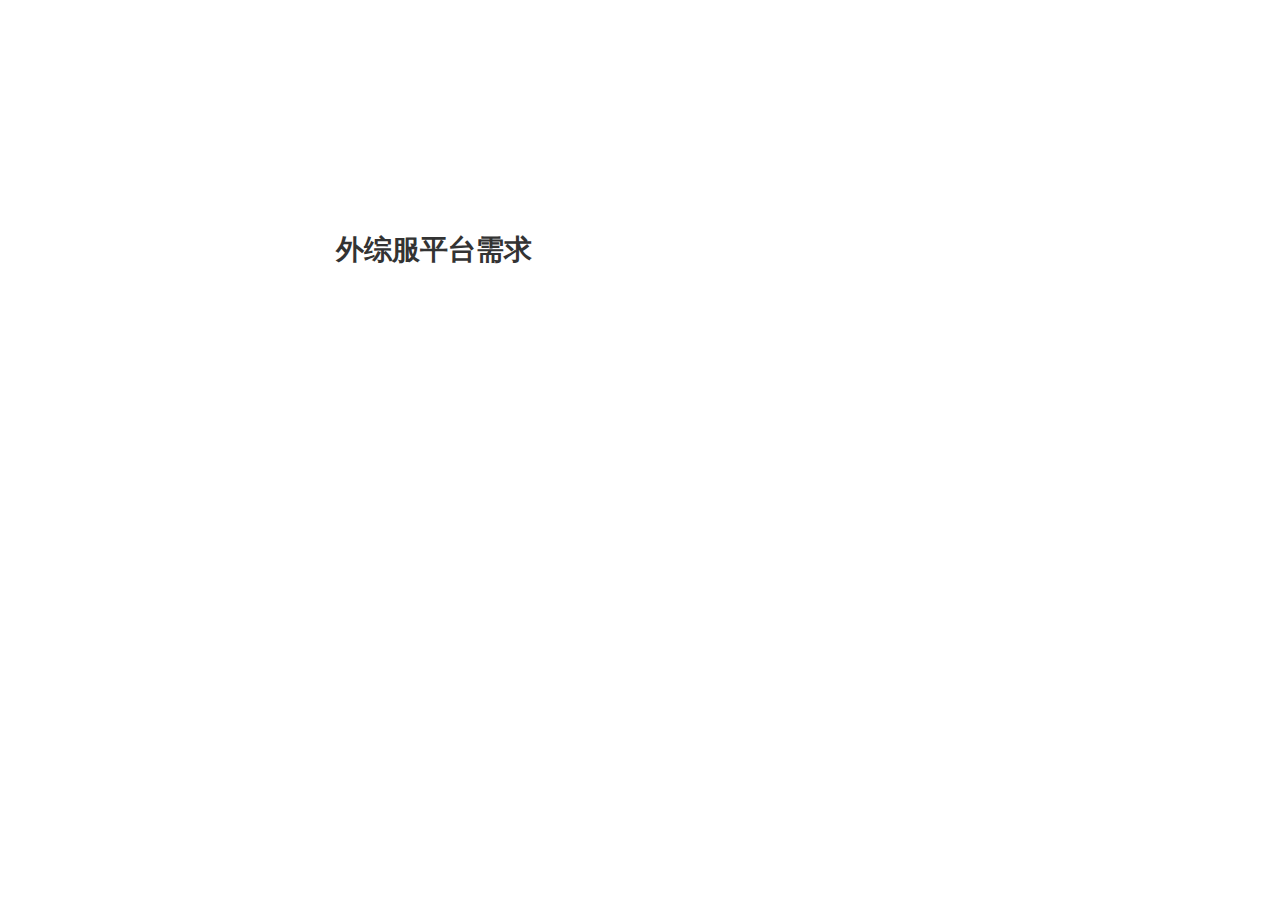
<file: 外综服需求/index.html>
﻿<!DOCTYPE html>
<html>
  <head>
    <title>index</title>
    <meta http-equiv="X-UA-Compatible" content="IE=edge"/>
    <meta http-equiv="content-type" content="text/html; charset=utf-8"/>
    <meta name="apple-mobile-web-app-capable" content="yes"/>
    <link href="resources/css/jquery-ui-themes.css" type="text/css" rel="stylesheet"/>
    <link href="resources/css/axure_rp_page.css" type="text/css" rel="stylesheet"/>
    <link href="data/styles.css" type="text/css" rel="stylesheet"/>
    <link href="files/index/styles.css" type="text/css" rel="stylesheet"/>
    <script src="resources/scripts/jquery-1.7.1.min.js"></script>
    <script src="resources/scripts/jquery-ui-1.8.10.custom.min.js"></script>
    <script src="resources/scripts/prototypePre.js"></script>
    <script src="data/document.js"></script>
    <script src="resources/scripts/prototypePost.js"></script>
    <script src="files/index/data.js"></script>
    <script type="text/javascript">
      $axure.utils.getTransparentGifPath = function() { return 'resources/images/transparent.gif'; };
      $axure.utils.getOtherPath = function() { return 'resources/Other.html'; };
      $axure.utils.getReloadPath = function() { return 'resources/reload.html'; };
    </script>
  </head>
  <body>
    <div id="base" class="">

      <!-- Unnamed (矩形) -->
      <div id="u0" class="ax_default label">
        <div id="u0_div" class=""></div>
        <!-- Unnamed () -->
        <div id="u1" class="text">
          <p><span>外综服平台需求</span></p>
        </div>
      </div>
    </div>
  </body>
</html>
</file>
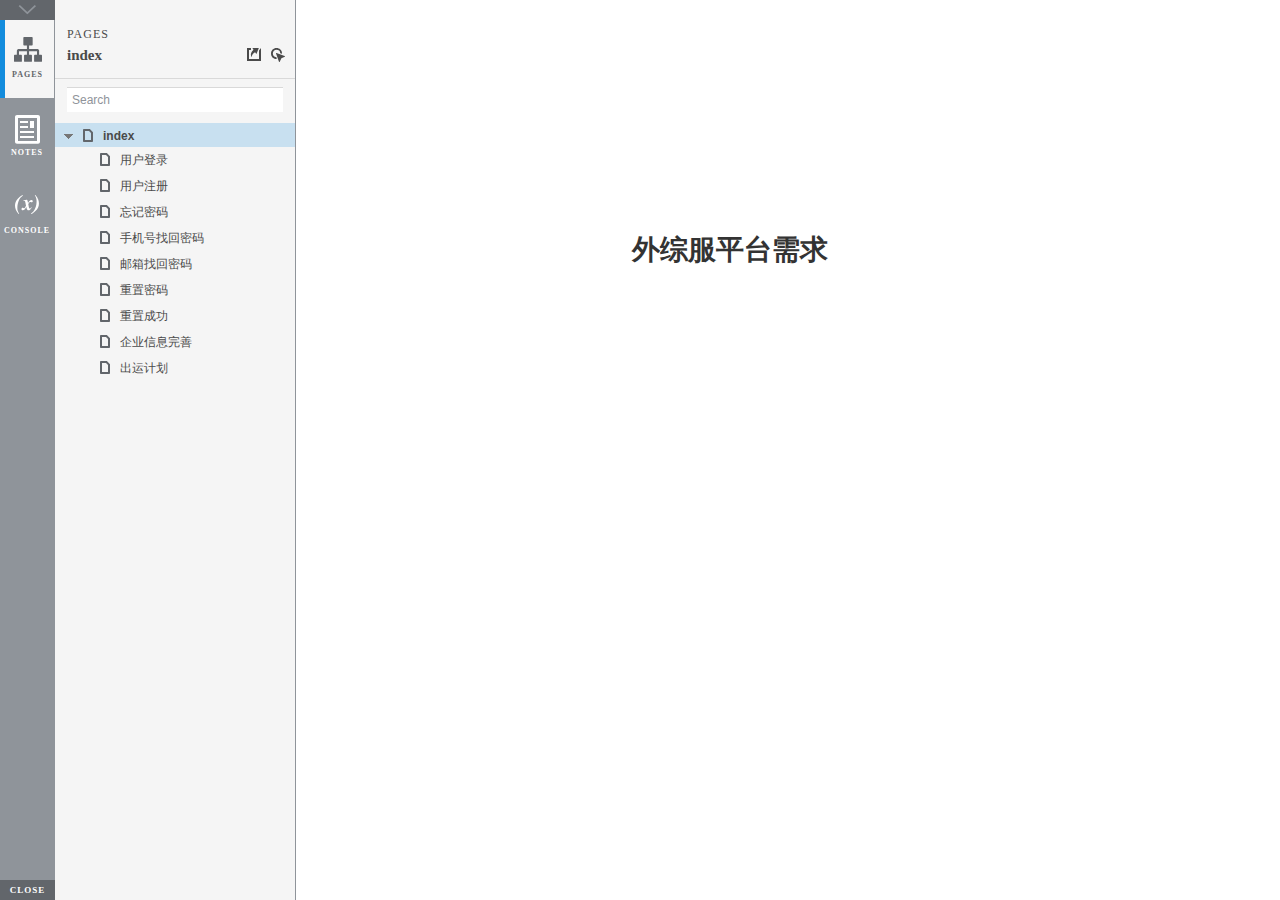
<file: 外综服需求/start.html>
<!DOCTYPE html>
<html xmlns="http://www.w3.org/1999/xhtml" xml:lang="en" lang="en">
<head>
    <title>Untitled Document</title>
    <meta http-equiv="X-UA-Compatible" content="IE=edge"/>
    <meta http-equiv="content-type" content="text/html; charset=utf-8" />
    <meta name="viewport" content="width=device-width, initial-scale=1.0" />
    <meta name="apple-mobile-web-app-capable" content="yes" />
    <link type="text/css" href="resources/css/reset.css" rel="Stylesheet" />
    <link type="text/css" href="resources/css/default.css" rel="Stylesheet" />
    <!--<link href='https://fonts.googleapis.com/css?family=Nunito:300' rel='stylesheet' type='text/css'>-->

    <script type="text/javascript">
        if (location.href.toString().indexOf('file://localhost/') == 0) {
            location.href = location.href.toString().replace('file://localhost/', 'file:///');
        }
    </script>

    <!-- 8.0.0.3322 -->
<script src="resources/scripts/jquery-1.7.1.min.js"></script>
<script src="resources/scripts/startPre.js"></script>
<script src="data/document.js"></script>

    <style type="text/css">

#outerContainer {
	width:1000px;
	height:1500px;
}

.vsplitbar {
    width: 3px;
    /*background: #B9B9B9;*/
    border-right: 1px solid #8f949a;
}

.vsplitbar:hover, .vsplitbar.active {
    background: #8f949a;
}

#rightPanel {
    background-color: White;
}

/*#leftPanel {
    min-width: 120px;
}*/

.splitterMask {
   position:absolute;
   top: 0;
   left: 0;
   width: 100%;
   height: 100%;
   overflow: hidden;
   background-image: url(resources/images/transparent.gif);
   z-index: 20000;
}

    </style>
    <script type="text/javascript" language="JavaScript"><!--
        var SITEMAP_COLLAPSE_VAR_NAME = 'c';
        var PLUGIN_VAR_NAME = 'g';
        var FOOTNOTES_VAR_NAME = 'fn';
        var ADAPTIVE_VIEW_VAR_NAME = 'view';
        var lastLeftPanelWidth = 295;
        var toolBarOnly = true;

        // isolate scope
        (function() {
            setUpController();
            
            var configuration = $axure.document.configuration;
            var _settings = {};
            _settings.projectId = configuration.prototypeId;
            _settings.isAxshare = configuration.isAxshare;
            _settings.loadFeedbackPlugin = configuration.loadFeedbackPlugin;
            var cHash = getHashStringVar(SITEMAP_COLLAPSE_VAR_NAME);
            _settings.startCollapsed = cHash == "1";
            if(cHash == "2") closePlayer();
            var gHash = getHashStringVar(PLUGIN_VAR_NAME);
            if(gHash == "") gHash = 1;
            _settings.startPluginGid = gHash;

            $axure.player.settings = _settings;

            $(window).bind('load', function() {
                if(CHROME_5_LOCAL && !$('body').attr('pluginDetected')) {
                    window.location = 'resources/chrome/chrome.html';
                }
            });

            $(document).ready(function() {
                $axure.page.bind('load.start', mainFrame_onload);
                $axure.messageCenter.addMessageListener(messageCenter_message);

                $(document).on('pluginShown', function (event, data) {
                    setVarInCurrentUrlHash('g', data ? data : '');
                });

                $(document).on('pluginCreated', function(event, data) {
                    if($axure.player.settings.startPluginGid == data) {
                        $axure.player.showPlugin(data);
                    }
                });

                if($axure.player.settings.loadFeedbackPlugin) {
                    if($axure.player.settings.isAxshare) {
                        $axure.utils.loadJS('/Scripts/plugins/feedback/feedback8.js');
                    } else {
                        $axure.utils.loadJS('http://share.axure.com/Scripts/plugins/feedback/feedback8.js');
                    }
                }

                if(navigator.userAgent.indexOf("MSIE") >= 0) $('#outerContainer').width('100%');
                initialize();
                if($axure.player.settings.startCollapsed) $('#outerContainer').splitter({ sizeLeft: 0 });
                else $('#outerContainer').splitter({ sizeLeft: lastLeftPanelWidth });
                $('#leftPanel').width(lastLeftPanelWidth);
                
                $(window).resize(function() { resizeContent(); });

                $('#maximizePanelContainer').hide();

                initializeLogo();

                $(window).resize();
                resizeContent();
                
                $axure.player.collapseToBar();

                if($axure.player.settings.startCollapsed) {
                    collapse();
                    $('#leftPanel').width(0);
                }

                if(MOBILE_DEVICE) {
                    $('#interfaceControlFrameMinimizeContainer').height('45px');
                    $('#interfaceControlFrameMinimizeContainer a').height('45px');
                    $('#interfaceControlFrameHeaderContainer').css('margin-top','45px');
                    $('#interfaceControlFrameCloseContainer a').css('padding','10px 0px');
                    $('#maximizePanelContainer').height('45px');//.css('top','inherit').css('bottom','0px');

                    $('body').removeClass('hashover');

                    if(IOS) {
                        $('#rightPanel').css('overflow', 'auto').css('-webkit-overflow-scrolling', 'touch').css('-ms-overflow-x', 'hidden');

                        window.addEventListener("orientationchange", function() {
                            var viewport = document.querySelector("meta[name=viewport]");
                            //so iOS doesn't zoom when switching back to portrait
                            viewport.setAttribute('content', 'width=device-width, initial-scale=1.0, maximum-scale=1.0');
                            viewport.setAttribute('content', 'width=device-width, initial-scale=1.0');
                            resizeContent();
                        }, false);

                        $axure.page.bind('load.start', function() {
                            resizeContent();
                        });
                    }
                }

            });

            function initialize() {
                var legacyQString = getQueryString("Page");
                if (legacyQString.length > 0) {
                    location.href = location.href.substring(0, location.href.indexOf("?")) + "#p=" + legacyQString;
                    return;
                }

                var mainFrame = document.getElementById("mainFrame");
                mainFrame.contentWindow.location.href = getInitialUrl();
            }

            function initializeLogo() {
                if($axure.document.configuration.logoImagePath) {
                    var image = new Image();
                    image.onload = function() {
                        $('#logoImage').css('max-width', this.width + 'px');
                        $axure.player.resizeContent();
                    };
                    image.src = $axure.document.configuration.logoImagePath;
                
                    $('#interfaceControlFrameLogoImageContainer').html('<img id="logoImage" src="" />');
                    $('#logoImage').attr('src', $axure.document.configuration.logoImagePath).load(function() { resizeContent(); });
                } else $('#interfaceControlFrameLogoImageContainer').hide();

                if ($axure.document.configuration.logoImageCaption) {
                    $('#interfaceControlFrameLogoCaptionContainer').html($axure.document.configuration.logoImageCaption);
                } else $('#interfaceControlFrameLogoCaptionContainer').hide();

                if(!$('#interfaceControlFrameLogoImageContainer').is(':visible') && !$('#interfaceControlFrameLogoCaptionContainer').is(':visible')) {
                    $('#interfaceControlFrameLogoContainer').hide();
                }
            }

            var resizeContent = $axure.player.resizeContent = function() {
                var newHeight = $(window).height();
                var newWidth = $(window).width();

                var controlContainerHeight = newHeight;// - 30;
                if($('#interfaceControlFrameLogoContainer').is(':visible')) controlContainerHeight -= $('#interfaceControlFrameLogoContainer').outerHeight();// + 16;

                $('#outerContainer').height(newHeight).width(newWidth);
                $('.vsplitbar').height(newHeight);
                $('#leftPanel').height(newHeight);
                $('#interfaceControlFrame').height(newHeight);
                $('#interfaceControlFrameContainer').height(newHeight);
                $('#interfaceControlFrameHostContainer').height(controlContainerHeight);

                $('#rightPanel').height(newHeight);
                $('#mainFrame').height(newHeight);

                if($('#leftPanel').is(':visible')) $('#rightPanel').width($(window).width() - $('#leftPanel').width() - 1);// $('.vsplitbar').width());
                else $('#rightPanel').width($(window).width());

                $(document).trigger('ContainerHeightChange',[controlContainerHeight]);

                if(MOBILE_DEVICE) {
                    if(!(getHashStringVar(ADAPTIVE_VIEW_VAR_NAME).length > 0)) $axure.messageCenter.postMessage('setAdaptiveViewForSize', {'width':newWidth, 'height':$('#rightPanel').height()});
                }
            }

            var collapseToBar = $axure.player.collapseToBar = function() {
                lastLeftPanelWidth = $('#leftPanel').width();
                $('#leftPanel').width('55px');
                $('.vsplitbar').hide();
                $('#rightPanel').width($(window).width() - $('#leftPanel').width());
                $(window).resize();
                $('#outerContainer').trigger('resize');
                toolBarOnly = true;
            }

            var expandFromBar = $axure.player.expandFromBar = function() {
                if($('.vsplitbar').is(':visible')) return;

                $('#leftPanel').width(lastLeftPanelWidth);
                $('.vsplitbar').show();
                $('#rightPanel').width($(window).width() - $('#leftPanel').width() - 1);// $('.vsplitbar').width());
                $(window).resize();
                $('#outerContainer').trigger('resize');
                toolBarOnly = false;
            }

        })();

        function messageCenter_message(message, data) {
            if(message == 'expandFrame') expand();
            else if(message == 'getCollapseFrameOnLoad' && $axure.player.settings.startCollapsed && !MOBILE_DEVICE) $axure.messageCenter.postMessage('collapseFrameOnLoad');
        }

        
        function getInitialUrl() {
            var pageName = getHashStringVar("p");
            if(pageName.length > 0) return pageName + ".html";
            else {
                var url = getFirstPageUrl($axure.document.sitemap.rootNodes);
                return (url ? url : "about:blank");
            }
        }

        function getFirstPageUrl(nodes) {
            for (var i = 0; i < nodes.length; i++) {
                var node = nodes[i];
                if (node.url) return node.url;
                else {
                    var hasChildren = (node.children && node.children.length > 0);
                    if (hasChildren) {
                        var url = getFirstPageUrl(node.children);
                        if (url) return url;
                    }
                }
            }
            return null;
        }

        function closePlayer() {
            if($axure.page.location) window.location.href = $axure.page.location;
            else {
                var pageFile = getInitialUrl();
                var currentLocation = window.location.toString();
                window.location.href = currentLocation.substr(0, currentLocation.lastIndexOf("/") + 1) + pageFile;
            }
        }

        function replaceHash(newHash) {
            var currentLocWithoutHash = window.location.toString().split('#')[0];

            //We use replace so that every hash change doesn't get appended to the history stack.
            //We use replaceState in browsers that support it, else replace the location
            if(typeof window.history.replaceState != 'undefined') {
                try {
                    //Chrome 45 (Version 45.0.2454.85 m) started throwing an error here when generated locally (this only happens with sitemap open) which broke all interactions.
                    //try catch breaks the url adjusting nicely when the sitemap is open, but all interactions and forward and back buttons work.
                    //Uncaught SecurityError: Failed to execute 'replaceState' on 'History': A history state object with URL 'file:///C:/Users/Ian/Documents/Axure/HTML/Untitled/start.html#p=home' cannot be created in a document with origin 'null'.
                    window.history.replaceState(null, null, currentLocWithoutHash + newHash);
                } catch(ex) {}
            } else {
                window.location.replace(currentLocWithoutHash + newHash);
            }
        }

        function collapse() {
            setVarInCurrentUrlHash('c', 1);
            if(!toolBarOnly) lastLeftPanelWidth = $('#leftPanel').width();

            $('#maximizePanelContainer').show();
            $('#leftPanel').hide();
            $('.vsplitbar').hide();
            $('#rightPanel').width($(window).width());
            $(window).resize();
            $('#outerContainer').trigger('resize');

            $(document).trigger('sidebarCollapse');

            if(MOBILE_DEVICE) {
                $('#maximizePanelContainer').animate({
                    top:$('#rightPanel').height() - $('#maximizePanelContainer').height()
                }, 300, 'swing', function() {
                    $('#maximizePanelContainer').css('top', 'inherit').css('bottom', '0px');
                });
            }
        }

        function expand() {
            if(MOBILE_DEVICE) {
                $('#maximizePanelContainer').css('top', '0px').css('bottom', 'inherit');
            }

            deleteVarFromCurrentUrlHash('c');
            $('#maximizePanelContainer').hide();
            $('#leftPanel').width(lastLeftPanelWidth);
            $('#leftPanel').show();
            if(!toolBarOnly) {
                $('.vsplitbar').show();
                $('#rightPanel').width($(window).width() - $('#leftPanel').width() - 1);
            } else {
                $axure.player.collapseToBar();
            }
            $(window).resize();
            $('#outerContainer').trigger('resize');

            $(document).trigger('sidebarExpanded');
        }


        function mainFrame_onload() {
            if($axure.page.pageName) document.title = $axure.page.pageName;
        }

        function getQueryString(query) {
            var qstring = self.location.href.split("?");
            if(qstring.length < 2) return "";
            return GetParameter(qstring, query);
        }
        
        function GetParameter(qstring, query) {
            var prms = qstring[1].split("&");
            var frmelements = new Array();
            var currprmeter, querystr = "";

            for(var i = 0; i < prms.length; i++) {
                currprmeter = prms[i].split("=");
                frmelements[i] = new Array();
                frmelements[i][0] = currprmeter[0];
                frmelements[i][1] = currprmeter[1];
            }

            for(j = 0; j < frmelements.length; j++) {
                if(frmelements[j][0].toLowerCase() == query.toLowerCase()) {
                    querystr = frmelements[j][1];
                    break;
                }
            }
            return querystr;
        }
        
        function getHashStringVar(query) {
            var qstring = self.location.href.split("#");
            if(qstring.length < 2) return "";
            return GetParameter(qstring, query);
        }

        function setHashStringVar(currentHash, varName, varVal) {
            var varWithEqual = varName + '=';
            var poundVarWithEqual = varVal === '' ? '' :  '#' + varName + '=' + varVal;
            var ampVarWithEqual = varVal === '' ? '' :  '&' + varName + '=' + varVal;
            var hashToSet = '';

            var pageIndex = currentHash.indexOf('#' + varWithEqual);
            if(pageIndex == -1) pageIndex = currentHash.indexOf('&' + varWithEqual);
            if(pageIndex != -1) {
                var newHash = currentHash.substring(0, pageIndex);

                newHash = newHash == '' ? poundVarWithEqual : newHash + ampVarWithEqual;

                var ampIndex = currentHash.indexOf('&', pageIndex + 1);
                if(ampIndex != -1) {
                    newHash = newHash == '' ? '#' + currentHash.substring(ampIndex + 1) : newHash + currentHash.substring(ampIndex);
                }
                hashToSet = newHash;
            } else if(currentHash.indexOf('#') != -1) {
                hashToSet = currentHash + ampVarWithEqual;
            } else {
                hashToSet = poundVarWithEqual;
            }

            if(hashToSet != '' || varVal == '') {
                return hashToSet;
            }

            return null;
        }

        function setVarInCurrentUrlHash(varName, varVal) {
            var newHash = setHashStringVar(window.location.hash, varName, varVal);

            if(newHash != null) {
                replaceHash(newHash);
            }
        }

        function deleteHashStringVar(currentHash, varName) {
            var varWithEqual = varName + '=';

            var pageIndex = currentHash.indexOf('#' + varWithEqual);
            if(pageIndex == -1) pageIndex = currentHash.indexOf('&' + varWithEqual);
            if(pageIndex != -1) {
                var newHash = currentHash.substring(0, pageIndex);

                var ampIndex = currentHash.indexOf('&', pageIndex + 1);

                //IF begin of string....if none blank, ELSE # instead of & and rest
                //IF in string....prefix + if none blank, ELSE &-rest
                if(newHash == '') { //beginning of string
                    newHash = ampIndex != -1 ? '#' + currentHash.substring(ampIndex + 1) : '';
                } else { //somewhere in the middle
                    newHash = newHash + (ampIndex != -1 ? currentHash.substring(ampIndex) : '');
                }

                return newHash;
            }

            return null;
        }

        function deleteVarFromCurrentUrlHash(varName) {
            var newHash = deleteHashStringVar(window.location.hash, varName);

            if(newHash != null) {
                replaceHash(newHash);
            }
        }
    --></script>
    
    <link type="text/css" rel="Stylesheet" href="plugins/sitemap/styles/sitemap.css" />
    <link type="text/css" rel="Stylesheet" href="plugins/page_notes/styles/page_notes.css" />
    <link type="text/css" rel="Stylesheet" href="plugins/debug/styles/debug.css" />
    <script src="resources/scripts/startPost.js"></script>


    <!--<link type="text/css" rel="Stylesheet" href="plugins/recordplay/styles/recordplay.css" />
    <script type="text/javascript" src="plugins/recordplay/recordplay.js"></script>-->
    

</head>
<body scroll="no" class="hashover">
    <div id="outerContainer">

        <div id="leftPanel">
            <div id="interfaceControlFrame">
                <div id="interfaceControlFrameMinimizeContainer">
                    <a title="Collapse" id="interfaceControlFrameMinimizeButton" onclick="collapse();">&nbsp;</a>
                </div>
                <div id="interfaceControlFrameHeaderContainer">
                    <ul id="interfaceControlFrameHeader"></ul>
                </div>
                <div id="interfaceControlFrameContainer">
                    <div id="interfaceControlFrameLogoContainer">
                        <div id="interfaceControlFrameLogoImageContainer"></div>
                        <div id="interfaceControlFrameLogoCaptionContainer"></div>
                    </div>
                    <div id="interfaceControlFrameHostContainer">
                    </div>
                </div>
                <div id="interfaceControlFrameCloseContainer">
                    <a title="Close" id="interfaceControlFrameCloseButton" onclick="closePlayer();">CLOSE</a>
                </div>
            </div>
        </div>
        <div id="rightPanel">
            <iframe id="mainFrame" name="mainFrame" width="100%" height="100%" src="" frameborder="0" style="display: block;" webkitallowfullscreen mozallowfullscreen allowfullscreen></iframe>
        </div>

    </div>

    <div id="maximizePanelContainer">
        <iframe id="expandFrame" src="resources/expand.html" width="100%" height="100%" scrolling="no" allowtransparency="true" frameborder="0"></iframe>
    </div>

</body>
</html>
</file>
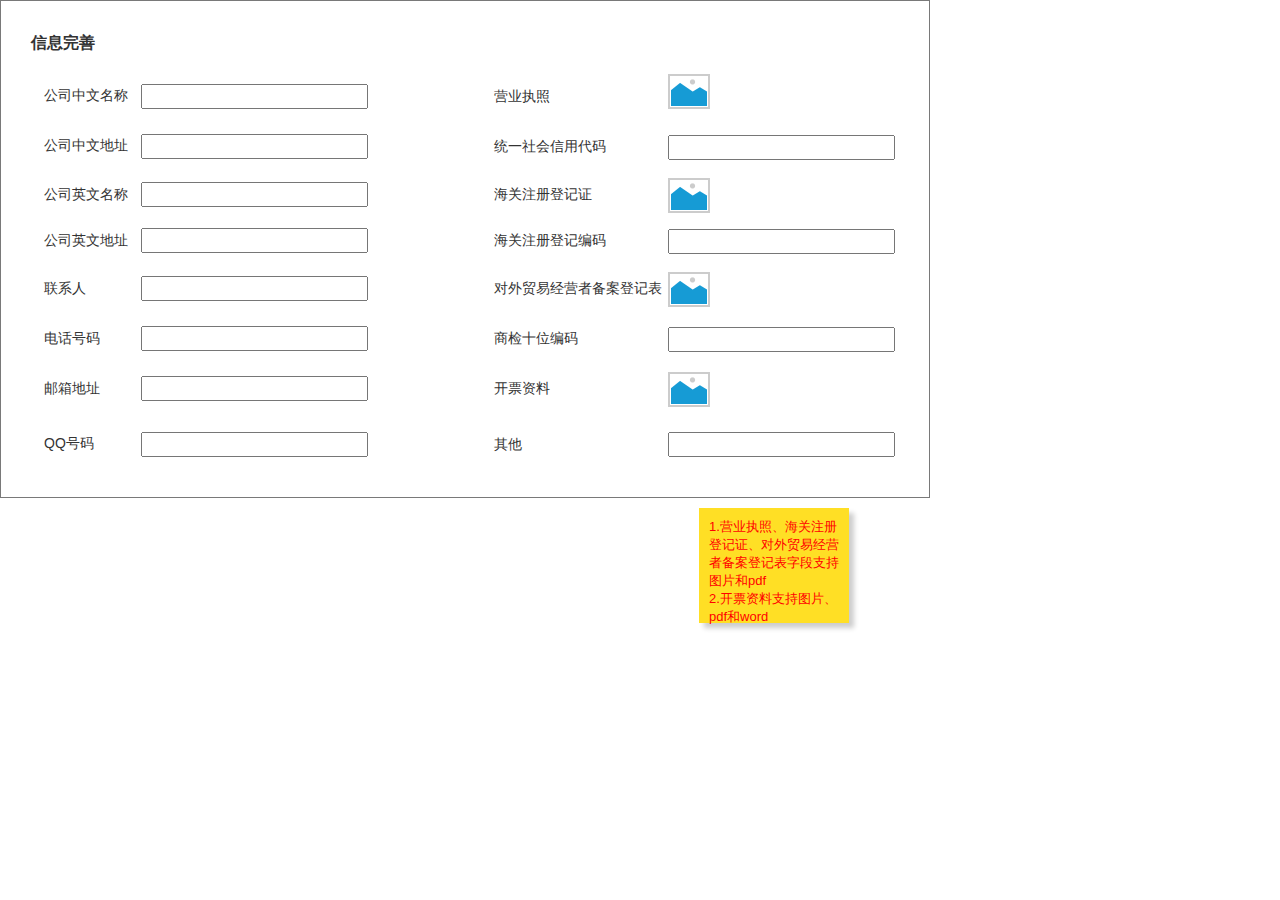
<file: 外综服需求/企业信息完善.html>
﻿<!DOCTYPE html>
<html>
  <head>
    <title>企业信息完善</title>
    <meta http-equiv="X-UA-Compatible" content="IE=edge"/>
    <meta http-equiv="content-type" content="text/html; charset=utf-8"/>
    <meta name="apple-mobile-web-app-capable" content="yes"/>
    <link href="resources/css/jquery-ui-themes.css" type="text/css" rel="stylesheet"/>
    <link href="resources/css/axure_rp_page.css" type="text/css" rel="stylesheet"/>
    <link href="data/styles.css" type="text/css" rel="stylesheet"/>
    <link href="files/企业信息完善/styles.css" type="text/css" rel="stylesheet"/>
    <script src="resources/scripts/jquery-1.7.1.min.js"></script>
    <script src="resources/scripts/jquery-ui-1.8.10.custom.min.js"></script>
    <script src="resources/scripts/prototypePre.js"></script>
    <script src="data/document.js"></script>
    <script src="resources/scripts/prototypePost.js"></script>
    <script src="files/企业信息完善/data.js"></script>
    <script type="text/javascript">
      $axure.utils.getTransparentGifPath = function() { return 'resources/images/transparent.gif'; };
      $axure.utils.getOtherPath = function() { return 'resources/Other.html'; };
      $axure.utils.getReloadPath = function() { return 'resources/reload.html'; };
    </script>
  </head>
  <body>
    <div id="base" class="">

      <!-- Unnamed (矩形) -->
      <div id="u281" class="ax_default box_1">
        <div id="u281_div" class=""></div>
        <!-- Unnamed () -->
        <div id="u282" class="text" style="display:none; visibility: hidden">
          <p><span></span></p>
        </div>
      </div>

      <!-- Unnamed (矩形) -->
      <div id="u283" class="ax_default label">
        <div id="u283_div" class=""></div>
        <!-- Unnamed () -->
        <div id="u284" class="text">
          <p><span>信息完善</span></p>
        </div>
      </div>

      <!-- Unnamed (矩形) -->
      <div id="u285" class="ax_default label">
        <div id="u285_div" class=""></div>
        <!-- Unnamed () -->
        <div id="u286" class="text">
          <p><span>公司中文名称</span></p>
        </div>
      </div>

      <!-- Unnamed (矩形) -->
      <div id="u287" class="ax_default label">
        <div id="u287_div" class=""></div>
        <!-- Unnamed () -->
        <div id="u288" class="text">
          <p><span>公司中文地址</span></p>
        </div>
      </div>

      <!-- Unnamed (矩形) -->
      <div id="u289" class="ax_default label">
        <div id="u289_div" class=""></div>
        <!-- Unnamed () -->
        <div id="u290" class="text">
          <p><span>公司英文名称</span></p>
        </div>
      </div>

      <!-- Unnamed (矩形) -->
      <div id="u291" class="ax_default label">
        <div id="u291_div" class=""></div>
        <!-- Unnamed () -->
        <div id="u292" class="text">
          <p><span>公司英文地址</span></p>
        </div>
      </div>

      <!-- Unnamed (矩形) -->
      <div id="u293" class="ax_default label">
        <div id="u293_div" class=""></div>
        <!-- Unnamed () -->
        <div id="u294" class="text">
          <p><span>联系人</span></p>
        </div>
      </div>

      <!-- Unnamed (矩形) -->
      <div id="u295" class="ax_default label">
        <div id="u295_div" class=""></div>
        <!-- Unnamed () -->
        <div id="u296" class="text">
          <p><span>电话号码</span></p>
        </div>
      </div>

      <!-- Unnamed (矩形) -->
      <div id="u297" class="ax_default label">
        <div id="u297_div" class=""></div>
        <!-- Unnamed () -->
        <div id="u298" class="text">
          <p><span>邮箱地址</span></p>
        </div>
      </div>

      <!-- Unnamed (矩形) -->
      <div id="u299" class="ax_default label">
        <div id="u299_div" class=""></div>
        <!-- Unnamed () -->
        <div id="u300" class="text">
          <p><span>QQ号码</span></p>
        </div>
      </div>

      <!-- Unnamed (矩形) -->
      <div id="u301" class="ax_default label">
        <div id="u301_div" class=""></div>
        <!-- Unnamed () -->
        <div id="u302" class="text">
          <p><span>营业执照</span></p>
        </div>
      </div>

      <!-- Unnamed (矩形) -->
      <div id="u303" class="ax_default label">
        <div id="u303_div" class=""></div>
        <!-- Unnamed () -->
        <div id="u304" class="text">
          <p><span>统一社会信用代码</span></p>
        </div>
      </div>

      <!-- Unnamed (矩形) -->
      <div id="u305" class="ax_default label">
        <div id="u305_div" class=""></div>
        <!-- Unnamed () -->
        <div id="u306" class="text">
          <p><span>海关注册登记证</span></p>
        </div>
      </div>

      <!-- Unnamed (矩形) -->
      <div id="u307" class="ax_default label">
        <div id="u307_div" class=""></div>
        <!-- Unnamed () -->
        <div id="u308" class="text">
          <p><span>海关注册登记编码</span></p>
        </div>
      </div>

      <!-- Unnamed (矩形) -->
      <div id="u309" class="ax_default label">
        <div id="u309_div" class=""></div>
        <!-- Unnamed () -->
        <div id="u310" class="text">
          <p><span>对外贸易经营者备案登记表</span></p>
        </div>
      </div>

      <!-- Unnamed (矩形) -->
      <div id="u311" class="ax_default label">
        <div id="u311_div" class=""></div>
        <!-- Unnamed () -->
        <div id="u312" class="text">
          <p><span>商检十位编码</span></p>
        </div>
      </div>

      <!-- Unnamed (矩形) -->
      <div id="u313" class="ax_default label">
        <div id="u313_div" class=""></div>
        <!-- Unnamed () -->
        <div id="u314" class="text">
          <p><span>开票资料</span></p>
        </div>
      </div>

      <!-- Unnamed (矩形) -->
      <div id="u315" class="ax_default label">
        <div id="u315_div" class=""></div>
        <!-- Unnamed () -->
        <div id="u316" class="text">
          <p><span>其他</span></p>
        </div>
      </div>

      <!-- Unnamed (文本框) -->
      <div id="u317" class="ax_default text_field">
        <input id="u317_input" type="text" value=""/>
      </div>

      <!-- Unnamed (文本框) -->
      <div id="u318" class="ax_default text_field">
        <input id="u318_input" type="text" value=""/>
      </div>

      <!-- Unnamed (文本框) -->
      <div id="u319" class="ax_default text_field">
        <input id="u319_input" type="text" value=""/>
      </div>

      <!-- Unnamed (文本框) -->
      <div id="u320" class="ax_default text_field">
        <input id="u320_input" type="text" value=""/>
      </div>

      <!-- Unnamed (文本框) -->
      <div id="u321" class="ax_default text_field">
        <input id="u321_input" type="text" value=""/>
      </div>

      <!-- Unnamed (文本框) -->
      <div id="u322" class="ax_default text_field">
        <input id="u322_input" type="text" value=""/>
      </div>

      <!-- Unnamed (文本框) -->
      <div id="u323" class="ax_default text_field">
        <input id="u323_input" type="text" value=""/>
      </div>

      <!-- Unnamed (文本框) -->
      <div id="u324" class="ax_default text_field">
        <input id="u324_input" type="text" value=""/>
      </div>

      <!-- Unnamed (文本框) -->
      <div id="u325" class="ax_default text_field">
        <input id="u325_input" type="text" value=""/>
      </div>

      <!-- Unnamed (图片) -->
      <div id="u326" class="ax_default image">
        <img id="u326_img" class="img " src="images/企业信息完善/u326.png"/>
        <!-- Unnamed () -->
        <div id="u327" class="text" style="display:none; visibility: hidden">
          <p><span></span></p>
        </div>
      </div>

      <!-- Unnamed (图片) -->
      <div id="u328" class="ax_default image">
        <img id="u328_img" class="img " src="images/企业信息完善/u326.png"/>
        <!-- Unnamed () -->
        <div id="u329" class="text" style="display:none; visibility: hidden">
          <p><span></span></p>
        </div>
      </div>

      <!-- Unnamed (文本框) -->
      <div id="u330" class="ax_default text_field">
        <input id="u330_input" type="text" value=""/>
      </div>

      <!-- Unnamed (图片) -->
      <div id="u331" class="ax_default image">
        <img id="u331_img" class="img " src="images/企业信息完善/u326.png"/>
        <!-- Unnamed () -->
        <div id="u332" class="text" style="display:none; visibility: hidden">
          <p><span></span></p>
        </div>
      </div>

      <!-- Unnamed (文本框) -->
      <div id="u333" class="ax_default text_field">
        <input id="u333_input" type="text" value=""/>
      </div>

      <!-- Unnamed (图片) -->
      <div id="u334" class="ax_default image">
        <img id="u334_img" class="img " src="images/企业信息完善/u326.png"/>
        <!-- Unnamed () -->
        <div id="u335" class="text" style="display:none; visibility: hidden">
          <p><span></span></p>
        </div>
      </div>

      <!-- Unnamed (文本框) -->
      <div id="u336" class="ax_default text_field">
        <input id="u336_input" type="text" value=""/>
      </div>

      <!-- Unnamed (矩形) -->
      <div id="u337" class="ax_default sticky_1">
        <div id="u337_div" class=""></div>
        <!-- Unnamed () -->
        <div id="u338" class="text">
          <p><span>1.营业执照、海关注册登记证、对外贸易经营者备案登记表字段支持图片和pdf</span></p><p><span>2.开票资料支持图片、pdf和word</span></p>
        </div>
      </div>
    </div>
  </body>
</html>
</file>
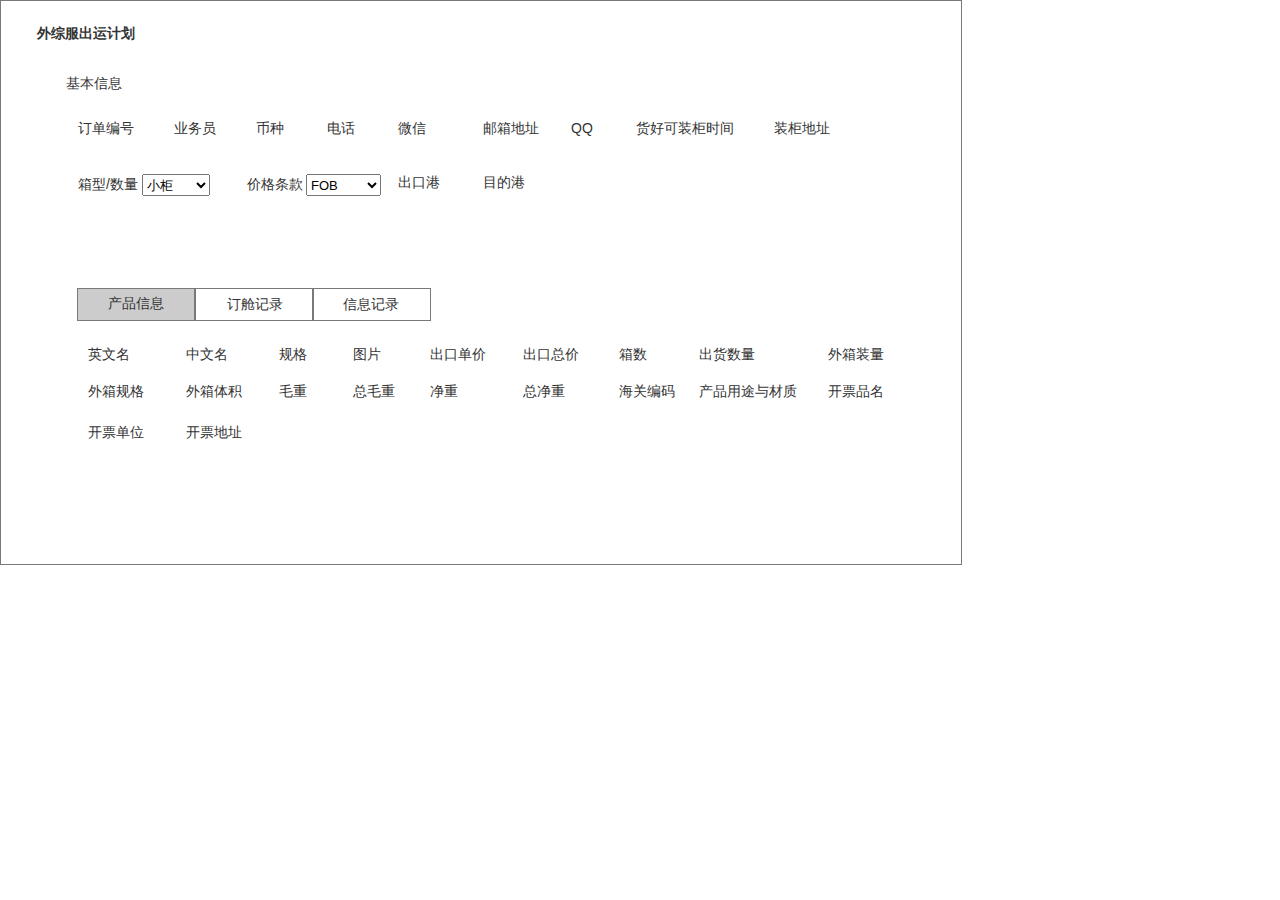
<file: 外综服需求/出运计划.html>
﻿<!DOCTYPE html>
<html>
  <head>
    <title>出运计划</title>
    <meta http-equiv="X-UA-Compatible" content="IE=edge"/>
    <meta http-equiv="content-type" content="text/html; charset=utf-8"/>
    <meta name="apple-mobile-web-app-capable" content="yes"/>
    <link href="resources/css/jquery-ui-themes.css" type="text/css" rel="stylesheet"/>
    <link href="resources/css/axure_rp_page.css" type="text/css" rel="stylesheet"/>
    <link href="data/styles.css" type="text/css" rel="stylesheet"/>
    <link href="files/出运计划/styles.css" type="text/css" rel="stylesheet"/>
    <script src="resources/scripts/jquery-1.7.1.min.js"></script>
    <script src="resources/scripts/jquery-ui-1.8.10.custom.min.js"></script>
    <script src="resources/scripts/prototypePre.js"></script>
    <script src="data/document.js"></script>
    <script src="resources/scripts/prototypePost.js"></script>
    <script src="files/出运计划/data.js"></script>
    <script type="text/javascript">
      $axure.utils.getTransparentGifPath = function() { return 'resources/images/transparent.gif'; };
      $axure.utils.getOtherPath = function() { return 'resources/Other.html'; };
      $axure.utils.getReloadPath = function() { return 'resources/reload.html'; };
    </script>
  </head>
  <body>
    <div id="base" class="">

      <!-- Unnamed (矩形) -->
      <div id="u339" class="ax_default box_1">
        <div id="u339_div" class=""></div>
        <!-- Unnamed () -->
        <div id="u340" class="text" style="display:none; visibility: hidden">
          <p><span></span></p>
        </div>
      </div>

      <!-- Unnamed (矩形) -->
      <div id="u341" class="ax_default label">
        <div id="u341_div" class=""></div>
        <!-- Unnamed () -->
        <div id="u342" class="text">
          <p><span>外综服出运计划</span></p>
        </div>
      </div>

      <!-- Unnamed (矩形) -->
      <div id="u343" class="ax_default label">
        <div id="u343_div" class=""></div>
        <!-- Unnamed () -->
        <div id="u344" class="text">
          <p><span>基本信息</span></p>
        </div>
      </div>

      <!-- Unnamed (矩形) -->
      <div id="u345" class="ax_default label">
        <div id="u345_div" class=""></div>
        <!-- Unnamed () -->
        <div id="u346" class="text">
          <p><span>订单编号</span></p>
        </div>
      </div>

      <!-- Unnamed (矩形) -->
      <div id="u347" class="ax_default label">
        <div id="u347_div" class=""></div>
        <!-- Unnamed () -->
        <div id="u348" class="text">
          <p><span>电话</span></p>
        </div>
      </div>

      <!-- Unnamed (矩形) -->
      <div id="u349" class="ax_default label">
        <div id="u349_div" class=""></div>
        <!-- Unnamed () -->
        <div id="u350" class="text">
          <p><span>微信</span></p>
        </div>
      </div>

      <!-- Unnamed (矩形) -->
      <div id="u351" class="ax_default label">
        <div id="u351_div" class=""></div>
        <!-- Unnamed () -->
        <div id="u352" class="text">
          <p><span>邮箱地址</span></p>
        </div>
      </div>

      <!-- Unnamed (矩形) -->
      <div id="u353" class="ax_default label">
        <div id="u353_div" class=""></div>
        <!-- Unnamed () -->
        <div id="u354" class="text">
          <p><span>QQ</span></p>
        </div>
      </div>

      <!-- Unnamed (矩形) -->
      <div id="u355" class="ax_default label">
        <div id="u355_div" class=""></div>
        <!-- Unnamed () -->
        <div id="u356" class="text">
          <p><span>业务员</span></p>
        </div>
      </div>

      <!-- Unnamed (矩形) -->
      <div id="u357" class="ax_default label">
        <div id="u357_div" class=""></div>
        <!-- Unnamed () -->
        <div id="u358" class="text">
          <p><span>货好可装柜时间</span></p>
        </div>
      </div>

      <!-- Unnamed (矩形) -->
      <div id="u359" class="ax_default label">
        <div id="u359_div" class=""></div>
        <!-- Unnamed () -->
        <div id="u360" class="text">
          <p><span>箱型/数量</span></p>
        </div>
      </div>

      <!-- Unnamed (矩形) -->
      <div id="u361" class="ax_default label">
        <div id="u361_div" class=""></div>
        <!-- Unnamed () -->
        <div id="u362" class="text">
          <p><span>价格条款</span></p>
        </div>
      </div>

      <!-- Unnamed (矩形) -->
      <div id="u363" class="ax_default label">
        <div id="u363_div" class=""></div>
        <!-- Unnamed () -->
        <div id="u364" class="text">
          <p><span>出口港</span></p>
        </div>
      </div>

      <!-- Unnamed (矩形) -->
      <div id="u365" class="ax_default label">
        <div id="u365_div" class=""></div>
        <!-- Unnamed () -->
        <div id="u366" class="text">
          <p><span>目的港</span></p>
        </div>
      </div>

      <!-- Unnamed (矩形) -->
      <div id="u367" class="ax_default label">
        <div id="u367_div" class=""></div>
        <!-- Unnamed () -->
        <div id="u368" class="text">
          <p><span>装柜地址</span></p>
        </div>
      </div>

      <!-- Unnamed (矩形) -->
      <div id="u369" class="ax_default label">
        <div id="u369_div" class=""></div>
        <!-- Unnamed () -->
        <div id="u370" class="text">
          <p><span>币种</span></p>
        </div>
      </div>

      <!-- 出运计划 (动态面板) -->
      <div id="u371" class="ax_default" data-label="出运计划">
        <div id="u371_state0" class="panel_state" data-label="产品信息" style="">
          <div id="u371_state0_content" class="panel_state_content">

            <!-- Unnamed (矩形) -->
            <div id="u372" class="ax_default label">
              <div id="u372_div" class=""></div>
              <!-- Unnamed () -->
              <div id="u373" class="text">
                <p><span>英文名</span></p>
              </div>
            </div>

            <!-- Unnamed (矩形) -->
            <div id="u374" class="ax_default label">
              <div id="u374_div" class=""></div>
              <!-- Unnamed () -->
              <div id="u375" class="text">
                <p><span>中文名</span></p>
              </div>
            </div>

            <!-- Unnamed (矩形) -->
            <div id="u376" class="ax_default label">
              <div id="u376_div" class=""></div>
              <!-- Unnamed () -->
              <div id="u377" class="text">
                <p><span>规格</span></p>
              </div>
            </div>

            <!-- Unnamed (矩形) -->
            <div id="u378" class="ax_default label">
              <div id="u378_div" class=""></div>
              <!-- Unnamed () -->
              <div id="u379" class="text">
                <p><span>图片</span></p>
              </div>
            </div>

            <!-- Unnamed (矩形) -->
            <div id="u380" class="ax_default label">
              <div id="u380_div" class=""></div>
              <!-- Unnamed () -->
              <div id="u381" class="text">
                <p><span>出口单价</span></p>
              </div>
            </div>

            <!-- Unnamed (矩形) -->
            <div id="u382" class="ax_default label">
              <div id="u382_div" class=""></div>
              <!-- Unnamed () -->
              <div id="u383" class="text">
                <p><span>出口总价</span></p>
              </div>
            </div>

            <!-- Unnamed (矩形) -->
            <div id="u384" class="ax_default label">
              <div id="u384_div" class=""></div>
              <!-- Unnamed () -->
              <div id="u385" class="text">
                <p><span>箱数</span></p>
              </div>
            </div>

            <!-- Unnamed (矩形) -->
            <div id="u386" class="ax_default label">
              <div id="u386_div" class=""></div>
              <!-- Unnamed () -->
              <div id="u387" class="text">
                <p><span>出货数量</span></p>
              </div>
            </div>

            <!-- Unnamed (矩形) -->
            <div id="u388" class="ax_default label">
              <div id="u388_div" class=""></div>
              <!-- Unnamed () -->
              <div id="u389" class="text">
                <p><span>外箱装量</span></p>
              </div>
            </div>

            <!-- Unnamed (矩形) -->
            <div id="u390" class="ax_default label">
              <div id="u390_div" class=""></div>
              <!-- Unnamed () -->
              <div id="u391" class="text">
                <p><span>外箱规格</span></p>
              </div>
            </div>

            <!-- Unnamed (矩形) -->
            <div id="u392" class="ax_default label">
              <div id="u392_div" class=""></div>
              <!-- Unnamed () -->
              <div id="u393" class="text">
                <p><span>外箱体积</span></p>
              </div>
            </div>

            <!-- Unnamed (矩形) -->
            <div id="u394" class="ax_default label">
              <div id="u394_div" class=""></div>
              <!-- Unnamed () -->
              <div id="u395" class="text">
                <p><span>毛重</span></p>
              </div>
            </div>

            <!-- Unnamed (矩形) -->
            <div id="u396" class="ax_default label">
              <div id="u396_div" class=""></div>
              <!-- Unnamed () -->
              <div id="u397" class="text">
                <p><span>总毛重</span></p>
              </div>
            </div>

            <!-- Unnamed (矩形) -->
            <div id="u398" class="ax_default label">
              <div id="u398_div" class=""></div>
              <!-- Unnamed () -->
              <div id="u399" class="text">
                <p><span>净重</span></p>
              </div>
            </div>

            <!-- Unnamed (矩形) -->
            <div id="u400" class="ax_default label">
              <div id="u400_div" class=""></div>
              <!-- Unnamed () -->
              <div id="u401" class="text">
                <p><span>总净重</span></p>
              </div>
            </div>

            <!-- Unnamed (矩形) -->
            <div id="u402" class="ax_default label">
              <div id="u402_div" class=""></div>
              <!-- Unnamed () -->
              <div id="u403" class="text">
                <p><span>海关编码</span></p>
              </div>
            </div>

            <!-- Unnamed (矩形) -->
            <div id="u404" class="ax_default label">
              <div id="u404_div" class=""></div>
              <!-- Unnamed () -->
              <div id="u405" class="text">
                <p><span>产品用途与材质</span></p>
              </div>
            </div>

            <!-- Unnamed (矩形) -->
            <div id="u406" class="ax_default label">
              <div id="u406_div" class=""></div>
              <!-- Unnamed () -->
              <div id="u407" class="text">
                <p><span>开票品名</span></p>
              </div>
            </div>

            <!-- Unnamed (矩形) -->
            <div id="u408" class="ax_default label">
              <div id="u408_div" class=""></div>
              <!-- Unnamed () -->
              <div id="u409" class="text">
                <p><span>开票单位</span></p>
              </div>
            </div>

            <!-- Unnamed (矩形) -->
            <div id="u410" class="ax_default label">
              <div id="u410_div" class=""></div>
              <!-- Unnamed () -->
              <div id="u411" class="text">
                <p><span>开票地址</span></p>
              </div>
            </div>
          </div>
        </div>
        <div id="u371_state1" class="panel_state" data-label="订舱记录" style="visibility: hidden;">
          <div id="u371_state1_content" class="panel_state_content">

            <!-- Unnamed (矩形) -->
            <div id="u412" class="ax_default label">
              <div id="u412_div" class=""></div>
              <!-- Unnamed () -->
              <div id="u413" class="text">
                <p><span>在原来的基础上加上清关单据要求字段</span></p>
              </div>
            </div>
          </div>
        </div>
        <div id="u371_state2" class="panel_state" data-label="信息记录" style="visibility: hidden;">
          <div id="u371_state2_content" class="panel_state_content">

            <!-- Unnamed (矩形) -->
            <div id="u414" class="ax_default label">
              <div id="u414_div" class=""></div>
              <!-- Unnamed () -->
              <div id="u415" class="text">
                <p><span>和原来保持不变</span></p>
              </div>
            </div>
          </div>
        </div>
      </div>

      <!-- 产品信息 (矩形) -->
      <div id="u416" class="ax_default box_1 selected" data-label="产品信息">
        <div id="u416_div" class="selected"></div>
        <!-- Unnamed () -->
        <div id="u417" class="text" style="display:none; visibility: hidden">
          <p><span></span></p>
        </div>
      </div>

      <!-- Unnamed (矩形) -->
      <div id="u418" class="ax_default label">
        <div id="u418_div" class=""></div>
        <!-- Unnamed () -->
        <div id="u419" class="text">
          <p><span>产品信息</span></p>
        </div>
      </div>

      <!-- 订舱记录 (矩形) -->
      <div id="u420" class="ax_default box_1" data-label="订舱记录">
        <div id="u420_div" class=""></div>
        <!-- Unnamed () -->
        <div id="u421" class="text" style="display:none; visibility: hidden">
          <p><span></span></p>
        </div>
      </div>

      <!-- Unnamed (矩形) -->
      <div id="u422" class="ax_default label">
        <div id="u422_div" class=""></div>
        <!-- Unnamed () -->
        <div id="u423" class="text">
          <p><span>订舱记录</span></p>
        </div>
      </div>

      <!-- 信息记录 (矩形) -->
      <div id="u424" class="ax_default box_1" data-label="信息记录">
        <div id="u424_div" class=""></div>
        <!-- Unnamed () -->
        <div id="u425" class="text" style="display:none; visibility: hidden">
          <p><span></span></p>
        </div>
      </div>

      <!-- Unnamed (矩形) -->
      <div id="u426" class="ax_default label">
        <div id="u426_div" class=""></div>
        <!-- Unnamed () -->
        <div id="u427" class="text">
          <p><span>信息记录</span></p>
        </div>
      </div>

      <!-- Unnamed (下拉列表框) -->
      <div id="u428" class="ax_default droplist">
        <select id="u428_input">
          <option value="小柜">小柜</option>
          <option value="中柜">中柜</option>
          <option value="高柜">高柜</option>
          <option value="超高柜">超高柜</option>
          <option value="拼箱">拼箱</option>
          <option value="空运">空运</option>
          <option value="铁运">铁运</option>
          <option value="海空联运">海空联运</option>
        </select>
      </div>

      <!-- Unnamed (下拉列表框) -->
      <div id="u429" class="ax_default droplist">
        <select id="u429_input">
          <option value="EXW">EXW</option>
          <option value="FCA">FCA</option>
          <option selected value="FOB">FOB</option>
          <option value="CNF">CNF</option>
          <option value="CIF">CIF</option>
          <option value="DDU">DDU</option>
          <option value="DDP">DDP</option>
        </select>
      </div>
    </div>
  </body>
</html>
</file>
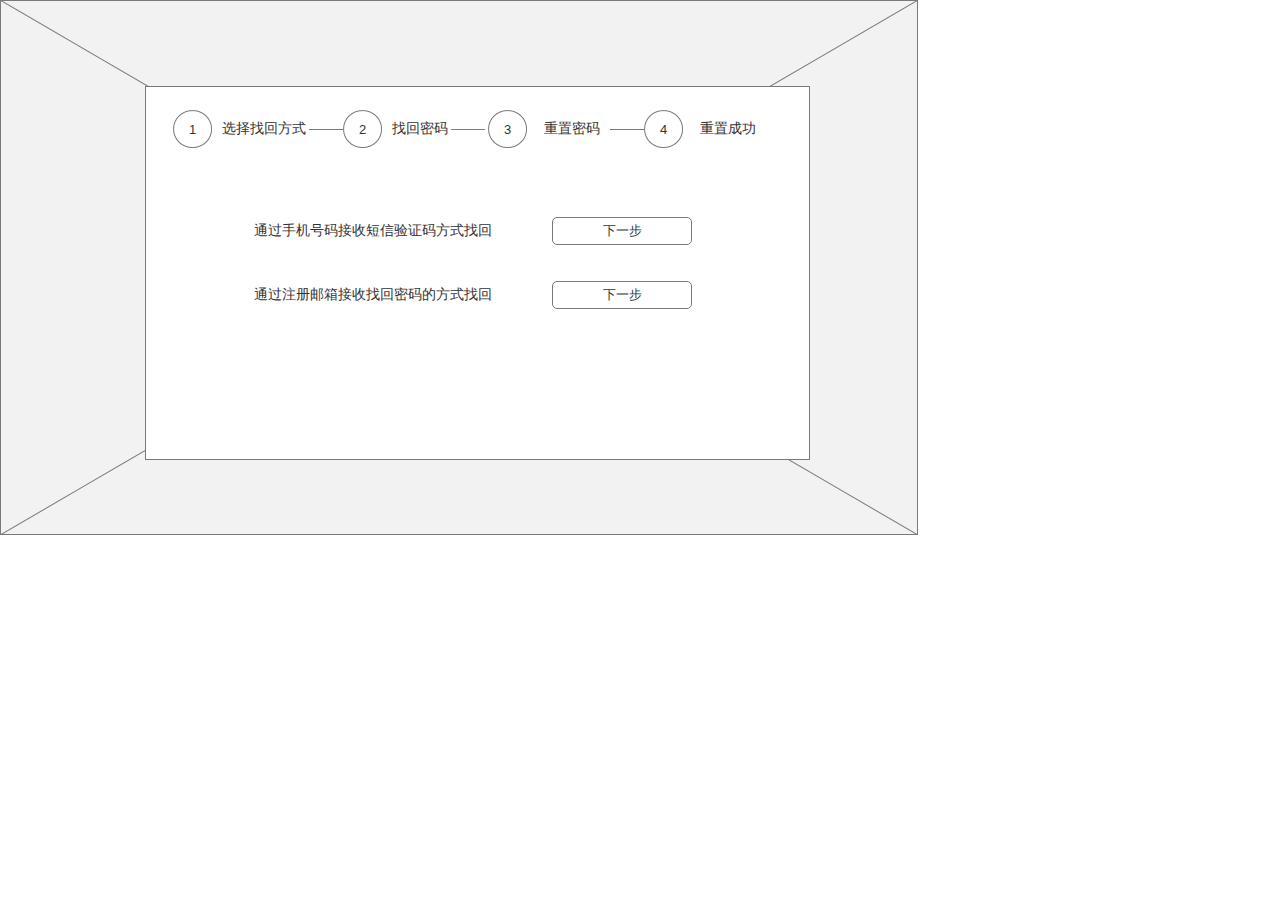
<file: 外综服需求/忘记密码.html>
﻿<!DOCTYPE html>
<html>
  <head>
    <title>忘记密码</title>
    <meta http-equiv="X-UA-Compatible" content="IE=edge"/>
    <meta http-equiv="content-type" content="text/html; charset=utf-8"/>
    <meta name="apple-mobile-web-app-capable" content="yes"/>
    <link href="resources/css/jquery-ui-themes.css" type="text/css" rel="stylesheet"/>
    <link href="resources/css/axure_rp_page.css" type="text/css" rel="stylesheet"/>
    <link href="data/styles.css" type="text/css" rel="stylesheet"/>
    <link href="files/忘记密码/styles.css" type="text/css" rel="stylesheet"/>
    <script src="resources/scripts/jquery-1.7.1.min.js"></script>
    <script src="resources/scripts/jquery-ui-1.8.10.custom.min.js"></script>
    <script src="resources/scripts/prototypePre.js"></script>
    <script src="data/document.js"></script>
    <script src="resources/scripts/prototypePost.js"></script>
    <script src="files/忘记密码/data.js"></script>
    <script type="text/javascript">
      $axure.utils.getTransparentGifPath = function() { return 'resources/images/transparent.gif'; };
      $axure.utils.getOtherPath = function() { return 'resources/Other.html'; };
      $axure.utils.getReloadPath = function() { return 'resources/reload.html'; };
    </script>
  </head>
  <body>
    <div id="base" class="">

      <!-- Unnamed (占位符) -->
      <div id="u89" class="ax_default placeholder">
        <img id="u89_img" class="img " src="images/忘记密码/u89.png"/>
        <!-- Unnamed () -->
        <div id="u90" class="text" style="display:none; visibility: hidden">
          <p><span></span></p>
        </div>
      </div>

      <!-- Unnamed (矩形) -->
      <div id="u91" class="ax_default box_1">
        <div id="u91_div" class=""></div>
        <!-- Unnamed () -->
        <div id="u92" class="text" style="display:none; visibility: hidden">
          <p><span></span></p>
        </div>
      </div>

      <!-- Unnamed (矩形) -->
      <div id="u93" class="ax_default label">
        <div id="u93_div" class=""></div>
        <!-- Unnamed () -->
        <div id="u94" class="text">
          <p><span>通过手机号码接收短信验证码方式找回</span></p>
        </div>
      </div>

      <!-- Unnamed (矩形) -->
      <div id="u95" class="ax_default label">
        <div id="u95_div" class=""></div>
        <!-- Unnamed () -->
        <div id="u96" class="text">
          <p><span>通过注册邮箱接收找回密码的方式找回</span></p>
        </div>
      </div>

      <!-- Unnamed (矩形) -->
      <div id="u97" class="ax_default button">
        <div id="u97_div" class=""></div>
        <!-- Unnamed () -->
        <div id="u98" class="text">
          <p><span>下一步</span></p>
        </div>
      </div>

      <!-- Unnamed (矩形) -->
      <div id="u99" class="ax_default button">
        <div id="u99_div" class=""></div>
        <!-- Unnamed () -->
        <div id="u100" class="text">
          <p><span>下一步</span></p>
        </div>
      </div>

      <!-- Unnamed (组合) -->
      <div id="u101" class="ax_default" data-width="136" data-height="38">

        <!-- Unnamed (椭圆形) -->
        <div id="u102" class="ax_default ellipse">
          <img id="u102_img" class="img " src="images/忘记密码/u102.png"/>
          <!-- Unnamed () -->
          <div id="u103" class="text">
            <p><span>1</span></p>
          </div>
        </div>

        <!-- Unnamed (矩形) -->
        <div id="u104" class="ax_default label">
          <div id="u104_div" class=""></div>
          <!-- Unnamed () -->
          <div id="u105" class="text">
            <p><span>选择找回方式</span></p>
          </div>
        </div>
      </div>

      <!-- Unnamed (组合) -->
      <div id="u106" class="ax_default" data-width="108" data-height="38">

        <!-- Unnamed (椭圆形) -->
        <div id="u107" class="ax_default ellipse">
          <img id="u107_img" class="img " src="images/忘记密码/u102.png"/>
          <!-- Unnamed () -->
          <div id="u108" class="text">
            <p><span>2</span></p>
          </div>
        </div>

        <!-- Unnamed (矩形) -->
        <div id="u109" class="ax_default label">
          <div id="u109_div" class=""></div>
          <!-- Unnamed () -->
          <div id="u110" class="text">
            <p><span>找回密码</span></p>
          </div>
        </div>
      </div>

      <!-- Unnamed (组合) -->
      <div id="u111" class="ax_default" data-width="115" data-height="38">

        <!-- Unnamed (椭圆形) -->
        <div id="u112" class="ax_default ellipse">
          <img id="u112_img" class="img " src="images/忘记密码/u102.png"/>
          <!-- Unnamed () -->
          <div id="u113" class="text">
            <p><span>3</span></p>
          </div>
        </div>

        <!-- Unnamed (矩形) -->
        <div id="u114" class="ax_default label">
          <div id="u114_div" class=""></div>
          <!-- Unnamed () -->
          <div id="u115" class="text">
            <p><span>重置密码</span></p>
          </div>
        </div>
      </div>

      <!-- Unnamed (组合) -->
      <div id="u116" class="ax_default" data-width="115" data-height="38">

        <!-- Unnamed (椭圆形) -->
        <div id="u117" class="ax_default ellipse">
          <img id="u117_img" class="img " src="images/忘记密码/u102.png"/>
          <!-- Unnamed () -->
          <div id="u118" class="text">
            <p><span>4</span></p>
          </div>
        </div>

        <!-- Unnamed (矩形) -->
        <div id="u119" class="ax_default label">
          <div id="u119_div" class=""></div>
          <!-- Unnamed () -->
          <div id="u120" class="text">
            <p><span>重置成功</span></p>
          </div>
        </div>
      </div>

      <!-- Unnamed (水平线) -->
      <div id="u121" class="ax_default line">
        <img id="u121_img" class="img " src="images/忘记密码/u121.png"/>
        <!-- Unnamed () -->
        <div id="u122" class="text" style="display:none; visibility: hidden">
          <p><span></span></p>
        </div>
      </div>

      <!-- Unnamed (水平线) -->
      <div id="u123" class="ax_default line">
        <img id="u123_img" class="img " src="images/忘记密码/u121.png"/>
        <!-- Unnamed () -->
        <div id="u124" class="text" style="display:none; visibility: hidden">
          <p><span></span></p>
        </div>
      </div>

      <!-- Unnamed (水平线) -->
      <div id="u125" class="ax_default line">
        <img id="u125_img" class="img " src="images/忘记密码/u121.png"/>
        <!-- Unnamed () -->
        <div id="u126" class="text" style="display:none; visibility: hidden">
          <p><span></span></p>
        </div>
      </div>
    </div>
  </body>
</html>
</file>
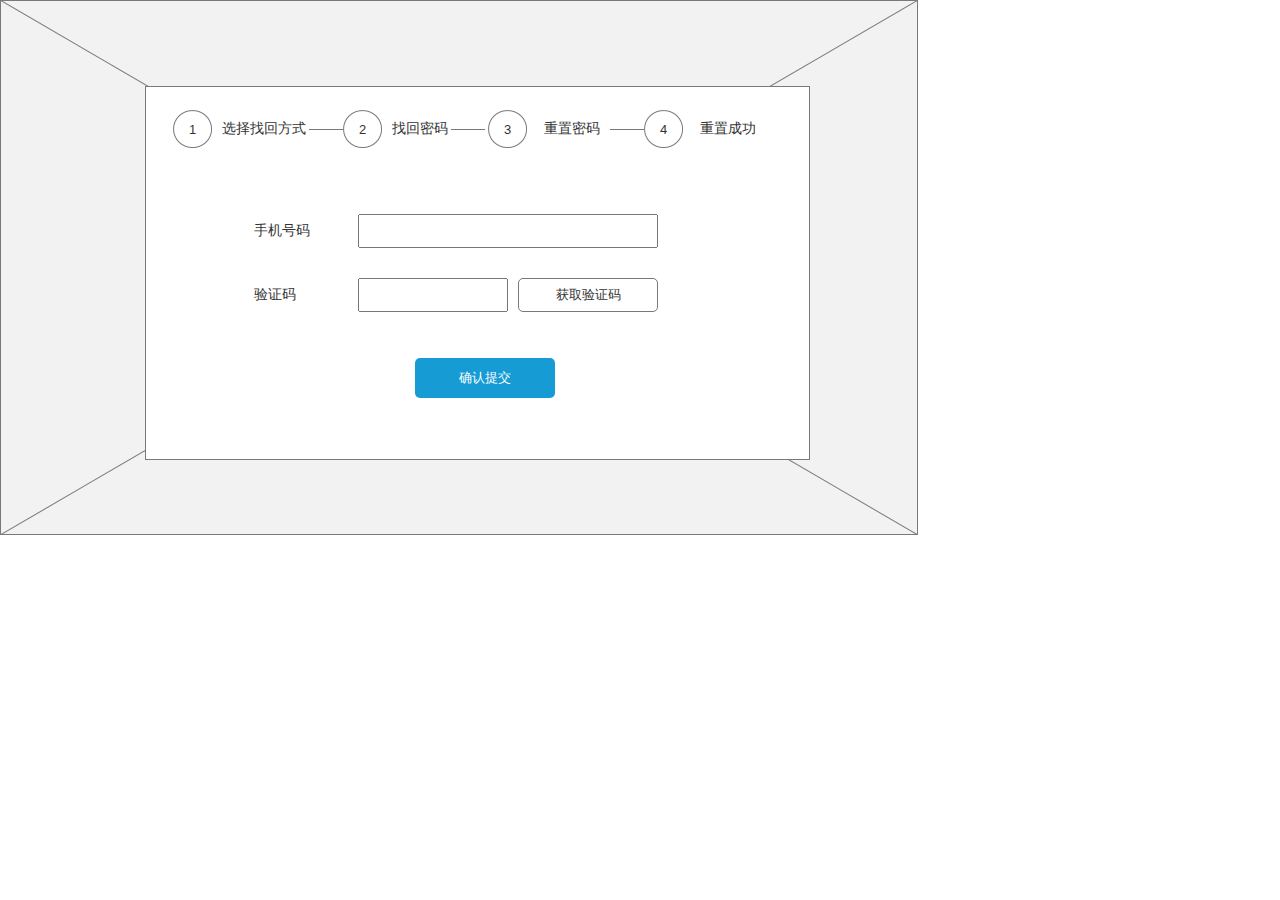
<file: 外综服需求/手机号找回密码.html>
﻿<!DOCTYPE html>
<html>
  <head>
    <title>手机号找回密码</title>
    <meta http-equiv="X-UA-Compatible" content="IE=edge"/>
    <meta http-equiv="content-type" content="text/html; charset=utf-8"/>
    <meta name="apple-mobile-web-app-capable" content="yes"/>
    <link href="resources/css/jquery-ui-themes.css" type="text/css" rel="stylesheet"/>
    <link href="resources/css/axure_rp_page.css" type="text/css" rel="stylesheet"/>
    <link href="data/styles.css" type="text/css" rel="stylesheet"/>
    <link href="files/手机号找回密码/styles.css" type="text/css" rel="stylesheet"/>
    <script src="resources/scripts/jquery-1.7.1.min.js"></script>
    <script src="resources/scripts/jquery-ui-1.8.10.custom.min.js"></script>
    <script src="resources/scripts/prototypePre.js"></script>
    <script src="data/document.js"></script>
    <script src="resources/scripts/prototypePost.js"></script>
    <script src="files/手机号找回密码/data.js"></script>
    <script type="text/javascript">
      $axure.utils.getTransparentGifPath = function() { return 'resources/images/transparent.gif'; };
      $axure.utils.getOtherPath = function() { return 'resources/Other.html'; };
      $axure.utils.getReloadPath = function() { return 'resources/reload.html'; };
    </script>
  </head>
  <body>
    <div id="base" class="">

      <!-- Unnamed (占位符) -->
      <div id="u127" class="ax_default placeholder">
        <img id="u127_img" class="img " src="images/忘记密码/u89.png"/>
        <!-- Unnamed () -->
        <div id="u128" class="text" style="display:none; visibility: hidden">
          <p><span></span></p>
        </div>
      </div>

      <!-- Unnamed (矩形) -->
      <div id="u129" class="ax_default box_1">
        <div id="u129_div" class=""></div>
        <!-- Unnamed () -->
        <div id="u130" class="text" style="display:none; visibility: hidden">
          <p><span></span></p>
        </div>
      </div>

      <!-- Unnamed (矩形) -->
      <div id="u131" class="ax_default label">
        <div id="u131_div" class=""></div>
        <!-- Unnamed () -->
        <div id="u132" class="text">
          <p><span>手机号码</span></p>
        </div>
      </div>

      <!-- Unnamed (矩形) -->
      <div id="u133" class="ax_default label">
        <div id="u133_div" class=""></div>
        <!-- Unnamed () -->
        <div id="u134" class="text">
          <p><span>验证码</span></p>
        </div>
      </div>

      <!-- Unnamed (组合) -->
      <div id="u135" class="ax_default" data-width="136" data-height="38">

        <!-- Unnamed (椭圆形) -->
        <div id="u136" class="ax_default ellipse">
          <img id="u136_img" class="img " src="images/忘记密码/u102.png"/>
          <!-- Unnamed () -->
          <div id="u137" class="text">
            <p><span>1</span></p>
          </div>
        </div>

        <!-- Unnamed (矩形) -->
        <div id="u138" class="ax_default label">
          <div id="u138_div" class=""></div>
          <!-- Unnamed () -->
          <div id="u139" class="text">
            <p><span>选择找回方式</span></p>
          </div>
        </div>
      </div>

      <!-- Unnamed (组合) -->
      <div id="u140" class="ax_default" data-width="108" data-height="38">

        <!-- Unnamed (椭圆形) -->
        <div id="u141" class="ax_default ellipse">
          <img id="u141_img" class="img " src="images/忘记密码/u102.png"/>
          <!-- Unnamed () -->
          <div id="u142" class="text">
            <p><span>2</span></p>
          </div>
        </div>

        <!-- Unnamed (矩形) -->
        <div id="u143" class="ax_default label">
          <div id="u143_div" class=""></div>
          <!-- Unnamed () -->
          <div id="u144" class="text">
            <p><span>找回密码</span></p>
          </div>
        </div>
      </div>

      <!-- Unnamed (组合) -->
      <div id="u145" class="ax_default" data-width="115" data-height="38">

        <!-- Unnamed (椭圆形) -->
        <div id="u146" class="ax_default ellipse">
          <img id="u146_img" class="img " src="images/忘记密码/u102.png"/>
          <!-- Unnamed () -->
          <div id="u147" class="text">
            <p><span>3</span></p>
          </div>
        </div>

        <!-- Unnamed (矩形) -->
        <div id="u148" class="ax_default label">
          <div id="u148_div" class=""></div>
          <!-- Unnamed () -->
          <div id="u149" class="text">
            <p><span>重置密码</span></p>
          </div>
        </div>
      </div>

      <!-- Unnamed (组合) -->
      <div id="u150" class="ax_default" data-width="115" data-height="38">

        <!-- Unnamed (椭圆形) -->
        <div id="u151" class="ax_default ellipse">
          <img id="u151_img" class="img " src="images/忘记密码/u102.png"/>
          <!-- Unnamed () -->
          <div id="u152" class="text">
            <p><span>4</span></p>
          </div>
        </div>

        <!-- Unnamed (矩形) -->
        <div id="u153" class="ax_default label">
          <div id="u153_div" class=""></div>
          <!-- Unnamed () -->
          <div id="u154" class="text">
            <p><span>重置成功</span></p>
          </div>
        </div>
      </div>

      <!-- Unnamed (水平线) -->
      <div id="u155" class="ax_default line">
        <img id="u155_img" class="img " src="images/忘记密码/u121.png"/>
        <!-- Unnamed () -->
        <div id="u156" class="text" style="display:none; visibility: hidden">
          <p><span></span></p>
        </div>
      </div>

      <!-- Unnamed (水平线) -->
      <div id="u157" class="ax_default line">
        <img id="u157_img" class="img " src="images/忘记密码/u121.png"/>
        <!-- Unnamed () -->
        <div id="u158" class="text" style="display:none; visibility: hidden">
          <p><span></span></p>
        </div>
      </div>

      <!-- Unnamed (水平线) -->
      <div id="u159" class="ax_default line">
        <img id="u159_img" class="img " src="images/忘记密码/u121.png"/>
        <!-- Unnamed () -->
        <div id="u160" class="text" style="display:none; visibility: hidden">
          <p><span></span></p>
        </div>
      </div>

      <!-- Unnamed (文本框) -->
      <div id="u161" class="ax_default text_field">
        <input id="u161_input" type="text" value=""/>
      </div>

      <!-- Unnamed (文本框) -->
      <div id="u162" class="ax_default text_field">
        <input id="u162_input" type="text" value=""/>
      </div>

      <!-- Unnamed (矩形) -->
      <div id="u163" class="ax_default button">
        <div id="u163_div" class=""></div>
        <!-- Unnamed () -->
        <div id="u164" class="text">
          <p><span>获取验证码</span></p>
        </div>
      </div>

      <!-- Unnamed (矩形) -->
      <div id="u165" class="ax_default primary_button">
        <div id="u165_div" class=""></div>
        <!-- Unnamed () -->
        <div id="u166" class="text">
          <p><span>确认提交</span></p>
        </div>
      </div>
    </div>
  </body>
</html>
</file>
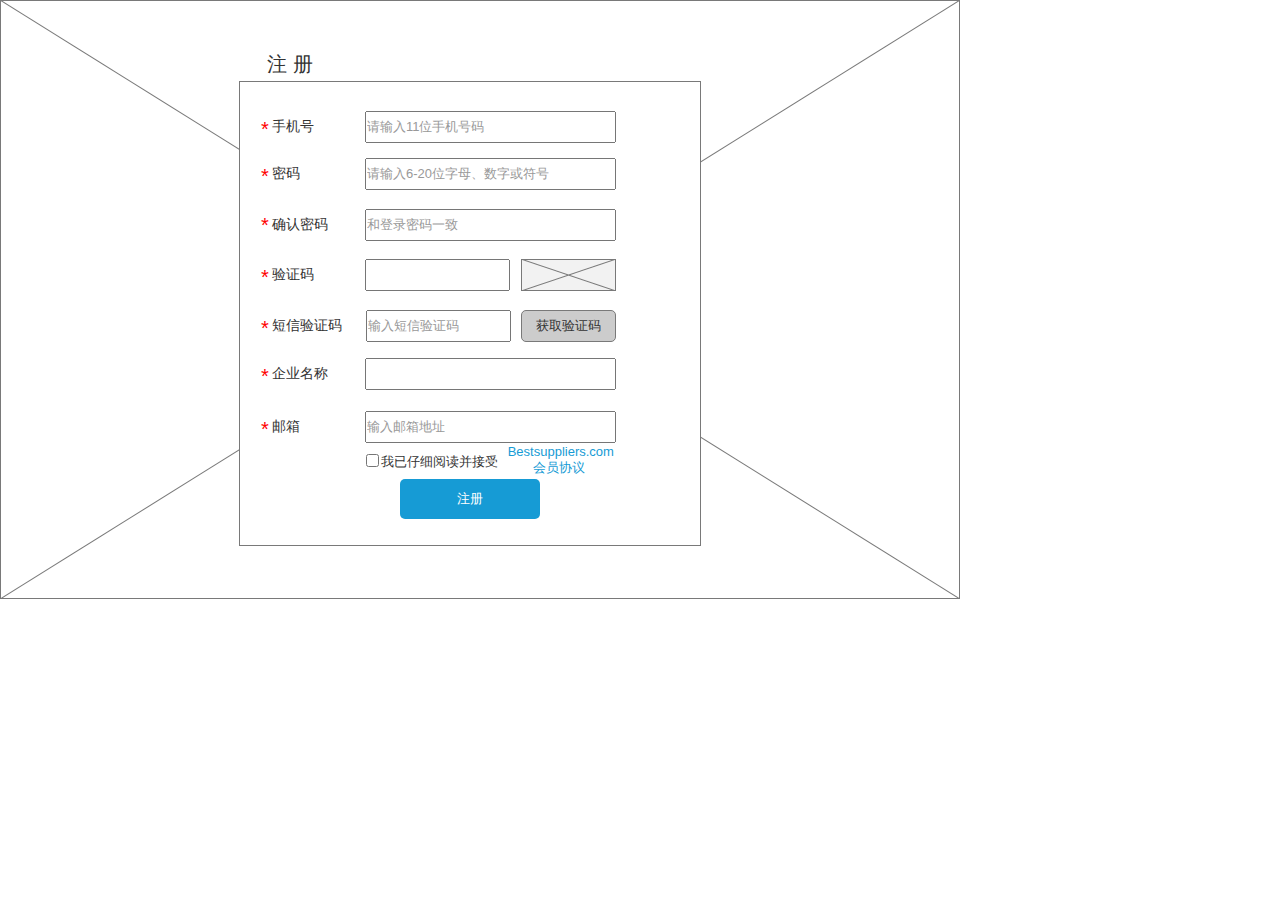
<file: 外综服需求/用户注册.html>
﻿<!DOCTYPE html>
<html>
  <head>
    <title>用户注册</title>
    <meta http-equiv="X-UA-Compatible" content="IE=edge"/>
    <meta http-equiv="content-type" content="text/html; charset=utf-8"/>
    <meta name="apple-mobile-web-app-capable" content="yes"/>
    <link href="resources/css/jquery-ui-themes.css" type="text/css" rel="stylesheet"/>
    <link href="resources/css/axure_rp_page.css" type="text/css" rel="stylesheet"/>
    <link href="data/styles.css" type="text/css" rel="stylesheet"/>
    <link href="files/用户注册/styles.css" type="text/css" rel="stylesheet"/>
    <script src="resources/scripts/jquery-1.7.1.min.js"></script>
    <script src="resources/scripts/jquery-ui-1.8.10.custom.min.js"></script>
    <script src="resources/scripts/prototypePre.js"></script>
    <script src="data/document.js"></script>
    <script src="resources/scripts/prototypePost.js"></script>
    <script src="files/用户注册/data.js"></script>
    <script type="text/javascript">
      $axure.utils.getTransparentGifPath = function() { return 'resources/images/transparent.gif'; };
      $axure.utils.getOtherPath = function() { return 'resources/Other.html'; };
      $axure.utils.getReloadPath = function() { return 'resources/reload.html'; };
    </script>
  </head>
  <body>
    <div id="base" class="">

      <!-- Unnamed (占位符) -->
      <div id="u31" class="ax_default button">
        <img id="u31_img" class="img " src="images/用户注册/u31.png"/>
        <!-- Unnamed () -->
        <div id="u32" class="text" style="display:none; visibility: hidden">
          <p><span></span></p>
        </div>
      </div>

      <!-- Unnamed (矩形) -->
      <div id="u33" class="ax_default label">
        <div id="u33_div" class=""></div>
        <!-- Unnamed () -->
        <div id="u34" class="text">
          <p><span>注 册</span></p>
        </div>
      </div>

      <!-- Unnamed (矩形) -->
      <div id="u35" class="ax_default box_1">
        <div id="u35_div" class=""></div>
        <!-- Unnamed () -->
        <div id="u36" class="text" style="display:none; visibility: hidden">
          <p><span></span></p>
        </div>
      </div>

      <!-- Unnamed (复选框) -->
      <div id="u37" class="ax_default checkbox">
        <label for="u37_input">
          <!-- Unnamed () -->
          <div id="u38" class="text">
            <p><span>我已仔细阅读并接受</span></p>
          </div>
        </label>
        <input id="u37_input" type="checkbox" value="checkbox"/>
      </div>

      <!-- Unnamed (矩形) -->
      <div id="u39" class="ax_default link_button">
        <div id="u39_div" class=""></div>
        <!-- Unnamed () -->
        <div id="u40" class="text">
          <p><span>&nbsp;Bestsuppliers.com 会员协议</span></p>
        </div>
      </div>

      <!-- Unnamed (矩形) -->
      <div id="u41" class="ax_default primary_button">
        <div id="u41_div" class=""></div>
        <!-- Unnamed () -->
        <div id="u42" class="text">
          <p><span>注册</span></p>
        </div>
      </div>

      <!-- Unnamed (组合) -->
      <div id="u43" class="ax_default" data-width="355" data-height="32">

        <!-- Unnamed (矩形) -->
        <div id="u44" class="ax_default label">
          <div id="u44_div" class=""></div>
          <!-- Unnamed () -->
          <div id="u45" class="text">
            <p><span>手机号</span></p>
          </div>
        </div>

        <!-- Unnamed (文本框) -->
        <div id="u46" class="ax_default text_field">
          <input id="u46_input" type="text" value=""/>
        </div>

        <!-- Unnamed (矩形) -->
        <div id="u47" class="ax_default label">
          <div id="u47_div" class=""></div>
          <!-- Unnamed () -->
          <div id="u48" class="text">
            <p><span>*</span></p>
          </div>
        </div>
      </div>

      <!-- Unnamed (组合) -->
      <div id="u49" class="ax_default" data-width="355" data-height="32">

        <!-- Unnamed (矩形) -->
        <div id="u50" class="ax_default label">
          <div id="u50_div" class=""></div>
          <!-- Unnamed () -->
          <div id="u51" class="text">
            <p><span>密码</span></p>
          </div>
        </div>

        <!-- Unnamed (文本框) -->
        <div id="u52" class="ax_default text_field">
          <input id="u52_input" type="text" value=""/>
        </div>

        <!-- Unnamed (矩形) -->
        <div id="u53" class="ax_default label">
          <div id="u53_div" class=""></div>
          <!-- Unnamed () -->
          <div id="u54" class="text">
            <p><span>*</span></p>
          </div>
        </div>
      </div>

      <!-- Unnamed (组合) -->
      <div id="u55" class="ax_default" data-width="355" data-height="32">

        <!-- Unnamed (矩形) -->
        <div id="u56" class="ax_default label">
          <div id="u56_div" class=""></div>
          <!-- Unnamed () -->
          <div id="u57" class="text">
            <p><span>确认密码</span></p>
          </div>
        </div>

        <!-- Unnamed (文本框) -->
        <div id="u58" class="ax_default text_field">
          <input id="u58_input" type="text" value=""/>
        </div>

        <!-- Unnamed (矩形) -->
        <div id="u59" class="ax_default label">
          <div id="u59_div" class=""></div>
          <!-- Unnamed () -->
          <div id="u60" class="text">
            <p><span>*</span></p>
          </div>
        </div>
      </div>

      <!-- Unnamed (组合) -->
      <div id="u61" class="ax_default" data-width="355" data-height="32">

        <!-- Unnamed (矩形) -->
        <div id="u62" class="ax_default label">
          <div id="u62_div" class=""></div>
          <!-- Unnamed () -->
          <div id="u63" class="text">
            <p><span>验证码</span></p>
          </div>
        </div>

        <!-- Unnamed (文本框) -->
        <div id="u64" class="ax_default text_field">
          <input id="u64_input" type="text" value=""/>
        </div>

        <!-- Unnamed (占位符) -->
        <div id="u65" class="ax_default placeholder">
          <img id="u65_img" class="img " src="images/用户注册/u65.png"/>
          <!-- Unnamed () -->
          <div id="u66" class="text" style="display:none; visibility: hidden">
            <p><span></span></p>
          </div>
        </div>

        <!-- Unnamed (矩形) -->
        <div id="u67" class="ax_default label">
          <div id="u67_div" class=""></div>
          <!-- Unnamed () -->
          <div id="u68" class="text">
            <p><span>*</span></p>
          </div>
        </div>
      </div>

      <!-- Unnamed (组合) -->
      <div id="u69" class="ax_default" data-width="355" data-height="32">

        <!-- Unnamed (矩形) -->
        <div id="u70" class="ax_default label">
          <div id="u70_div" class=""></div>
          <!-- Unnamed () -->
          <div id="u71" class="text">
            <p><span>短信验证码</span></p>
          </div>
        </div>

        <!-- Unnamed (文本框) -->
        <div id="u72" class="ax_default text_field">
          <input id="u72_input" type="text" value=""/>
        </div>

        <!-- Unnamed (矩形) -->
        <div id="u73" class="ax_default button">
          <div id="u73_div" class=""></div>
          <!-- Unnamed () -->
          <div id="u74" class="text">
            <p><span>获取验证码</span></p>
          </div>
        </div>

        <!-- Unnamed (矩形) -->
        <div id="u75" class="ax_default label">
          <div id="u75_div" class=""></div>
          <!-- Unnamed () -->
          <div id="u76" class="text">
            <p><span>*</span></p>
          </div>
        </div>
      </div>

      <!-- Unnamed (组合) -->
      <div id="u77" class="ax_default" data-width="355" data-height="32">

        <!-- Unnamed (矩形) -->
        <div id="u78" class="ax_default label">
          <div id="u78_div" class=""></div>
          <!-- Unnamed () -->
          <div id="u79" class="text">
            <p><span>企业名称</span></p>
          </div>
        </div>

        <!-- Unnamed (文本框) -->
        <div id="u80" class="ax_default text_field">
          <input id="u80_input" type="text" value=""/>
        </div>

        <!-- Unnamed (矩形) -->
        <div id="u81" class="ax_default label">
          <div id="u81_div" class=""></div>
          <!-- Unnamed () -->
          <div id="u82" class="text">
            <p><span>*</span></p>
          </div>
        </div>
      </div>

      <!-- Unnamed (组合) -->
      <div id="u83" class="ax_default" data-width="355" data-height="32">

        <!-- Unnamed (矩形) -->
        <div id="u84" class="ax_default label">
          <div id="u84_div" class=""></div>
          <!-- Unnamed () -->
          <div id="u85" class="text">
            <p><span>邮箱</span></p>
          </div>
        </div>

        <!-- Unnamed (文本框) -->
        <div id="u86" class="ax_default text_field">
          <input id="u86_input" type="text" value=""/>
        </div>

        <!-- Unnamed (矩形) -->
        <div id="u87" class="ax_default label">
          <div id="u87_div" class=""></div>
          <!-- Unnamed () -->
          <div id="u88" class="text">
            <p><span>*</span></p>
          </div>
        </div>
      </div>
    </div>
  </body>
</html>
</file>
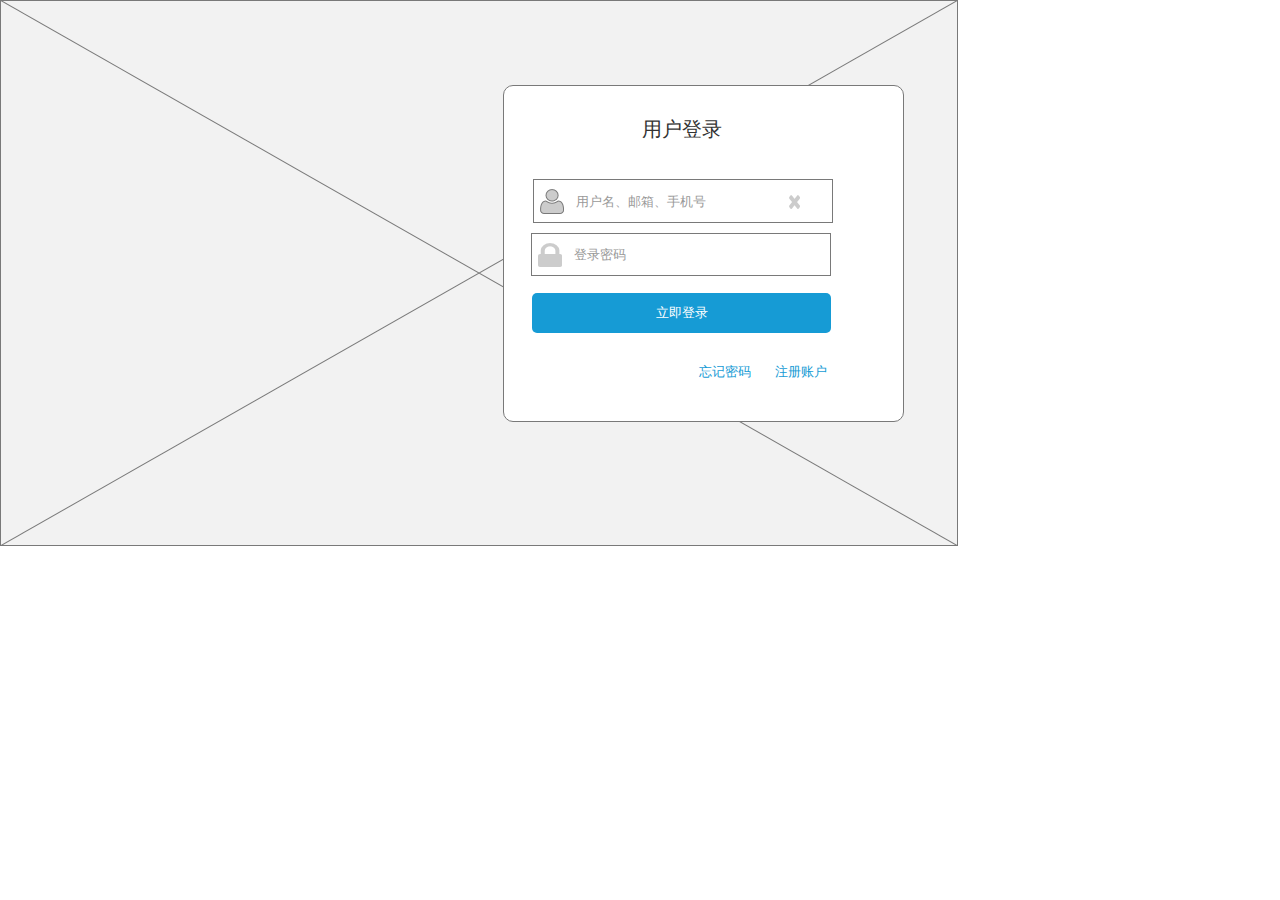
<file: 外综服需求/用户登录.html>
﻿<!DOCTYPE html>
<html>
  <head>
    <title>用户登录</title>
    <meta http-equiv="X-UA-Compatible" content="IE=edge"/>
    <meta http-equiv="content-type" content="text/html; charset=utf-8"/>
    <meta name="apple-mobile-web-app-capable" content="yes"/>
    <link href="resources/css/jquery-ui-themes.css" type="text/css" rel="stylesheet"/>
    <link href="resources/css/axure_rp_page.css" type="text/css" rel="stylesheet"/>
    <link href="data/styles.css" type="text/css" rel="stylesheet"/>
    <link href="files/用户登录/styles.css" type="text/css" rel="stylesheet"/>
    <script src="resources/scripts/jquery-1.7.1.min.js"></script>
    <script src="resources/scripts/jquery-ui-1.8.10.custom.min.js"></script>
    <script src="resources/scripts/prototypePre.js"></script>
    <script src="data/document.js"></script>
    <script src="resources/scripts/prototypePost.js"></script>
    <script src="files/用户登录/data.js"></script>
    <script type="text/javascript">
      $axure.utils.getTransparentGifPath = function() { return 'resources/images/transparent.gif'; };
      $axure.utils.getOtherPath = function() { return 'resources/Other.html'; };
      $axure.utils.getReloadPath = function() { return 'resources/reload.html'; };
    </script>
  </head>
  <body>
    <div id="base" class="">

      <!-- Unnamed (组合) -->
      <div id="u2" class="ax_default" data-width="958" data-height="546">

        <!-- Unnamed (矩形) -->
        <div id="u3" class="ax_default box_1">
          <div id="u3_div" class=""></div>
          <!-- Unnamed () -->
          <div id="u4" class="text" style="display:none; visibility: hidden">
            <p><span></span></p>
          </div>
        </div>

        <!-- Unnamed (占位符) -->
        <div id="u5" class="ax_default placeholder">
          <img id="u5_img" class="img " src="images/用户登录/u5.png"/>
          <!-- Unnamed () -->
          <div id="u6" class="text" style="display:none; visibility: hidden">
            <p><span></span></p>
          </div>
        </div>
      </div>

      <!-- Unnamed (矩形) -->
      <div id="u7" class="ax_default box_1">
        <div id="u7_div" class=""></div>
        <!-- Unnamed () -->
        <div id="u8" class="text" style="display:none; visibility: hidden">
          <p><span></span></p>
        </div>
      </div>

      <!-- Unnamed (矩形) -->
      <div id="u9" class="ax_default label">
        <div id="u9_div" class=""></div>
        <!-- Unnamed () -->
        <div id="u10" class="text">
          <p><span>用户登录</span></p>
        </div>
      </div>

      <!-- Unnamed (矩形) -->
      <div id="u11" class="ax_default link_button">
        <div id="u11_div" class=""></div>
        <!-- Unnamed () -->
        <div id="u12" class="text">
          <p><span>注册账户</span></p>
        </div>
      </div>

      <!-- Unnamed (矩形) -->
      <div id="u13" class="ax_default link_button">
        <div id="u13_div" class=""></div>
        <!-- Unnamed () -->
        <div id="u14" class="text">
          <p><span>忘记密码</span></p>
        </div>
      </div>

      <!-- 密码 (组合) -->
      <div id="u15" class="ax_default" data-label="密码" data-width="300" data-height="43">

        <!-- Unnamed (矩形) -->
        <div id="u16" class="ax_default box_1">
          <div id="u16_div" class=""></div>
          <!-- Unnamed () -->
          <div id="u17" class="text" style="display:none; visibility: hidden">
            <p><span></span></p>
          </div>
        </div>

        <!-- Unnamed (文本框) -->
        <div id="u18" class="ax_default text_field">
          <input id="u18_input" type="text" value=""/>
        </div>

        <!-- Unnamed (形状) -->
        <div id="u19" class="ax_default icon">
          <img id="u19_img" class="img " src="images/用户登录/u19.png"/>
          <!-- Unnamed () -->
          <div id="u20" class="text" style="display:none; visibility: hidden">
            <p><span></span></p>
          </div>
        </div>
      </div>

      <!-- 用户 (组合) -->
      <div id="u21" class="ax_default" data-label="用户" data-width="300" data-height="44">

        <!-- Unnamed (矩形) -->
        <div id="u22" class="ax_default box_1">
          <div id="u22_div" class=""></div>
          <!-- Unnamed () -->
          <div id="u23" class="text" style="display:none; visibility: hidden">
            <p><span></span></p>
          </div>
        </div>

        <!-- Unnamed (形状) -->
        <div id="u24" class="ax_default icon">
          <img id="u24_img" class="img " src="images/用户登录/u24.png"/>
          <!-- Unnamed () -->
          <div id="u25" class="text" style="display:none; visibility: hidden">
            <p><span></span></p>
          </div>
        </div>

        <!-- Unnamed (文本框) -->
        <div id="u26" class="ax_default text_field">
          <input id="u26_input" type="text" value=""/>
        </div>
      </div>

      <!-- Unnamed (矩形) -->
      <div id="u27" class="ax_default primary_button">
        <div id="u27_div" class=""></div>
        <!-- Unnamed () -->
        <div id="u28" class="text">
          <p><span>立即登录</span></p>
        </div>
      </div>

      <!-- Unnamed (形状) -->
      <div id="u29" class="ax_default icon">
        <img id="u29_img" class="img " src="images/用户登录/u29.png"/>
        <!-- Unnamed () -->
        <div id="u30" class="text" style="display:none; visibility: hidden">
          <p><span></span></p>
        </div>
      </div>
    </div>
  </body>
</html>
</file>
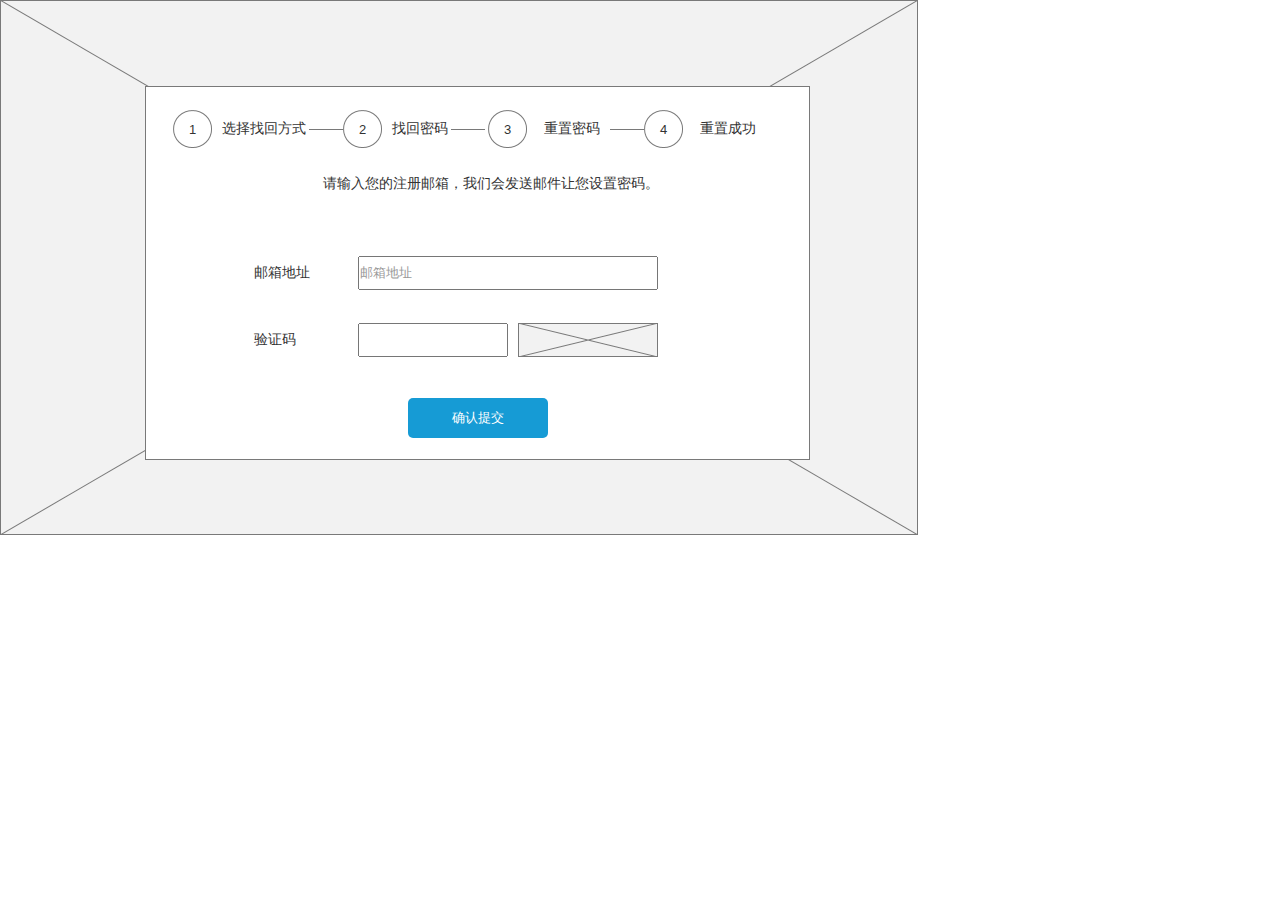
<file: 外综服需求/邮箱找回密码.html>
﻿<!DOCTYPE html>
<html>
  <head>
    <title>邮箱找回密码</title>
    <meta http-equiv="X-UA-Compatible" content="IE=edge"/>
    <meta http-equiv="content-type" content="text/html; charset=utf-8"/>
    <meta name="apple-mobile-web-app-capable" content="yes"/>
    <link href="resources/css/jquery-ui-themes.css" type="text/css" rel="stylesheet"/>
    <link href="resources/css/axure_rp_page.css" type="text/css" rel="stylesheet"/>
    <link href="data/styles.css" type="text/css" rel="stylesheet"/>
    <link href="files/邮箱找回密码/styles.css" type="text/css" rel="stylesheet"/>
    <script src="resources/scripts/jquery-1.7.1.min.js"></script>
    <script src="resources/scripts/jquery-ui-1.8.10.custom.min.js"></script>
    <script src="resources/scripts/prototypePre.js"></script>
    <script src="data/document.js"></script>
    <script src="resources/scripts/prototypePost.js"></script>
    <script src="files/邮箱找回密码/data.js"></script>
    <script type="text/javascript">
      $axure.utils.getTransparentGifPath = function() { return 'resources/images/transparent.gif'; };
      $axure.utils.getOtherPath = function() { return 'resources/Other.html'; };
      $axure.utils.getReloadPath = function() { return 'resources/reload.html'; };
    </script>
  </head>
  <body>
    <div id="base" class="">

      <!-- Unnamed (占位符) -->
      <div id="u167" class="ax_default placeholder">
        <img id="u167_img" class="img " src="images/忘记密码/u89.png"/>
        <!-- Unnamed () -->
        <div id="u168" class="text" style="display:none; visibility: hidden">
          <p><span></span></p>
        </div>
      </div>

      <!-- Unnamed (矩形) -->
      <div id="u169" class="ax_default box_1">
        <div id="u169_div" class=""></div>
        <!-- Unnamed () -->
        <div id="u170" class="text" style="display:none; visibility: hidden">
          <p><span></span></p>
        </div>
      </div>

      <!-- Unnamed (矩形) -->
      <div id="u171" class="ax_default label">
        <div id="u171_div" class=""></div>
        <!-- Unnamed () -->
        <div id="u172" class="text">
          <p><span>邮箱地址</span></p>
        </div>
      </div>

      <!-- Unnamed (矩形) -->
      <div id="u173" class="ax_default label">
        <div id="u173_div" class=""></div>
        <!-- Unnamed () -->
        <div id="u174" class="text">
          <p><span>验证码</span></p>
        </div>
      </div>

      <!-- Unnamed (组合) -->
      <div id="u175" class="ax_default" data-width="136" data-height="38">

        <!-- Unnamed (椭圆形) -->
        <div id="u176" class="ax_default ellipse">
          <img id="u176_img" class="img " src="images/忘记密码/u102.png"/>
          <!-- Unnamed () -->
          <div id="u177" class="text">
            <p><span>1</span></p>
          </div>
        </div>

        <!-- Unnamed (矩形) -->
        <div id="u178" class="ax_default label">
          <div id="u178_div" class=""></div>
          <!-- Unnamed () -->
          <div id="u179" class="text">
            <p><span>选择找回方式</span></p>
          </div>
        </div>
      </div>

      <!-- Unnamed (组合) -->
      <div id="u180" class="ax_default" data-width="108" data-height="38">

        <!-- Unnamed (椭圆形) -->
        <div id="u181" class="ax_default ellipse">
          <img id="u181_img" class="img " src="images/忘记密码/u102.png"/>
          <!-- Unnamed () -->
          <div id="u182" class="text">
            <p><span>2</span></p>
          </div>
        </div>

        <!-- Unnamed (矩形) -->
        <div id="u183" class="ax_default label">
          <div id="u183_div" class=""></div>
          <!-- Unnamed () -->
          <div id="u184" class="text">
            <p><span>找回密码</span></p>
          </div>
        </div>
      </div>

      <!-- Unnamed (组合) -->
      <div id="u185" class="ax_default" data-width="115" data-height="38">

        <!-- Unnamed (椭圆形) -->
        <div id="u186" class="ax_default ellipse">
          <img id="u186_img" class="img " src="images/忘记密码/u102.png"/>
          <!-- Unnamed () -->
          <div id="u187" class="text">
            <p><span>3</span></p>
          </div>
        </div>

        <!-- Unnamed (矩形) -->
        <div id="u188" class="ax_default label">
          <div id="u188_div" class=""></div>
          <!-- Unnamed () -->
          <div id="u189" class="text">
            <p><span>重置密码</span></p>
          </div>
        </div>
      </div>

      <!-- Unnamed (组合) -->
      <div id="u190" class="ax_default" data-width="115" data-height="38">

        <!-- Unnamed (椭圆形) -->
        <div id="u191" class="ax_default ellipse">
          <img id="u191_img" class="img " src="images/忘记密码/u102.png"/>
          <!-- Unnamed () -->
          <div id="u192" class="text">
            <p><span>4</span></p>
          </div>
        </div>

        <!-- Unnamed (矩形) -->
        <div id="u193" class="ax_default label">
          <div id="u193_div" class=""></div>
          <!-- Unnamed () -->
          <div id="u194" class="text">
            <p><span>重置成功</span></p>
          </div>
        </div>
      </div>

      <!-- Unnamed (水平线) -->
      <div id="u195" class="ax_default line">
        <img id="u195_img" class="img " src="images/忘记密码/u121.png"/>
        <!-- Unnamed () -->
        <div id="u196" class="text" style="display:none; visibility: hidden">
          <p><span></span></p>
        </div>
      </div>

      <!-- Unnamed (水平线) -->
      <div id="u197" class="ax_default line">
        <img id="u197_img" class="img " src="images/忘记密码/u121.png"/>
        <!-- Unnamed () -->
        <div id="u198" class="text" style="display:none; visibility: hidden">
          <p><span></span></p>
        </div>
      </div>

      <!-- Unnamed (水平线) -->
      <div id="u199" class="ax_default line">
        <img id="u199_img" class="img " src="images/忘记密码/u121.png"/>
        <!-- Unnamed () -->
        <div id="u200" class="text" style="display:none; visibility: hidden">
          <p><span></span></p>
        </div>
      </div>

      <!-- Unnamed (文本框) -->
      <div id="u201" class="ax_default text_field">
        <input id="u201_input" type="text" value=""/>
      </div>

      <!-- Unnamed (文本框) -->
      <div id="u202" class="ax_default text_field">
        <input id="u202_input" type="text" value=""/>
      </div>

      <!-- Unnamed (矩形) -->
      <div id="u203" class="ax_default primary_button">
        <div id="u203_div" class=""></div>
        <!-- Unnamed () -->
        <div id="u204" class="text">
          <p><span>确认提交</span></p>
        </div>
      </div>

      <!-- Unnamed (占位符) -->
      <div id="u205" class="ax_default placeholder">
        <img id="u205_img" class="img " src="images/邮箱找回密码/u205.png"/>
        <!-- Unnamed () -->
        <div id="u206" class="text" style="display:none; visibility: hidden">
          <p><span></span></p>
        </div>
      </div>

      <!-- Unnamed (矩形) -->
      <div id="u207" class="ax_default label">
        <div id="u207_div" class=""></div>
        <!-- Unnamed () -->
        <div id="u208" class="text">
          <p><span>请输入您的注册邮箱，我们会发送邮件让您设置密码。</span></p>
        </div>
      </div>
    </div>
  </body>
</html>
</file>
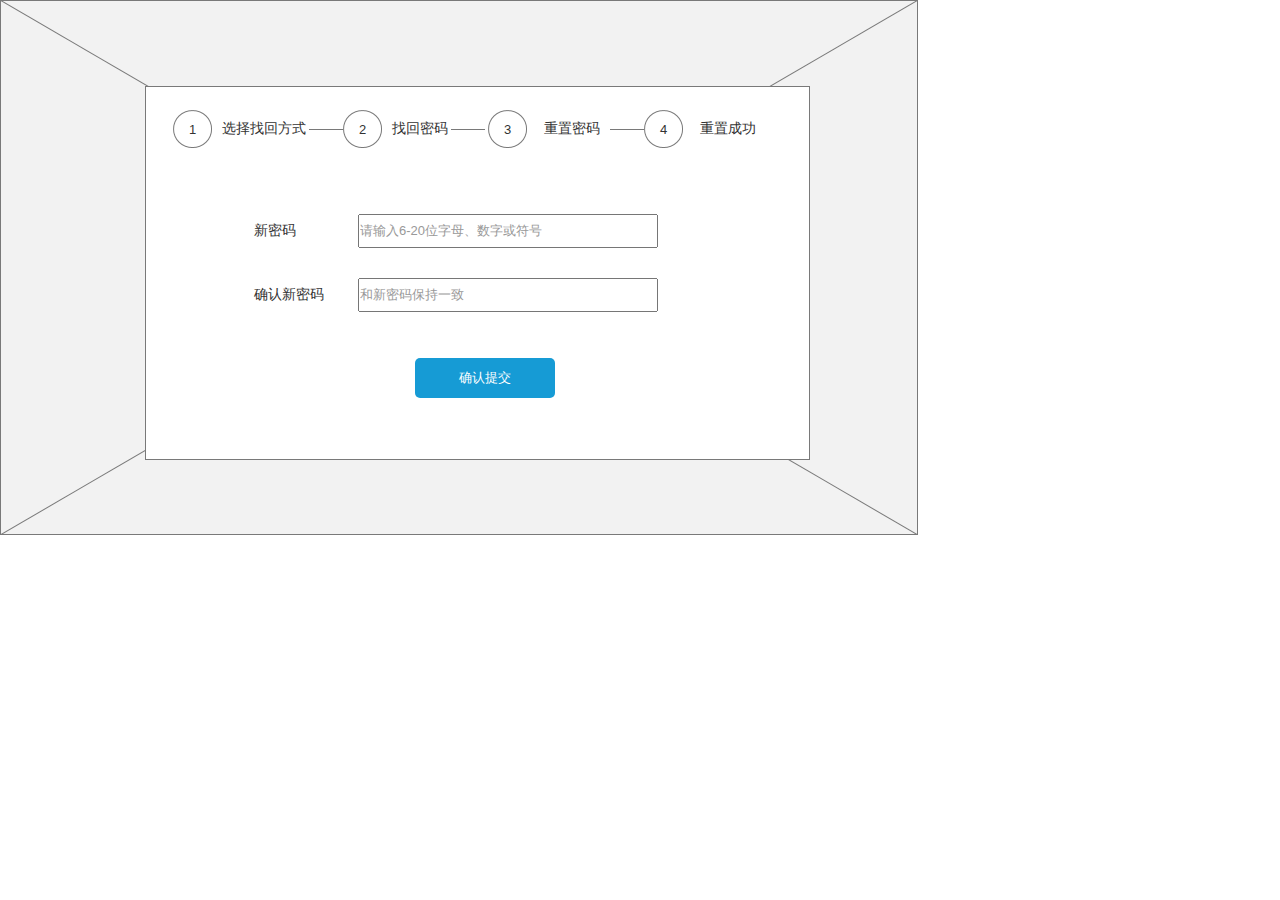
<file: 外综服需求/重置密码.html>
﻿<!DOCTYPE html>
<html>
  <head>
    <title>重置密码</title>
    <meta http-equiv="X-UA-Compatible" content="IE=edge"/>
    <meta http-equiv="content-type" content="text/html; charset=utf-8"/>
    <meta name="apple-mobile-web-app-capable" content="yes"/>
    <link href="resources/css/jquery-ui-themes.css" type="text/css" rel="stylesheet"/>
    <link href="resources/css/axure_rp_page.css" type="text/css" rel="stylesheet"/>
    <link href="data/styles.css" type="text/css" rel="stylesheet"/>
    <link href="files/重置密码/styles.css" type="text/css" rel="stylesheet"/>
    <script src="resources/scripts/jquery-1.7.1.min.js"></script>
    <script src="resources/scripts/jquery-ui-1.8.10.custom.min.js"></script>
    <script src="resources/scripts/prototypePre.js"></script>
    <script src="data/document.js"></script>
    <script src="resources/scripts/prototypePost.js"></script>
    <script src="files/重置密码/data.js"></script>
    <script type="text/javascript">
      $axure.utils.getTransparentGifPath = function() { return 'resources/images/transparent.gif'; };
      $axure.utils.getOtherPath = function() { return 'resources/Other.html'; };
      $axure.utils.getReloadPath = function() { return 'resources/reload.html'; };
    </script>
  </head>
  <body>
    <div id="base" class="">

      <!-- Unnamed (占位符) -->
      <div id="u209" class="ax_default placeholder">
        <img id="u209_img" class="img " src="images/忘记密码/u89.png"/>
        <!-- Unnamed () -->
        <div id="u210" class="text" style="display:none; visibility: hidden">
          <p><span></span></p>
        </div>
      </div>

      <!-- Unnamed (矩形) -->
      <div id="u211" class="ax_default box_1">
        <div id="u211_div" class=""></div>
        <!-- Unnamed () -->
        <div id="u212" class="text" style="display:none; visibility: hidden">
          <p><span></span></p>
        </div>
      </div>

      <!-- Unnamed (矩形) -->
      <div id="u213" class="ax_default label">
        <div id="u213_div" class=""></div>
        <!-- Unnamed () -->
        <div id="u214" class="text">
          <p><span>新密码</span></p>
        </div>
      </div>

      <!-- Unnamed (矩形) -->
      <div id="u215" class="ax_default label">
        <div id="u215_div" class=""></div>
        <!-- Unnamed () -->
        <div id="u216" class="text">
          <p><span>确认新密码</span></p>
        </div>
      </div>

      <!-- Unnamed (组合) -->
      <div id="u217" class="ax_default" data-width="136" data-height="38">

        <!-- Unnamed (椭圆形) -->
        <div id="u218" class="ax_default ellipse">
          <img id="u218_img" class="img " src="images/忘记密码/u102.png"/>
          <!-- Unnamed () -->
          <div id="u219" class="text">
            <p><span>1</span></p>
          </div>
        </div>

        <!-- Unnamed (矩形) -->
        <div id="u220" class="ax_default label">
          <div id="u220_div" class=""></div>
          <!-- Unnamed () -->
          <div id="u221" class="text">
            <p><span>选择找回方式</span></p>
          </div>
        </div>
      </div>

      <!-- Unnamed (组合) -->
      <div id="u222" class="ax_default" data-width="108" data-height="38">

        <!-- Unnamed (椭圆形) -->
        <div id="u223" class="ax_default ellipse">
          <img id="u223_img" class="img " src="images/忘记密码/u102.png"/>
          <!-- Unnamed () -->
          <div id="u224" class="text">
            <p><span>2</span></p>
          </div>
        </div>

        <!-- Unnamed (矩形) -->
        <div id="u225" class="ax_default label">
          <div id="u225_div" class=""></div>
          <!-- Unnamed () -->
          <div id="u226" class="text">
            <p><span>找回密码</span></p>
          </div>
        </div>
      </div>

      <!-- Unnamed (组合) -->
      <div id="u227" class="ax_default" data-width="115" data-height="38">

        <!-- Unnamed (椭圆形) -->
        <div id="u228" class="ax_default ellipse">
          <img id="u228_img" class="img " src="images/忘记密码/u102.png"/>
          <!-- Unnamed () -->
          <div id="u229" class="text">
            <p><span>3</span></p>
          </div>
        </div>

        <!-- Unnamed (矩形) -->
        <div id="u230" class="ax_default label">
          <div id="u230_div" class=""></div>
          <!-- Unnamed () -->
          <div id="u231" class="text">
            <p><span>重置密码</span></p>
          </div>
        </div>
      </div>

      <!-- Unnamed (组合) -->
      <div id="u232" class="ax_default" data-width="115" data-height="38">

        <!-- Unnamed (椭圆形) -->
        <div id="u233" class="ax_default ellipse">
          <img id="u233_img" class="img " src="images/忘记密码/u102.png"/>
          <!-- Unnamed () -->
          <div id="u234" class="text">
            <p><span>4</span></p>
          </div>
        </div>

        <!-- Unnamed (矩形) -->
        <div id="u235" class="ax_default label">
          <div id="u235_div" class=""></div>
          <!-- Unnamed () -->
          <div id="u236" class="text">
            <p><span>重置成功</span></p>
          </div>
        </div>
      </div>

      <!-- Unnamed (水平线) -->
      <div id="u237" class="ax_default line">
        <img id="u237_img" class="img " src="images/忘记密码/u121.png"/>
        <!-- Unnamed () -->
        <div id="u238" class="text" style="display:none; visibility: hidden">
          <p><span></span></p>
        </div>
      </div>

      <!-- Unnamed (水平线) -->
      <div id="u239" class="ax_default line">
        <img id="u239_img" class="img " src="images/忘记密码/u121.png"/>
        <!-- Unnamed () -->
        <div id="u240" class="text" style="display:none; visibility: hidden">
          <p><span></span></p>
        </div>
      </div>

      <!-- Unnamed (水平线) -->
      <div id="u241" class="ax_default line">
        <img id="u241_img" class="img " src="images/忘记密码/u121.png"/>
        <!-- Unnamed () -->
        <div id="u242" class="text" style="display:none; visibility: hidden">
          <p><span></span></p>
        </div>
      </div>

      <!-- Unnamed (文本框) -->
      <div id="u243" class="ax_default text_field">
        <input id="u243_input" type="text" value=""/>
      </div>

      <!-- Unnamed (文本框) -->
      <div id="u244" class="ax_default text_field">
        <input id="u244_input" type="text" value=""/>
      </div>

      <!-- Unnamed (矩形) -->
      <div id="u245" class="ax_default primary_button">
        <div id="u245_div" class=""></div>
        <!-- Unnamed () -->
        <div id="u246" class="text">
          <p><span>确认提交</span></p>
        </div>
      </div>
    </div>
  </body>
</html>
</file>
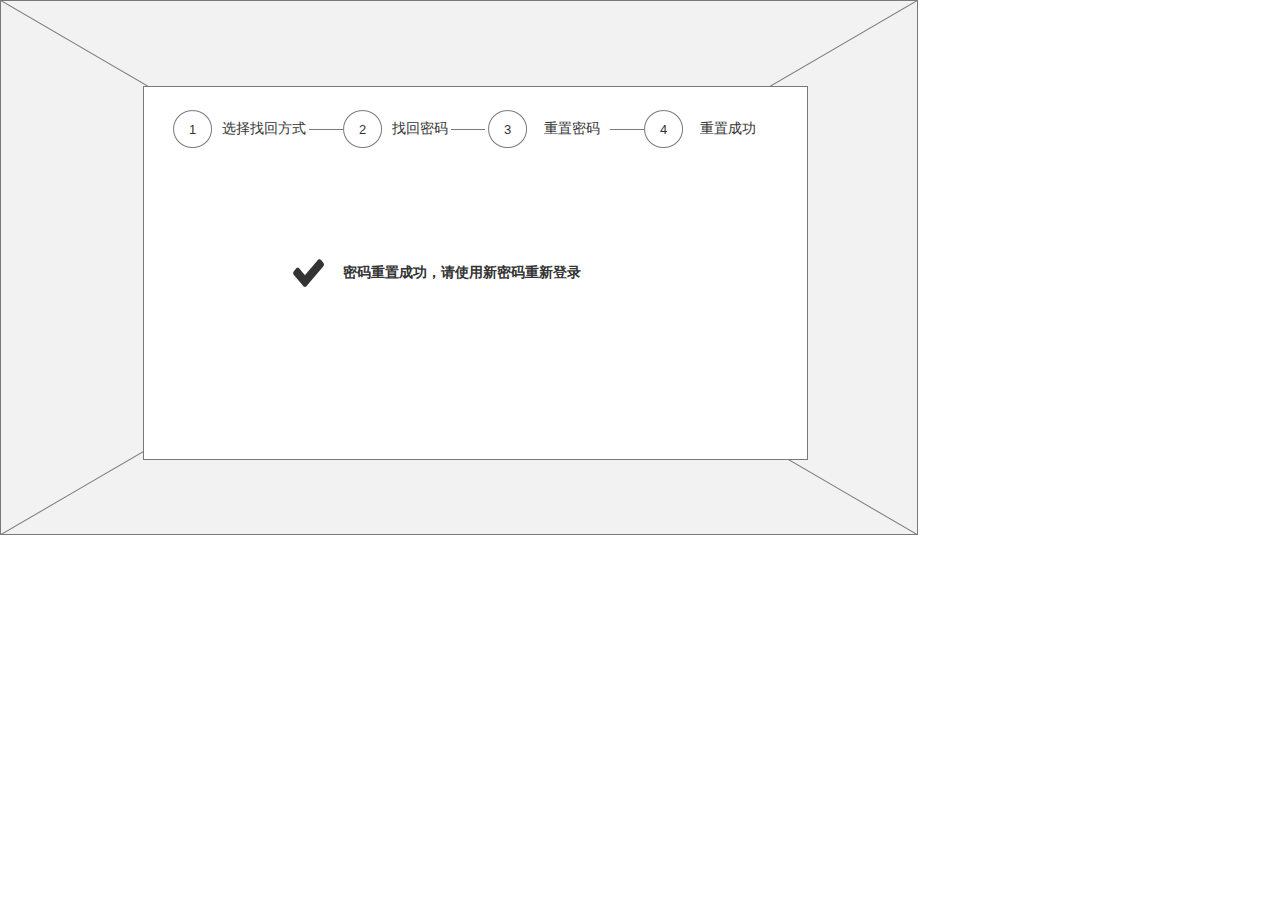
<file: 外综服需求/重置成功.html>
﻿<!DOCTYPE html>
<html>
  <head>
    <title>重置成功</title>
    <meta http-equiv="X-UA-Compatible" content="IE=edge"/>
    <meta http-equiv="content-type" content="text/html; charset=utf-8"/>
    <meta name="apple-mobile-web-app-capable" content="yes"/>
    <link href="resources/css/jquery-ui-themes.css" type="text/css" rel="stylesheet"/>
    <link href="resources/css/axure_rp_page.css" type="text/css" rel="stylesheet"/>
    <link href="data/styles.css" type="text/css" rel="stylesheet"/>
    <link href="files/重置成功/styles.css" type="text/css" rel="stylesheet"/>
    <script src="resources/scripts/jquery-1.7.1.min.js"></script>
    <script src="resources/scripts/jquery-ui-1.8.10.custom.min.js"></script>
    <script src="resources/scripts/prototypePre.js"></script>
    <script src="data/document.js"></script>
    <script src="resources/scripts/prototypePost.js"></script>
    <script src="files/重置成功/data.js"></script>
    <script type="text/javascript">
      $axure.utils.getTransparentGifPath = function() { return 'resources/images/transparent.gif'; };
      $axure.utils.getOtherPath = function() { return 'resources/Other.html'; };
      $axure.utils.getReloadPath = function() { return 'resources/reload.html'; };
    </script>
  </head>
  <body>
    <div id="base" class="">

      <!-- Unnamed (占位符) -->
      <div id="u247" class="ax_default placeholder">
        <img id="u247_img" class="img " src="images/忘记密码/u89.png"/>
        <!-- Unnamed () -->
        <div id="u248" class="text" style="display:none; visibility: hidden">
          <p><span></span></p>
        </div>
      </div>

      <!-- Unnamed (矩形) -->
      <div id="u249" class="ax_default box_1">
        <div id="u249_div" class=""></div>
        <!-- Unnamed () -->
        <div id="u250" class="text" style="display:none; visibility: hidden">
          <p><span></span></p>
        </div>
      </div>

      <!-- Unnamed (矩形) -->
      <div id="u251" class="ax_default label">
        <div id="u251_div" class=""></div>
        <!-- Unnamed () -->
        <div id="u252" class="text">
          <p><span>密码重置成功，请使用新密码重新登录</span></p>
        </div>
      </div>

      <!-- Unnamed (组合) -->
      <div id="u253" class="ax_default" data-width="136" data-height="38">

        <!-- Unnamed (椭圆形) -->
        <div id="u254" class="ax_default ellipse">
          <img id="u254_img" class="img " src="images/忘记密码/u102.png"/>
          <!-- Unnamed () -->
          <div id="u255" class="text">
            <p><span>1</span></p>
          </div>
        </div>

        <!-- Unnamed (矩形) -->
        <div id="u256" class="ax_default label">
          <div id="u256_div" class=""></div>
          <!-- Unnamed () -->
          <div id="u257" class="text">
            <p><span>选择找回方式</span></p>
          </div>
        </div>
      </div>

      <!-- Unnamed (组合) -->
      <div id="u258" class="ax_default" data-width="108" data-height="38">

        <!-- Unnamed (椭圆形) -->
        <div id="u259" class="ax_default ellipse">
          <img id="u259_img" class="img " src="images/忘记密码/u102.png"/>
          <!-- Unnamed () -->
          <div id="u260" class="text">
            <p><span>2</span></p>
          </div>
        </div>

        <!-- Unnamed (矩形) -->
        <div id="u261" class="ax_default label">
          <div id="u261_div" class=""></div>
          <!-- Unnamed () -->
          <div id="u262" class="text">
            <p><span>找回密码</span></p>
          </div>
        </div>
      </div>

      <!-- Unnamed (组合) -->
      <div id="u263" class="ax_default" data-width="115" data-height="38">

        <!-- Unnamed (椭圆形) -->
        <div id="u264" class="ax_default ellipse">
          <img id="u264_img" class="img " src="images/忘记密码/u102.png"/>
          <!-- Unnamed () -->
          <div id="u265" class="text">
            <p><span>3</span></p>
          </div>
        </div>

        <!-- Unnamed (矩形) -->
        <div id="u266" class="ax_default label">
          <div id="u266_div" class=""></div>
          <!-- Unnamed () -->
          <div id="u267" class="text">
            <p><span>重置密码</span></p>
          </div>
        </div>
      </div>

      <!-- Unnamed (组合) -->
      <div id="u268" class="ax_default" data-width="115" data-height="38">

        <!-- Unnamed (椭圆形) -->
        <div id="u269" class="ax_default ellipse">
          <img id="u269_img" class="img " src="images/忘记密码/u102.png"/>
          <!-- Unnamed () -->
          <div id="u270" class="text">
            <p><span>4</span></p>
          </div>
        </div>

        <!-- Unnamed (矩形) -->
        <div id="u271" class="ax_default label">
          <div id="u271_div" class=""></div>
          <!-- Unnamed () -->
          <div id="u272" class="text">
            <p><span>重置成功</span></p>
          </div>
        </div>
      </div>

      <!-- Unnamed (水平线) -->
      <div id="u273" class="ax_default line">
        <img id="u273_img" class="img " src="images/忘记密码/u121.png"/>
        <!-- Unnamed () -->
        <div id="u274" class="text" style="display:none; visibility: hidden">
          <p><span></span></p>
        </div>
      </div>

      <!-- Unnamed (水平线) -->
      <div id="u275" class="ax_default line">
        <img id="u275_img" class="img " src="images/忘记密码/u121.png"/>
        <!-- Unnamed () -->
        <div id="u276" class="text" style="display:none; visibility: hidden">
          <p><span></span></p>
        </div>
      </div>

      <!-- Unnamed (水平线) -->
      <div id="u277" class="ax_default line">
        <img id="u277_img" class="img " src="images/忘记密码/u121.png"/>
        <!-- Unnamed () -->
        <div id="u278" class="text" style="display:none; visibility: hidden">
          <p><span></span></p>
        </div>
      </div>

      <!-- Unnamed (形状) -->
      <div id="u279" class="ax_default icon">
        <img id="u279_img" class="img " src="images/重置成功/u279.png"/>
        <!-- Unnamed () -->
        <div id="u280" class="text" style="display:none; visibility: hidden">
          <p><span></span></p>
        </div>
      </div>
    </div>
  </body>
</html>
</file>
<file: 外综服需求/resources/css/axure_rp_page.css>
﻿/* so the window resize fires within a frame in IE7 */
html, body {
    height: 100%;
}

a {
    color: inherit;
}

p {
    margin: 0px;
    text-rendering: optimizeLegibility;
    font-feature-settings: "kern" 1;
    -webkit-font-feature-settings: "kern";
    -moz-font-feature-settings: "kern";
    -moz-font-feature-settings: "kern=1";
    font-kerning: normal;
}

iframe {
    background: #FFFFFF;
}

/* to match IE with C, FF */
input {
    padding: 1px 0px 1px 0px;
    box-sizing: border-box;
    -moz-box-sizing: border-box;
}

textarea {
    margin: 0px;
    box-sizing: border-box;
    -moz-box-sizing: border-box;
}

div.intcases {
    font-family: arial; 
    font-size: 12px;
    text-align:left; 
    border:1px solid #AAA; 
    background:#FFF none repeat scroll 0% 0%; 
    z-index:9999; 
    visibility:hidden; 
    position:absolute;
    padding: 0px;
    border-radius: 3px;
    white-space: nowrap;
}

div.intcaselink {
    cursor: pointer;
    padding: 3px 8px 3px 8px;
    margin: 5px;
    background:#EEE none repeat scroll 0% 0%; 
    border:1px solid #AAA;
    border-radius: 3px;
}

div.refpageimage {
    position: absolute;
    left: 0px;
    top: 0px;
    font-size: 0px;
    width: 16px;
    height: 16px;
    cursor: pointer;
    background-image: url(images/newwindow.gif);
    background-repeat: no-repeat;
}

div.annnoteimage {
    position: absolute;
    left: 0px;
    top: 0px;
    font-size: 0px;
    /*width: 16px;
    height: 12px;*/
    cursor: help;
    /*background-image: url(images/note.gif);*/
    /*background-repeat: no-repeat;*/
    width: 13px;
    height: 12px;
    padding-top: 1px;
    text-align: center;
    background-color: #138CDD;
    -moz-box-shadow: 1px 1px 3px #aaa;
    -webkit-box-shadow: 1px 1px 3px #aaa;
    box-shadow: 1px 1px 3px #aaa;
}

div.annnoteline {
    display: inline-block;
    width: 9px;
    height: 1px;
    border-bottom: 1px solid white;
    margin-top: 1px;
}

div.annnotelabel {
    position: absolute;
    left: 0px;
    top: 0px;
    font-family: Helvetica,Arial;
    font-size: 10px;
    /*border: 1px solid rgb(166,221,242);*/
    cursor: help;
    /*background:rgb(0,157,217) none repeat scroll 0% 0%;*/ 
    padding: 1px 3px 1px 3px;
    white-space: nowrap;
    color: white;
    
    background-color: #138CDD;
    -moz-box-shadow: 1px 1px 3px #aaa;
    -webkit-box-shadow: 1px 1px 3px #aaa;
    box-shadow: 1px 1px 3px #aaa;
}

.annotation {
    font-size: 12px;
    padding-left: 2px;
    margin-bottom: 5px;
}

.annotationName {
    /*font-size: 13px;
    font-weight: bold;
    margin-bottom: 3px;
    white-space: nowrap;*/

    font-family: 'Trebuchet MS';
    font-size: 14px;
    font-weight: bold;
    margin-bottom: 5px;
    white-space: nowrap;
}

.annotationValue {
    font-family: Arial, Helvetica, Sans-Serif;
    font-size: 12px;
    color: #4a4a4a;
    line-height: 21px;
    margin-bottom: 20px;
}

.noteLink {
    text-decoration: inherit;
    color: inherit;
}

.noteLink:hover {
    background-color: white;
}

/* this is a fix for the issue where dialogs jump around and takes the text-align from the body */
.dialogFix {
    position:absolute;
    text-align:left;
    border: 1px solid #8f949a;
}


@keyframes pulsate {
  from {
    box-shadow: 0 0 10px #15d6ba;
  }
  to {
    box-shadow: 0 0 20px #15d6ba;
  }
}

@-webkit-keyframes pulsate {
  from {
    -webkit-box-shadow: 0 0 10px #15d6ba;
    box-shadow: 0 0 10px #15d6ba;
  }
  to {
    -webkit-box-shadow: 0 0 20px #15d6ba;
    box-shadow: 0 0 20px #15d6ba;
  }
}
 
@-moz-keyframes pulsate {
  from {
    -moz-box-shadow: 0 0 10px #15d6ba;
    box-shadow: 0 0 10px #15d6ba;
  }
  to {
    -moz-box-shadow: 0 0 20px #15d6ba;
    box-shadow: 0 0 20px #15d6ba;
  }
}

.legacyPulsateBorder {
    /*border: 5px solid #15d6ba;
    margin: -5px;*/
    -moz-box-shadow: 0 0 10px 3px #15d6ba;
    box-shadow: 0 0 10px 3px #15d6ba;
}

.pulsateBorder {
  animation-name: pulsate;
  animation-timing-function: ease-in-out;
  animation-duration: 0.9s;
  animation-iteration-count: infinite;
  animation-direction: alternate;
  
  -webkit-animation-name: pulsate;
  -webkit-animation-timing-function: ease-in-out;
  -webkit-animation-duration: 0.9s;
  -webkit-animation-iteration-count: infinite;
  -webkit-animation-direction: alternate;

  -moz-animation-name: pulsate;
  -moz-animation-timing-function: ease-in-out;
  -moz-animation-duration: 0.9s;
  -moz-animation-iteration-count: infinite;
  -moz-animation-direction: alternate;
}

.ax_default_hidden, .ax_default_unplaced{
    display: none;
    visibility: hidden;
}

.widgetNoteSelected {
    -moz-box-shadow: 0 0 10px 3px #138CDD;
    box-shadow: 0 0 10px 3px #138CDD;
    /*-moz-box-shadow: 0 0 20px #3915d6;
    box-shadow: 0 0 20px #3915d6;*/
    /*border: 3px solid #3915d6;*/
    /*margin: -3px;*/
}


.singleImg {
    display: none;
    visibility: hidden;
}
</file>
<file: 外综服需求/data/styles.css>
﻿.ax_default {
  font-family:'Arial Normal', 'Arial';
  font-weight:400;
  font-style:normal;
  font-size:13px;
  color:#333333;
  text-align:center;
  line-height:normal;
}
.box_1 {
}
.ellipse {
}
.image {
}
.placeholder {
}
.button {
}
.primary_button {
  color:#FFFFFF;
}
.link_button {
  color:#169BD5;
}
._一级标题 {
  font-family:'Arial Normal', 'Arial';
  font-weight:bold;
  font-style:normal;
  font-size:32px;
  text-align:left;
}
._二级标题 {
  font-family:'Arial Normal', 'Arial';
  font-weight:bold;
  font-style:normal;
  font-size:24px;
  text-align:left;
}
._三级标题 {
  font-family:'Arial Normal', 'Arial';
  font-weight:bold;
  font-style:normal;
  font-size:18px;
  text-align:left;
}
._四级标题 {
  font-family:'Arial Normal', 'Arial';
  font-weight:bold;
  font-style:normal;
  font-size:14px;
  text-align:left;
}
._五级标题 {
  font-family:'Arial Normal', 'Arial';
  font-weight:bold;
  font-style:normal;
  text-align:left;
}
._六级标题 {
  font-family:'Arial Normal', 'Arial';
  font-weight:bold;
  font-style:normal;
  font-size:10px;
  text-align:left;
}
.label {
  font-size:14px;
  text-align:left;
}
._文本段落 {
  text-align:left;
}
.line {
}
.text_field {
  color:#000000;
  text-align:left;
}
.droplist {
  color:#000000;
  text-align:left;
}
.checkbox {
  text-align:left;
}
.sticky_1 {
  text-align:left;
}
._流程形状 {
}
.icon {
}
</file>
<file: 外综服需求/files/index/styles.css>
﻿body {
  margin:0px;
  background-image:none;
  position:static;
  left:auto;
  width:533px;
  margin-left:0;
  margin-right:0;
  text-align:left;
}
#base {
  position:absolute;
  z-index:0;
}
#u0_div {
  border-width:0px;
  position:absolute;
  left:0px;
  top:0px;
  width:197px;
  height:33px;
  background:inherit;
  background-color:rgba(255, 255, 255, 0);
  border:none;
  border-radius:0px;
  -moz-box-shadow:none;
  -webkit-box-shadow:none;
  box-shadow:none;
  font-family:'Arial Negreta', 'Arial Normal', 'Arial';
  font-weight:700;
  font-style:normal;
  font-size:28px;
}
#u0 {
  border-width:0px;
  position:absolute;
  left:336px;
  top:231px;
  width:197px;
  height:33px;
  font-family:'Arial Negreta', 'Arial Normal', 'Arial';
  font-weight:700;
  font-style:normal;
  font-size:28px;
}
#u1 {
  border-width:0px;
  position:absolute;
  left:0px;
  top:0px;
  width:197px;
  white-space:nowrap;
}
</file>
<file: 外综服需求/resources/css/default.css>
﻿body {
  font-family : Arial, Helvetica, Sans-Serif;
  background-color: #8f949a;
  overflow:hidden;
}
a {
  cursor: pointer;
}

input[type="radio"], input[type="checkbox"] {
    margin: 0px 9px 0px 0px;
    vertical-align: bottom;
}

input {
    -webkit-box-sizing: border-box;
    -moz-box-sizing: border-box;
    box-sizing: border-box;
}

#maximizePanelContainer {
  font-size: 4px;
  position:absolute;
  left: 0px;
  top: 0px;
  width: 55px;
  height: 20px;
  overflow: visible;
  z-index: 1000;
}
#maximizePanelOver {
    position: absolute;
    left: 0px;
    top: 0px;
    width: 55px;
    height: 20px;
}
.maximizePanel {
    position: absolute;
    left: 0px;
    top: 0px;
    width: 55px;
    height: 20px;
    background: #a2a2a2 url('../images/expand.png') no-repeat center center;
    background: url('../images/expand.svg') no-repeat center center, linear-gradient(rgba(200,200,200,.5),rgba(200,200,200,.5));
    cursor: pointer;
}

#interfaceControlFrameMinimizeContainer {
  position:absolute;
    top: 0px;
    left: 0px;
  font-size: 2px; /*for IE*/
  text-align: right;
  z-index: 100;
    height: 20px;
    width: 55px;
    background-color: #62666b;
}
#interfaceControlFrameMinimizeContainer a {
    display: inline-block;
    width: 55px;
    height: 20px;
    font-size: 2px;
    background: url('../images/close.png') no-repeat center center;
    background: url('../images/close.svg') no-repeat center center, linear-gradient(transparent,transparent);
    text-decoration: none;
}

.hashover #interfaceControlFrameMinimizeContainer a:hover {
    background: url('../images/close_hover.png') no-repeat center center;
    background: url('../images/close_hover.svg') no-repeat center center, linear-gradient(transparent,transparent);
}

#interfaceControlFrame {
    margin: 0px 0px 0px 55px;
}

#interfaceControlFrameCloseContainer {
    /*display: none;*/
    position:absolute;
    bottom: 0px;
    left: 0px;
    font-size: 9px;
    font-family: 'Trebuchet MS';
    font-weight: bold;
    letter-spacing: 1px;
    z-index: 100;
    width: 55px;
    background-color: #62666b;
    text-align: center;  
}
#interfaceControlFrameCloseContainer a {
    display: inline-block;
    width: 55px;
    color: #ffffff;
    padding: 5px 0px;
}

#interfaceControlFrameHeader li a {
    display: block;
    width: 54px;
    height: 78px;
    text-align: center;
    padding-top: 50px;
    outline: none;
    margin-right: 1px;
    text-decoration: none;
    color: #ffffff;
    white-space: nowrap;
    background-color: transparent;
    background-repeat: no-repeat;
    background-position: 50% 17px;
    box-sizing: border-box;
    -moz-box-sizing: border-box;
    -webkit-box-sizing: border-box;
    border-left: 4px solid transparent;
    border-right: 4px solid transparent;
}

.hashover #interfaceControlFrameHeader li a:hover {
    background-color: transparent;
    background-repeat: no-repeat;
    background-position: 50% 17px;
    color: #c2c2c2;
}

#interfaceControlFrameHeader li a.selected, #interfaceControlFrameHeader li a.selected:hover {
    background-color: #f5f5f5;
    background-repeat: no-repeat;
    background-position: 50% 17px;
    color: #62666b;
    border-left: 5px solid #138CDD;
}

#interfaceControlFrameHeaderContainer {
    float: left;
    overflow: visible;
    width: 55px;
    margin-left: -55px;
    margin-top: 20px;
}

#interfaceControlFrameHeader {
    position: relative;
    list-style: none;
    font-size: 8px;
    z-index: 50;
    font-family: 'Trebuchet MS';
    font-weight: bold;
    letter-spacing: 1px;
}

#interfaceControlFrameContainer {
    float: right;
    background-color: #f5f5f5;
    overflow: hidden;
    width: 100%;
}

#interfaceControlFrameLogoContainer {
  background-color: White;
  padding: 20px 10px 10px 10px;
  overflow: hidden;
}

#interfaceControlFrameLogoImageContainer {
  text-align: center;
}

#interfaceControlFrameLogoCaptionContainer {
  text-align: center;
  margin: 5px 10px 0px 10px;
  font-size: 12px;
  color: #4a4a4a;
}

#logoImage {
    width: 100%;
}

.emptyStateContainer {
    text-align: center;
    padding: 0px 10px;
    margin-top: 32px
}

.emptyStateTitle {
    margin: 0px 0px 9px 0px;
    font-weight: bold;
}

.emptyStateContent {
    line-height: 16px;
}

.dottedDivider {
    height: 2px;
    margin: 15px 0px 15px 0px;
    background: url('../images/divider.png') no-repeat center center;
    background: url('../images/divider.svg') no-repeat center center, linear-gradient(transparent,transparent);
}

.nondottedDivider {
    height: 2px;
    margin: 9px 0px 9px 0px;
}
</file>
<file: 外综服需求/plugins/sitemap/styles/sitemap.css>
﻿
#sitemapHost {
    font-size: 12px;
    color:#4a4a4a;
    height: 100%;
}

#sitemapHostBtn a {
    background: url('images/sitemap_on.png');
    background: url('images/sitemap_on.svg'),linear-gradient(transparent, transparent);
}

.hashover #sitemapHostBtn a:hover {
    background: url('images/sitemap_hover.png');
    background: url('images/sitemap_hover.svg'),linear-gradient(transparent, transparent);
}

#sitemapHostBtn a.selected, #sitemapHostBtn a.selected:hover {
    background: url('images/sitemap_off.png');
    background: url('images/sitemap_off.svg'),linear-gradient(transparent, transparent);
}

#sitemapHost .pageButtonHeader {
    top: -27px;
}

#sitemapTreeContainer {
    overflow: auto;
    width: 100%;
    height: 100%;
    -webkit-overflow-scrolling: touch;
}

.sitemapTree {
    margin: 0px 0px 10px 0px;
    overflow:visible;
}

.sitemapTree ul {
    list-style-type: none;
    margin: 0px 0px 0px 0px;
    padding-left: 0px;
}

.sitemapPlusMinusLink 
{
}

.sitemapMinus 
{
	vertical-align:middle;
    background: url('images/minus.gif');
    background-repeat: no-repeat;
	margin-right: 3px;	
	margin-bottom: 1px;
    height:9px;
    width:9px;
    display:inline-block;
}

.sitemapPlus 
{
	vertical-align:middle;
    background: url('images/plus.gif');
    background-repeat: no-repeat;
	margin-right: 3px;	
	margin-bottom: 1px;
	height:9px;
    width:9px;
    display:inline-block;
}

.sitemapPageLink 
{
    margin-left: 0px;
}

.sitemapPageIcon 
{
	margin: 0px 0px -3px 4px;
    width: 16px;
    height: 16px;
    display: inline-block;
    background: url('images/page.png') no-repeat center center;
    background: url('images/page.svg') no-repeat center center, linear-gradient(transparent,transparent);
}

.sitemapFlowIcon
{
    background: url('images/flow.png') no-repeat center center;
    background: url('images/flow.svg') no-repeat center center, linear-gradient(transparent,transparent);
}

.sitemapFolderIcon
{
    background: url('images/folder_closed.png') no-repeat center center;
    background: url('images/folder_closed.svg') no-repeat center center, linear-gradient(transparent,transparent);
}

.sitemapFolderOpenIcon
{
    background: url('images/folder_open.png') no-repeat center center;
    background: url('images/folder_open.svg') no-repeat center center, linear-gradient(transparent,transparent);
}

.sitemapPageName 
{
    margin-left: 7px;
}

.sitemapNode 
{
    /*margin:4px 0px 4px 0px;*/
    white-space:nowrap;
}

.sitemapPageLinkContainer {
    /*display: inline-block;*/
    margin-left: 0px;
    padding: 4px 0px 4px 0px;
}
/*
.sitemapNode div
{
	padding-top: 1px; 
	padding-bottom: 3px;
    padding-left: 20px;
	height: 14px;
}
*/

.sitemapExpandableNode 
{
	margin-left: 0px;
}

.sitemapHighlight 
{
    /*display: inline-block;*/
	background-color : #C8E0F0;
    font-weight: bold;
}

.sitemapGreyedName
{
	color: #AAA;
}


.pluginNameHeader
{
    font-family: 'Trebuchet MS';
	font-size: 12px;
    letter-spacing: 1px;
	/*font-weight: bold;*/
	white-space: nowrap;
    margin-bottom: 5px;
}

.pageNameHeader
{
    font-family: 'Trebuchet MS';
    /*display: inline-block;*/
    /*float: left;*/
	font-size: 15px;
	font-weight: bold;
	/*height: 23px;*/
    padding-right: 77px;
	white-space: nowrap;
    overflow: hidden;
    text-overflow: ellipsis;
}

.pageButtonHeader
{
    float: right;
    position: relative;
    /*width: 72px;*/
	height: 24px;
    top: -22px;
    margin-bottom: -24px;
}

.sitemapHeader
{
    padding-top: 27px;
    border-bottom: 1px solid #d9d9d9;
    min-width: 110px;
}

.sitemapToolbar {
    margin: 0px 5px 14px 12px;
}

.sitemapToolbarButton
{
    float: left;
    width: 22px;
    height: 22px;
    border: 1px solid transparent;
}

#linksButton {
    background: url('images/share.png') no-repeat center center;
    background: url('images/share.svg') no-repeat center center, linear-gradient(transparent,transparent);
}

#linksButton:hover {
    background: url('images/share_hover.png') no-repeat center center;
    background: url('images/share_hover.svg') no-repeat center center, linear-gradient(transparent,transparent);
}

#linksButton.sitemapToolbarButtonSelected, .hashover #linksButton.sitemapToolbarButtonSelected:hover {
    background: url('images/share_on.png') no-repeat center center;
    background: url('images/share_on.svg') no-repeat center center, linear-gradient(transparent,transparent);
}

#adaptiveButton {
    background: url('images/views.png') no-repeat center center;
    background: url('images/views.svg') no-repeat center center, linear-gradient(transparent,transparent);
}

#adaptiveButton:hover {
    background: url('images/views_hover.png') no-repeat center center;
    background: url('images/views_hover.svg') no-repeat center center, linear-gradient(transparent,transparent);
}

#adaptiveButton.sitemapToolbarButtonSelected, #adaptiveButton.sitemapToolbarButtonSelected:hover {
    background: url('images/views_on.png') no-repeat center center;
    background: url('images/views_on.svg') no-repeat center center, linear-gradient(transparent,transparent);
}

#highlightInteractiveButton {
    background: url('images/hotspots.png') no-repeat center center;
    background: url('images/hotspots.svg') no-repeat center center, linear-gradient(transparent,transparent);
    margin-top: 1px;
}

#highlightInteractiveButton:hover {
    background: url('images/hotspots_hover.png') no-repeat center center;
    background: url('images/hotspots_hover.svg') no-repeat center center, linear-gradient(transparent,transparent);
}

#highlightInteractiveButton.sitemapToolbarButtonSelected, #highlightInteractiveButton.sitemapToolbarButtonSelected:hover {
    background: url('images/hotspots_on.png') no-repeat center center;
    background: url('images/hotspots_on.svg') no-repeat center center, linear-gradient(transparent,transparent);
}

/*#variablesButton {
    background: url('images/229_variables_16.png') no-repeat center center;
}*/

#searchButton {
    background: url('images/232_search_16.png') no-repeat center center;
}

.sitemapLinkContainer
{
	margin-top: 8px;
	padding-right: 5px;
	/*font-size: 12px;*/
}

.sitemapLinkField 
{
	width: 100%;
	font-size: 12px;
	margin-top: 3px;
    padding: 5px;
}

.sitemapRadioSelected {
    font-weight: bold;
}

.sitemapOptionContainer
{
	margin-top: 8px;
	padding-right: 5px;
	/*font-size: 12px;*/
}

#sitemapOptionsDiv
{
	margin-top: 10px;
	/*margin-left: 16px;*/
}

#viewSelectDiv
{
    padding: 2px 0px 0px 0px;
	/*margin-left: 5px;*/
}

#viewSelect
{
	width: 70%;
}

.sitemapUrlOption
{
	padding-bottom: 8px;
}

.optionLabel
{
	font-size: 12px;
}

.sitemapPopupContainer
{
    display: none;
    position: absolute;
	background-color: #F4F4F4;
	border: 1px solid #B9B9B9;
	padding: 5px 5px 5px 5px;
	margin: 5px 0px 0px 5px;
    z-index: 1;
}

#sitemapLinksContainer {
    border-top: 1px solid #d9d9d9;
    padding: 10px;
    margin-left: 0px;
    /*line-height: 18px;*/
}

#adaptiveViewsContainer {
    border-top: 1px solid #d9d9d9;
    padding: 10px;
    margin-left: 0px;
    line-height: 18px;
}

.adaptiveViewOption
{
	padding: 2px;
}

.adaptiveViewOption:hover
{ 
	background-color: rgb(204,235,248);
	cursor: pointer;
}

.currentAdaptiveView {
    font-weight: bold;
}

.adaptiveCheckboxDiv {
	height: 15px;
	width: 15px;
	float: left;
}

.checkedAdaptive {
	background: url('images/adaptivecheck.png') no-repeat center center;
}

/*#variablesContainer 
{
	max-height: 350px;
	overflow: auto;
}*/

/*#variablesClearLink 
{
	color: #069;
	left: 5px;
}*/

#searchDiv {
    padding: 8px 12px 11px 12px;
}

#searchBox {
    width: 100%;
    border: none;
    border-top: 1px solid #d9d9d9;
    /*border-bottom: 1px solid #d9d9d9;*/
    padding: 5px;
    font-size: 12px;
}

.searchBoxHint 
{
	color: #8f949a;
	/*font-style: italic;*/
}

#sitemapLinksPageName
{
	font-weight: bold;
}

#sitemapOptionsHeader
{
	font-weight: bold;
}
</file>
<file: 外综服需求/plugins/page_notes/styles/page_notes.css>
﻿#pageNotesHost {
    font-size: 12px;
    color:#4a4a4a;
    height: 100%;
}

#pageNotesHostBtn a {
    background: url('images/notes_on.png');
    background: url('images/notes_on.svg'),linear-gradient(transparent, transparent);
}

.hashover #pageNotesHostBtn a:hover {
    background: url('images/notes_hover.png');
    background: url('images/notes_hover.svg'),linear-gradient(transparent, transparent);
}

#pageNotesHostBtn a.selected, #pageNotesHostBtn a.selected:hover {
    background: url('images/notes_off.png');
    background: url('images/notes_off.svg'),linear-gradient(transparent, transparent);
}

#footnotesButton {
    background: url('images/footnotes.png') no-repeat center center;
    background: url('images/footnotes.svg') no-repeat center center,linear-gradient(transparent, transparent);
}

#footnotesButton:hover {
    background: url('images/footnotes_hover.png') no-repeat center center;
    background: url('images/footnotes_hover.svg') no-repeat center center,linear-gradient(transparent, transparent);
}

#footnotesButton.sitemapToolbarButtonSelected, #footnotesButton.sitemapToolbarButtonSelected:hover {
    background: url('images/footnotes_on.png') no-repeat center center;
    background: url('images/footnotes_on.svg') no-repeat center center,linear-gradient(transparent, transparent);
}

.nextPageButton {
    background: url('images/forward.png') no-repeat center center;
    background: url('images/forward.svg') no-repeat center center,linear-gradient(transparent, transparent);    
}

.nextPageButton:hover {
    background: url('images/forward_hover.png') no-repeat center center;
    background: url('images/forward_hover.svg') no-repeat center center,linear-gradient(transparent, transparent);    
}

.prevPageButton {
    background: url('images/back.png') no-repeat center center;
    background: url('images/back.svg') no-repeat center center,linear-gradient(transparent, transparent);    
}

.prevPageButton:hover {
    background: url('images/back_hover.png') no-repeat center center;
    background: url('images/back_hover.svg') no-repeat center center,linear-gradient(transparent, transparent);    
}

#pageNotesScrollContainer 
{
    overflow: auto;
    width: 100%;
    /*height: 100%;*/
    -webkit-overflow-scrolling: touch;
}    

#pageNotesContainer 
{
    /*padding: 10px 10px 10px 12px;*/
}

#pageNotesContent 
{
	overflow: visible;
}

.pageNoteContainer 
{
    padding: 10px;
}

.pageNoteName 
{
    font-family: 'Trebuchet MS';
	font-size: 14px;
    font-weight: bold;
	margin-bottom: 5px;
	/*text-decoration: underline;*/
	white-space: nowrap;
}

.pageNote 
{
    line-height: 21px;
	/*margin-bottom: 20px;*/
}

.widgetNoteContainer {
    padding: 10px;
    border-bottom: 1px solid transparent;
    border-top: 1px solid transparent;
    cursor: pointer;
}

.widgetNoteContainerSelected {
    background-color: white;
    border-bottom: 1px solid #c2c2c2;
    border-top: 1px solid #c2c2c2;
}

/*.widgetNoteContainer:hover {
    background-color: white;
    //border-bottom: 1px solid #c2c2c2;
    //border-top: 1px solid #c2c2c2;
}*/

.widgetNoteFootnote {
    display: inline-block;
    /*vertical-align: top;
    margin: 2px 5px 10px 0px;
    padding: 1px 6px;
    font-size: 10px;
    color: #ffffff;
    background-color: #0a6cd6;*/
    width: 13px;
    height: 12px;
    padding-top: 1px;
    text-align: center;
    background-color: #138CDD;
    /*-moz-box-shadow: 1px 1px 3px #aaa;
    -webkit-box-shadow: 1px 1px 3px #aaa;
    box-shadow: 1px 1px 3px #aaa;*/
    font-size: 0px;
    margin-right: 8px;
}

div.annnoteline {
    display: inline-block;
    width: 9px;
    height: 1px;
    border-bottom: 1px solid white;
    margin-top: 1px;
}

.widgetNoteLabel {
    display: inline-block;
    vertical-align: top;
    font-family: 'Trebuchet MS';
	font-size: 14px;
    font-weight: bold;
	margin-bottom: 5px;    
}

.noteLink {
    text-decoration: inherit;
    color: inherit;
}

.noteLink:hover {
    background-color: white;
}
</file>
<file: 外综服需求/plugins/debug/styles/debug.css>
﻿#debugHost {
    font-size: 12px;
    color:#4a4a4a;
    height: 100%;
}

#debugHostBtn a {
    background: url('images/variables_on.png');
    background: url('images/variables_on.svg'),linear-gradient(transparent, transparent);
}

.hashover #debugHostBtn a:hover {
    background: url('images/variables_hover.png');
    background: url('images/variables_hover.svg'),linear-gradient(transparent, transparent);
}

#debugHostBtn a.selected, #debugHostBtn a.selected:hover {
    background: url('images/variables_off.png');
    background: url('images/variables_off.svg'),linear-gradient(transparent, transparent);
}

#debugHeader .pageNameHeader {
    padding-right: 0px;
}

#variablesClearLink {
    display: inline-block;
    margin-bottom: 15px;
}

#variablesClearLink:hover {
    color: #0a6cd6;
}

#traceClearLink {
    display: inline-block;
    margin-bottom: 15px;
}

#traceClearLink:hover {
    color: #0a6cd6;
}

#debugScrollContainer 
{
    overflow: auto;
    width: 100%;
    height: 100%;
    -webkit-overflow-scrolling: touch;
}

#debugContainer {
        padding: 10px 10px 10px 10px;
}

.variableName
{
	font-weight: bold;
}

.variableDiv
{
    margin-bottom: 20px;
    line-height: 16px;

}

#variablesContainer {
    padding-bottom: 5px;
    /*overflow: auto;*/
}

#traceContainer {
    padding-top: 15px;
    /*padding: 0px 10px 10px 10px;*/
}

.debugToolbarButton 
{
	font-size: 1em;
	color: #069;
}

.axEventBlock {
    display: inline-block;
    width: 100%;
    margin: 5px 0px 5px 0px;
    line-height: 21px;
}

/*a.axEventBlock:hover {
    background-color: #069;
    color: white;
}*/

.axTime {
    margin: 0px 0px 0px 0px;
    font-size: 11px;
    color: #b1b3b5;
}

.axLabel {
    margin: 0px 0px 5px 0px;
    font-family: 'Trebuchet MS';
    font-size: 14px;
    font-weight: bold;
}

.lastAxEvent {
    margin-bottom: 10px;
    border-bottom: 1px solid #c2c2c2;
    padding-bottom: 10px;
}

.axEvent {
    margin: 0px 0px 5px 0px;
    font-weight: bold;
}

.axCase {
    margin: 0px 0px 5px 8px;
    font-style: italic;
}

.axAction {
    margin: 0px 0px 5px 13px;
}

#traceEmptyState.emptyStateContainer {
    margin-top: 0px;
}

.debugLinksContainer {
    text-align: right;
}
</file>
<file: 外综服需求/plugins/recordplay/styles/recordplay.css>
﻿#recordPlayHost {
    font-size: 12px;
    color:#333;
    height: 100%;
}


#recordPlayContainer 
{
    overflow: auto;
    width: 100%;
    height: 100%;
    padding: 10px 10px 10px 10px;
}

#recordPlayToolbar 
{
	margin: 5px 5px 5px 5px;
    height: 22px;
}

#recordPlayToolbar .recordPlayButton
{
    float: left;
    width: 22px;
    height: 22px;
    border: 1px solid transparent;
}

#recordPlayToolbar .recordPlayButton:hover
{
    border: 1px solid rgb(0,157,217);
    background-color : rgb(166,221,242);
}

#recordPlayToolbar .recordPlayButton:active
{
    border: 1px solid rgb(0,157,217);
    background-color : rgb(204,235,248);
}

#recordPlayToolbar .recordPlayButtonSelected {
    border: 1px solid rgb(0,157,217);
    background-color : rgb(204,235,248);    
}

#recordButton {
    background: url('../../sitemap/styles/images/233_hyperlink_16.png') no-repeat center center;
}

#playButton {
    background: url('../../sitemap/styles/images/225_responsive_16.png') no-repeat center center;
}

#stopButton {
    background: url('../../sitemap/styles/images/228_togglenotes_16.png') no-repeat center center;
}

#deleteButton {
    background: url('../../sitemap/styles/images/231_event_16.png') no-repeat center center;
}

#recordNameHeader
{
    /* yeah??*/
	font-size: 13px;
	font-weight: bold;
	height: 23px;
	white-space: nowrap;
}

#recordPlayContent 
{
    /* yeah??*/
	overflow: visible;
}

.recordPlayName 
{
	font-size: 12px;
	margin-bottom: 5px;
	text-decoration: underline;
	white-space: nowrap;
}

.recordPlay 
{
	margin-bottom: 10px;
}
</file>
<file: 外综服需求/files/企业信息完善/styles.css>
﻿body {
  margin:0px;
  background-image:none;
  position:static;
  left:auto;
  width:930px;
  margin-left:0;
  margin-right:0;
  text-align:left;
}
#base {
  position:absolute;
  z-index:0;
}
#u281_div {
  border-width:0px;
  position:absolute;
  left:0px;
  top:0px;
  width:930px;
  height:498px;
  background:inherit;
  background-color:rgba(255, 255, 255, 1);
  box-sizing:border-box;
  border-width:1px;
  border-style:solid;
  border-color:rgba(121, 121, 121, 1);
  border-radius:0px;
  -moz-box-shadow:none;
  -webkit-box-shadow:none;
  box-shadow:none;
}
#u281 {
  border-width:0px;
  position:absolute;
  left:0px;
  top:0px;
  width:930px;
  height:498px;
}
#u282 {
  border-width:0px;
  position:absolute;
  left:2px;
  top:241px;
  width:926px;
  visibility:hidden;
  word-wrap:break-word;
}
#u283_div {
  border-width:0px;
  position:absolute;
  left:0px;
  top:0px;
  width:65px;
  height:19px;
  background:inherit;
  background-color:rgba(255, 255, 255, 0);
  border:none;
  border-radius:0px;
  -moz-box-shadow:none;
  -webkit-box-shadow:none;
  box-shadow:none;
  font-family:'Arial Negreta', 'Arial Normal', 'Arial';
  font-weight:700;
  font-style:normal;
  font-size:16px;
}
#u283 {
  border-width:0px;
  position:absolute;
  left:31px;
  top:33px;
  width:65px;
  height:19px;
  font-family:'Arial Negreta', 'Arial Normal', 'Arial';
  font-weight:700;
  font-style:normal;
  font-size:16px;
}
#u284 {
  border-width:0px;
  position:absolute;
  left:0px;
  top:0px;
  width:65px;
  white-space:nowrap;
}
#u285_div {
  border-width:0px;
  position:absolute;
  left:0px;
  top:0px;
  width:87px;
  height:18px;
  background:inherit;
  background-color:rgba(255, 255, 255, 0);
  border:none;
  border-radius:0px;
  -moz-box-shadow:none;
  -webkit-box-shadow:none;
  box-shadow:none;
}
#u285 {
  border-width:0px;
  position:absolute;
  left:44px;
  top:87px;
  width:87px;
  height:18px;
}
#u286 {
  border-width:0px;
  position:absolute;
  left:0px;
  top:0px;
  width:87px;
  white-space:nowrap;
}
#u287_div {
  border-width:0px;
  position:absolute;
  left:0px;
  top:0px;
  width:87px;
  height:18px;
  background:inherit;
  background-color:rgba(255, 255, 255, 0);
  border:none;
  border-radius:0px;
  -moz-box-shadow:none;
  -webkit-box-shadow:none;
  box-shadow:none;
}
#u287 {
  border-width:0px;
  position:absolute;
  left:44px;
  top:137px;
  width:87px;
  height:18px;
}
#u288 {
  border-width:0px;
  position:absolute;
  left:0px;
  top:0px;
  width:87px;
  white-space:nowrap;
}
#u289_div {
  border-width:0px;
  position:absolute;
  left:0px;
  top:0px;
  width:87px;
  height:18px;
  background:inherit;
  background-color:rgba(255, 255, 255, 0);
  border:none;
  border-radius:0px;
  -moz-box-shadow:none;
  -webkit-box-shadow:none;
  box-shadow:none;
}
#u289 {
  border-width:0px;
  position:absolute;
  left:44px;
  top:186px;
  width:87px;
  height:18px;
}
#u290 {
  border-width:0px;
  position:absolute;
  left:0px;
  top:0px;
  width:87px;
  white-space:nowrap;
}
#u291_div {
  border-width:0px;
  position:absolute;
  left:0px;
  top:0px;
  width:87px;
  height:18px;
  background:inherit;
  background-color:rgba(255, 255, 255, 0);
  border:none;
  border-radius:0px;
  -moz-box-shadow:none;
  -webkit-box-shadow:none;
  box-shadow:none;
}
#u291 {
  border-width:0px;
  position:absolute;
  left:44px;
  top:232px;
  width:87px;
  height:18px;
}
#u292 {
  border-width:0px;
  position:absolute;
  left:0px;
  top:0px;
  width:87px;
  white-space:nowrap;
}
#u293_div {
  border-width:0px;
  position:absolute;
  left:0px;
  top:0px;
  width:44px;
  height:18px;
  background:inherit;
  background-color:rgba(255, 255, 255, 0);
  border:none;
  border-radius:0px;
  -moz-box-shadow:none;
  -webkit-box-shadow:none;
  box-shadow:none;
}
#u293 {
  border-width:0px;
  position:absolute;
  left:44px;
  top:280px;
  width:44px;
  height:18px;
}
#u294 {
  border-width:0px;
  position:absolute;
  left:0px;
  top:0px;
  width:44px;
  white-space:nowrap;
}
#u295_div {
  border-width:0px;
  position:absolute;
  left:0px;
  top:0px;
  width:59px;
  height:18px;
  background:inherit;
  background-color:rgba(255, 255, 255, 0);
  border:none;
  border-radius:0px;
  -moz-box-shadow:none;
  -webkit-box-shadow:none;
  box-shadow:none;
}
#u295 {
  border-width:0px;
  position:absolute;
  left:44px;
  top:330px;
  width:59px;
  height:18px;
}
#u296 {
  border-width:0px;
  position:absolute;
  left:0px;
  top:0px;
  width:59px;
  white-space:nowrap;
}
#u297_div {
  border-width:0px;
  position:absolute;
  left:0px;
  top:0px;
  width:59px;
  height:18px;
  background:inherit;
  background-color:rgba(255, 255, 255, 0);
  border:none;
  border-radius:0px;
  -moz-box-shadow:none;
  -webkit-box-shadow:none;
  box-shadow:none;
}
#u297 {
  border-width:0px;
  position:absolute;
  left:44px;
  top:380px;
  width:59px;
  height:18px;
}
#u298 {
  border-width:0px;
  position:absolute;
  left:0px;
  top:0px;
  width:59px;
  white-space:nowrap;
}
#u299_div {
  border-width:0px;
  position:absolute;
  left:0px;
  top:0px;
  width:52px;
  height:18px;
  background:inherit;
  background-color:rgba(255, 255, 255, 0);
  border:none;
  border-radius:0px;
  -moz-box-shadow:none;
  -webkit-box-shadow:none;
  box-shadow:none;
}
#u299 {
  border-width:0px;
  position:absolute;
  left:44px;
  top:435px;
  width:52px;
  height:18px;
}
#u300 {
  border-width:0px;
  position:absolute;
  left:0px;
  top:0px;
  width:52px;
  white-space:nowrap;
}
#u301_div {
  border-width:0px;
  position:absolute;
  left:0px;
  top:0px;
  width:59px;
  height:18px;
  background:inherit;
  background-color:rgba(255, 255, 255, 0);
  border:none;
  border-radius:0px;
  -moz-box-shadow:none;
  -webkit-box-shadow:none;
  box-shadow:none;
}
#u301 {
  border-width:0px;
  position:absolute;
  left:494px;
  top:88px;
  width:59px;
  height:18px;
}
#u302 {
  border-width:0px;
  position:absolute;
  left:0px;
  top:0px;
  width:59px;
  white-space:nowrap;
}
#u303_div {
  border-width:0px;
  position:absolute;
  left:0px;
  top:0px;
  width:116px;
  height:18px;
  background:inherit;
  background-color:rgba(255, 255, 255, 0);
  border:none;
  border-radius:0px;
  -moz-box-shadow:none;
  -webkit-box-shadow:none;
  box-shadow:none;
}
#u303 {
  border-width:0px;
  position:absolute;
  left:494px;
  top:138px;
  width:116px;
  height:18px;
}
#u304 {
  border-width:0px;
  position:absolute;
  left:0px;
  top:0px;
  width:116px;
  white-space:nowrap;
}
#u305_div {
  border-width:0px;
  position:absolute;
  left:0px;
  top:0px;
  width:102px;
  height:18px;
  background:inherit;
  background-color:rgba(255, 255, 255, 0);
  border:none;
  border-radius:0px;
  -moz-box-shadow:none;
  -webkit-box-shadow:none;
  box-shadow:none;
}
#u305 {
  border-width:0px;
  position:absolute;
  left:494px;
  top:186px;
  width:102px;
  height:18px;
}
#u306 {
  border-width:0px;
  position:absolute;
  left:0px;
  top:0px;
  width:102px;
  white-space:nowrap;
}
#u307_div {
  border-width:0px;
  position:absolute;
  left:0px;
  top:0px;
  width:116px;
  height:18px;
  background:inherit;
  background-color:rgba(255, 255, 255, 0);
  border:none;
  border-radius:0px;
  -moz-box-shadow:none;
  -webkit-box-shadow:none;
  box-shadow:none;
}
#u307 {
  border-width:0px;
  position:absolute;
  left:494px;
  top:232px;
  width:116px;
  height:18px;
}
#u308 {
  border-width:0px;
  position:absolute;
  left:0px;
  top:0px;
  width:116px;
  white-space:nowrap;
}
#u309_div {
  border-width:0px;
  position:absolute;
  left:0px;
  top:0px;
  width:174px;
  height:18px;
  background:inherit;
  background-color:rgba(255, 255, 255, 0);
  border:none;
  border-radius:0px;
  -moz-box-shadow:none;
  -webkit-box-shadow:none;
  box-shadow:none;
}
#u309 {
  border-width:0px;
  position:absolute;
  left:494px;
  top:280px;
  width:174px;
  height:18px;
}
#u310 {
  border-width:0px;
  position:absolute;
  left:0px;
  top:0px;
  width:174px;
  white-space:nowrap;
}
#u311_div {
  border-width:0px;
  position:absolute;
  left:0px;
  top:0px;
  width:87px;
  height:18px;
  background:inherit;
  background-color:rgba(255, 255, 255, 0);
  border:none;
  border-radius:0px;
  -moz-box-shadow:none;
  -webkit-box-shadow:none;
  box-shadow:none;
}
#u311 {
  border-width:0px;
  position:absolute;
  left:494px;
  top:330px;
  width:87px;
  height:18px;
}
#u312 {
  border-width:0px;
  position:absolute;
  left:0px;
  top:0px;
  width:87px;
  white-space:nowrap;
}
#u313_div {
  border-width:0px;
  position:absolute;
  left:0px;
  top:0px;
  width:59px;
  height:18px;
  background:inherit;
  background-color:rgba(255, 255, 255, 0);
  border:none;
  border-radius:0px;
  -moz-box-shadow:none;
  -webkit-box-shadow:none;
  box-shadow:none;
}
#u313 {
  border-width:0px;
  position:absolute;
  left:494px;
  top:380px;
  width:59px;
  height:18px;
}
#u314 {
  border-width:0px;
  position:absolute;
  left:0px;
  top:0px;
  width:59px;
  white-space:nowrap;
}
#u315_div {
  border-width:0px;
  position:absolute;
  left:0px;
  top:0px;
  width:30px;
  height:18px;
  background:inherit;
  background-color:rgba(255, 255, 255, 0);
  border:none;
  border-radius:0px;
  -moz-box-shadow:none;
  -webkit-box-shadow:none;
  box-shadow:none;
}
#u315 {
  border-width:0px;
  position:absolute;
  left:494px;
  top:436px;
  width:30px;
  height:18px;
}
#u316 {
  border-width:0px;
  position:absolute;
  left:0px;
  top:0px;
  width:30px;
  white-space:nowrap;
}
#u317 {
  border-width:0px;
  position:absolute;
  left:141px;
  top:84px;
  width:227px;
  height:25px;
}
#u317_input {
  position:absolute;
  left:0px;
  top:0px;
  width:227px;
  height:25px;
  font-family:'Arial Normal', 'Arial';
  font-weight:400;
  font-style:normal;
  font-size:13px;
  text-decoration:none;
  color:#000000;
  text-align:left;
}
#u318 {
  border-width:0px;
  position:absolute;
  left:141px;
  top:134px;
  width:227px;
  height:25px;
}
#u318_input {
  position:absolute;
  left:0px;
  top:0px;
  width:227px;
  height:25px;
  font-family:'Arial Normal', 'Arial';
  font-weight:400;
  font-style:normal;
  font-size:13px;
  text-decoration:none;
  color:#000000;
  text-align:left;
}
#u319 {
  border-width:0px;
  position:absolute;
  left:141px;
  top:182px;
  width:227px;
  height:25px;
}
#u319_input {
  position:absolute;
  left:0px;
  top:0px;
  width:227px;
  height:25px;
  font-family:'Arial Normal', 'Arial';
  font-weight:400;
  font-style:normal;
  font-size:13px;
  text-decoration:none;
  color:#000000;
  text-align:left;
}
#u320 {
  border-width:0px;
  position:absolute;
  left:141px;
  top:228px;
  width:227px;
  height:25px;
}
#u320_input {
  position:absolute;
  left:0px;
  top:0px;
  width:227px;
  height:25px;
  font-family:'Arial Normal', 'Arial';
  font-weight:400;
  font-style:normal;
  font-size:13px;
  text-decoration:none;
  color:#000000;
  text-align:left;
}
#u321 {
  border-width:0px;
  position:absolute;
  left:141px;
  top:276px;
  width:227px;
  height:25px;
}
#u321_input {
  position:absolute;
  left:0px;
  top:0px;
  width:227px;
  height:25px;
  font-family:'Arial Normal', 'Arial';
  font-weight:400;
  font-style:normal;
  font-size:13px;
  text-decoration:none;
  color:#000000;
  text-align:left;
}
#u322 {
  border-width:0px;
  position:absolute;
  left:141px;
  top:326px;
  width:227px;
  height:25px;
}
#u322_input {
  position:absolute;
  left:0px;
  top:0px;
  width:227px;
  height:25px;
  font-family:'Arial Normal', 'Arial';
  font-weight:400;
  font-style:normal;
  font-size:13px;
  text-decoration:none;
  color:#000000;
  text-align:left;
}
#u323 {
  border-width:0px;
  position:absolute;
  left:141px;
  top:376px;
  width:227px;
  height:25px;
}
#u323_input {
  position:absolute;
  left:0px;
  top:0px;
  width:227px;
  height:25px;
  font-family:'Arial Normal', 'Arial';
  font-weight:400;
  font-style:normal;
  font-size:13px;
  text-decoration:none;
  color:#000000;
  text-align:left;
}
#u324 {
  border-width:0px;
  position:absolute;
  left:141px;
  top:432px;
  width:227px;
  height:25px;
}
#u324_input {
  position:absolute;
  left:0px;
  top:0px;
  width:227px;
  height:25px;
  font-family:'Arial Normal', 'Arial';
  font-weight:400;
  font-style:normal;
  font-size:13px;
  text-decoration:none;
  color:#000000;
  text-align:left;
}
#u325 {
  border-width:0px;
  position:absolute;
  left:668px;
  top:135px;
  width:227px;
  height:25px;
}
#u325_input {
  position:absolute;
  left:0px;
  top:0px;
  width:227px;
  height:25px;
  font-family:'Arial Normal', 'Arial';
  font-weight:400;
  font-style:normal;
  font-size:13px;
  text-decoration:none;
  color:#000000;
  text-align:left;
}
#u326_img {
  border-width:0px;
  position:absolute;
  left:0px;
  top:0px;
  width:42px;
  height:35px;
}
#u326 {
  border-width:0px;
  position:absolute;
  left:668px;
  top:74px;
  width:42px;
  height:35px;
}
#u327 {
  border-width:0px;
  position:absolute;
  left:2px;
  top:10px;
  width:38px;
  visibility:hidden;
  word-wrap:break-word;
}
#u328_img {
  border-width:0px;
  position:absolute;
  left:0px;
  top:0px;
  width:42px;
  height:35px;
}
#u328 {
  border-width:0px;
  position:absolute;
  left:668px;
  top:178px;
  width:42px;
  height:35px;
}
#u329 {
  border-width:0px;
  position:absolute;
  left:2px;
  top:10px;
  width:38px;
  visibility:hidden;
  word-wrap:break-word;
}
#u330 {
  border-width:0px;
  position:absolute;
  left:668px;
  top:229px;
  width:227px;
  height:25px;
}
#u330_input {
  position:absolute;
  left:0px;
  top:0px;
  width:227px;
  height:25px;
  font-family:'Arial Normal', 'Arial';
  font-weight:400;
  font-style:normal;
  font-size:13px;
  text-decoration:none;
  color:#000000;
  text-align:left;
}
#u331_img {
  border-width:0px;
  position:absolute;
  left:0px;
  top:0px;
  width:42px;
  height:35px;
}
#u331 {
  border-width:0px;
  position:absolute;
  left:668px;
  top:272px;
  width:42px;
  height:35px;
}
#u332 {
  border-width:0px;
  position:absolute;
  left:2px;
  top:10px;
  width:38px;
  visibility:hidden;
  word-wrap:break-word;
}
#u333 {
  border-width:0px;
  position:absolute;
  left:668px;
  top:327px;
  width:227px;
  height:25px;
}
#u333_input {
  position:absolute;
  left:0px;
  top:0px;
  width:227px;
  height:25px;
  font-family:'Arial Normal', 'Arial';
  font-weight:400;
  font-style:normal;
  font-size:13px;
  text-decoration:none;
  color:#000000;
  text-align:left;
}
#u334_img {
  border-width:0px;
  position:absolute;
  left:0px;
  top:0px;
  width:42px;
  height:35px;
}
#u334 {
  border-width:0px;
  position:absolute;
  left:668px;
  top:372px;
  width:42px;
  height:35px;
}
#u335 {
  border-width:0px;
  position:absolute;
  left:2px;
  top:10px;
  width:38px;
  visibility:hidden;
  word-wrap:break-word;
}
#u336 {
  border-width:0px;
  position:absolute;
  left:668px;
  top:432px;
  width:227px;
  height:25px;
}
#u336_input {
  position:absolute;
  left:0px;
  top:0px;
  width:227px;
  height:25px;
  font-family:'Arial Normal', 'Arial';
  font-weight:400;
  font-style:normal;
  font-size:13px;
  text-decoration:none;
  color:#000000;
  text-align:left;
}
#u337_div {
  border-width:0px;
  position:absolute;
  left:0px;
  top:0px;
  width:150px;
  height:115px;
  background:inherit;
  background-color:rgba(255, 223, 37, 1);
  border:none;
  border-radius:0px;
  -moz-box-shadow:5px 5px 5px rgba(0, 0, 0, 0.2);
  -webkit-box-shadow:5px 5px 5px rgba(0, 0, 0, 0.2);
  box-shadow:5px 5px 5px rgba(0, 0, 0, 0.2);
  color:#FF0000;
}
#u337 {
  border-width:0px;
  position:absolute;
  left:699px;
  top:508px;
  width:150px;
  height:115px;
  color:#FF0000;
}
#u338 {
  border-width:0px;
  position:absolute;
  left:10px;
  top:10px;
  width:130px;
  word-wrap:break-word;
}
</file>
<file: 外综服需求/files/出运计划/styles.css>
﻿body {
  margin:0px;
  background-image:none;
  position:static;
  left:auto;
  width:962px;
  margin-left:0;
  margin-right:0;
  text-align:left;
}
#base {
  position:absolute;
  z-index:0;
}
#u339_div {
  border-width:0px;
  position:absolute;
  left:0px;
  top:0px;
  width:962px;
  height:565px;
  background:inherit;
  background-color:rgba(255, 255, 255, 1);
  box-sizing:border-box;
  border-width:1px;
  border-style:solid;
  border-color:rgba(121, 121, 121, 1);
  border-radius:0px;
  -moz-box-shadow:none;
  -webkit-box-shadow:none;
  box-shadow:none;
}
#u339 {
  border-width:0px;
  position:absolute;
  left:0px;
  top:0px;
  width:962px;
  height:565px;
}
#u340 {
  border-width:0px;
  position:absolute;
  left:2px;
  top:274px;
  width:958px;
  visibility:hidden;
  word-wrap:break-word;
}
#u341_div {
  border-width:0px;
  position:absolute;
  left:0px;
  top:0px;
  width:102px;
  height:18px;
  background:inherit;
  background-color:rgba(255, 255, 255, 0);
  border:none;
  border-radius:0px;
  -moz-box-shadow:none;
  -webkit-box-shadow:none;
  box-shadow:none;
  font-family:'Arial Negreta', 'Arial Normal', 'Arial';
  font-weight:700;
  font-style:normal;
}
#u341 {
  border-width:0px;
  position:absolute;
  left:37px;
  top:25px;
  width:102px;
  height:18px;
  font-family:'Arial Negreta', 'Arial Normal', 'Arial';
  font-weight:700;
  font-style:normal;
}
#u342 {
  border-width:0px;
  position:absolute;
  left:0px;
  top:0px;
  width:102px;
  white-space:nowrap;
}
#u343_div {
  border-width:0px;
  position:absolute;
  left:0px;
  top:0px;
  width:59px;
  height:18px;
  background:inherit;
  background-color:rgba(255, 255, 255, 0);
  border:none;
  border-radius:0px;
  -moz-box-shadow:none;
  -webkit-box-shadow:none;
  box-shadow:none;
}
#u343 {
  border-width:0px;
  position:absolute;
  left:66px;
  top:75px;
  width:59px;
  height:18px;
}
#u344 {
  border-width:0px;
  position:absolute;
  left:0px;
  top:0px;
  width:59px;
  white-space:nowrap;
}
#u345_div {
  border-width:0px;
  position:absolute;
  left:0px;
  top:0px;
  width:59px;
  height:18px;
  background:inherit;
  background-color:rgba(255, 255, 255, 0);
  border:none;
  border-radius:0px;
  -moz-box-shadow:none;
  -webkit-box-shadow:none;
  box-shadow:none;
}
#u345 {
  border-width:0px;
  position:absolute;
  left:78px;
  top:120px;
  width:59px;
  height:18px;
}
#u346 {
  border-width:0px;
  position:absolute;
  left:0px;
  top:0px;
  width:59px;
  white-space:nowrap;
}
#u347_div {
  border-width:0px;
  position:absolute;
  left:0px;
  top:0px;
  width:30px;
  height:18px;
  background:inherit;
  background-color:rgba(255, 255, 255, 0);
  border:none;
  border-radius:0px;
  -moz-box-shadow:none;
  -webkit-box-shadow:none;
  box-shadow:none;
}
#u347 {
  border-width:0px;
  position:absolute;
  left:327px;
  top:120px;
  width:30px;
  height:18px;
}
#u348 {
  border-width:0px;
  position:absolute;
  left:0px;
  top:0px;
  width:30px;
  white-space:nowrap;
}
#u349_div {
  border-width:0px;
  position:absolute;
  left:0px;
  top:0px;
  width:30px;
  height:18px;
  background:inherit;
  background-color:rgba(255, 255, 255, 0);
  border:none;
  border-radius:0px;
  -moz-box-shadow:none;
  -webkit-box-shadow:none;
  box-shadow:none;
}
#u349 {
  border-width:0px;
  position:absolute;
  left:398px;
  top:120px;
  width:30px;
  height:18px;
}
#u350 {
  border-width:0px;
  position:absolute;
  left:0px;
  top:0px;
  width:30px;
  white-space:nowrap;
}
#u351_div {
  border-width:0px;
  position:absolute;
  left:0px;
  top:0px;
  width:59px;
  height:18px;
  background:inherit;
  background-color:rgba(255, 255, 255, 0);
  border:none;
  border-radius:0px;
  -moz-box-shadow:none;
  -webkit-box-shadow:none;
  box-shadow:none;
}
#u351 {
  border-width:0px;
  position:absolute;
  left:483px;
  top:120px;
  width:59px;
  height:18px;
}
#u352 {
  border-width:0px;
  position:absolute;
  left:0px;
  top:0px;
  width:59px;
  white-space:nowrap;
}
#u353_div {
  border-width:0px;
  position:absolute;
  left:0px;
  top:0px;
  width:23px;
  height:18px;
  background:inherit;
  background-color:rgba(255, 255, 255, 0);
  border:none;
  border-radius:0px;
  -moz-box-shadow:none;
  -webkit-box-shadow:none;
  box-shadow:none;
}
#u353 {
  border-width:0px;
  position:absolute;
  left:571px;
  top:120px;
  width:23px;
  height:18px;
}
#u354 {
  border-width:0px;
  position:absolute;
  left:0px;
  top:0px;
  width:23px;
  white-space:nowrap;
}
#u355_div {
  border-width:0px;
  position:absolute;
  left:0px;
  top:0px;
  width:44px;
  height:18px;
  background:inherit;
  background-color:rgba(255, 255, 255, 0);
  border:none;
  border-radius:0px;
  -moz-box-shadow:none;
  -webkit-box-shadow:none;
  box-shadow:none;
}
#u355 {
  border-width:0px;
  position:absolute;
  left:174px;
  top:120px;
  width:44px;
  height:18px;
}
#u356 {
  border-width:0px;
  position:absolute;
  left:0px;
  top:0px;
  width:44px;
  white-space:nowrap;
}
#u357_div {
  border-width:0px;
  position:absolute;
  left:0px;
  top:0px;
  width:102px;
  height:18px;
  background:inherit;
  background-color:rgba(255, 255, 255, 0);
  border:none;
  border-radius:0px;
  -moz-box-shadow:none;
  -webkit-box-shadow:none;
  box-shadow:none;
}
#u357 {
  border-width:0px;
  position:absolute;
  left:636px;
  top:120px;
  width:102px;
  height:18px;
}
#u358 {
  border-width:0px;
  position:absolute;
  left:0px;
  top:0px;
  width:102px;
  white-space:nowrap;
}
#u359_div {
  border-width:0px;
  position:absolute;
  left:0px;
  top:0px;
  width:63px;
  height:18px;
  background:inherit;
  background-color:rgba(255, 255, 255, 0);
  border:none;
  border-radius:0px;
  -moz-box-shadow:none;
  -webkit-box-shadow:none;
  box-shadow:none;
}
#u359 {
  border-width:0px;
  position:absolute;
  left:78px;
  top:176px;
  width:63px;
  height:18px;
}
#u360 {
  border-width:0px;
  position:absolute;
  left:0px;
  top:0px;
  width:63px;
  white-space:nowrap;
}
#u361_div {
  border-width:0px;
  position:absolute;
  left:0px;
  top:0px;
  width:59px;
  height:18px;
  background:inherit;
  background-color:rgba(255, 255, 255, 0);
  border:none;
  border-radius:0px;
  -moz-box-shadow:none;
  -webkit-box-shadow:none;
  box-shadow:none;
}
#u361 {
  border-width:0px;
  position:absolute;
  left:247px;
  top:176px;
  width:59px;
  height:18px;
}
#u362 {
  border-width:0px;
  position:absolute;
  left:0px;
  top:0px;
  width:59px;
  white-space:nowrap;
}
#u363_div {
  border-width:0px;
  position:absolute;
  left:0px;
  top:0px;
  width:44px;
  height:18px;
  background:inherit;
  background-color:rgba(255, 255, 255, 0);
  border:none;
  border-radius:0px;
  -moz-box-shadow:none;
  -webkit-box-shadow:none;
  box-shadow:none;
}
#u363 {
  border-width:0px;
  position:absolute;
  left:398px;
  top:174px;
  width:44px;
  height:18px;
}
#u364 {
  border-width:0px;
  position:absolute;
  left:0px;
  top:0px;
  width:44px;
  white-space:nowrap;
}
#u365_div {
  border-width:0px;
  position:absolute;
  left:0px;
  top:0px;
  width:44px;
  height:18px;
  background:inherit;
  background-color:rgba(255, 255, 255, 0);
  border:none;
  border-radius:0px;
  -moz-box-shadow:none;
  -webkit-box-shadow:none;
  box-shadow:none;
}
#u365 {
  border-width:0px;
  position:absolute;
  left:483px;
  top:174px;
  width:44px;
  height:18px;
}
#u366 {
  border-width:0px;
  position:absolute;
  left:0px;
  top:0px;
  width:44px;
  white-space:nowrap;
}
#u367_div {
  border-width:0px;
  position:absolute;
  left:0px;
  top:0px;
  width:59px;
  height:18px;
  background:inherit;
  background-color:rgba(255, 255, 255, 0);
  border:none;
  border-radius:0px;
  -moz-box-shadow:none;
  -webkit-box-shadow:none;
  box-shadow:none;
}
#u367 {
  border-width:0px;
  position:absolute;
  left:774px;
  top:120px;
  width:59px;
  height:18px;
}
#u368 {
  border-width:0px;
  position:absolute;
  left:0px;
  top:0px;
  width:59px;
  white-space:nowrap;
}
#u369_div {
  border-width:0px;
  position:absolute;
  left:0px;
  top:0px;
  width:30px;
  height:18px;
  background:inherit;
  background-color:rgba(255, 255, 255, 0);
  border:none;
  border-radius:0px;
  -moz-box-shadow:none;
  -webkit-box-shadow:none;
  box-shadow:none;
}
#u369 {
  border-width:0px;
  position:absolute;
  left:256px;
  top:120px;
  width:30px;
  height:18px;
}
#u370 {
  border-width:0px;
  position:absolute;
  left:0px;
  top:0px;
  width:30px;
  white-space:nowrap;
}
#u371 {
  border-width:0px;
  position:absolute;
  left:66px;
  top:330px;
  width:850px;
  height:170px;
  overflow:hidden;
}
#u371_state0 {
  border-width:0px;
  position:absolute;
  left:0px;
  top:0px;
  width:850px;
  height:170px;
  -ms-overflow-x:hidden;
  overflow-x:hidden;
  -ms-overflow-y:hidden;
  overflow-y:hidden;
  background-image:none;
}
#u371_state0_content {
  border-width:0px;
  position:absolute;
  left:0px;
  top:0px;
  width:1px;
  height:1px;
}
#u372_div {
  border-width:0px;
  position:absolute;
  left:0px;
  top:0px;
  width:44px;
  height:18px;
  background:inherit;
  background-color:rgba(255, 255, 255, 0);
  border:none;
  border-radius:0px;
  -moz-box-shadow:none;
  -webkit-box-shadow:none;
  box-shadow:none;
}
#u372 {
  border-width:0px;
  position:absolute;
  left:22px;
  top:16px;
  width:44px;
  height:18px;
}
#u373 {
  border-width:0px;
  position:absolute;
  left:0px;
  top:0px;
  width:44px;
  white-space:nowrap;
}
#u374_div {
  border-width:0px;
  position:absolute;
  left:0px;
  top:0px;
  width:44px;
  height:18px;
  background:inherit;
  background-color:rgba(255, 255, 255, 0);
  border:none;
  border-radius:0px;
  -moz-box-shadow:none;
  -webkit-box-shadow:none;
  box-shadow:none;
}
#u374 {
  border-width:0px;
  position:absolute;
  left:120px;
  top:16px;
  width:44px;
  height:18px;
}
#u375 {
  border-width:0px;
  position:absolute;
  left:0px;
  top:0px;
  width:44px;
  white-space:nowrap;
}
#u376_div {
  border-width:0px;
  position:absolute;
  left:0px;
  top:0px;
  width:30px;
  height:18px;
  background:inherit;
  background-color:rgba(255, 255, 255, 0);
  border:none;
  border-radius:0px;
  -moz-box-shadow:none;
  -webkit-box-shadow:none;
  box-shadow:none;
}
#u376 {
  border-width:0px;
  position:absolute;
  left:213px;
  top:16px;
  width:30px;
  height:18px;
}
#u377 {
  border-width:0px;
  position:absolute;
  left:0px;
  top:0px;
  width:30px;
  white-space:nowrap;
}
#u378_div {
  border-width:0px;
  position:absolute;
  left:0px;
  top:0px;
  width:30px;
  height:18px;
  background:inherit;
  background-color:rgba(255, 255, 255, 0);
  border:none;
  border-radius:0px;
  -moz-box-shadow:none;
  -webkit-box-shadow:none;
  box-shadow:none;
}
#u378 {
  border-width:0px;
  position:absolute;
  left:287px;
  top:16px;
  width:30px;
  height:18px;
}
#u379 {
  border-width:0px;
  position:absolute;
  left:0px;
  top:0px;
  width:30px;
  white-space:nowrap;
}
#u380_div {
  border-width:0px;
  position:absolute;
  left:0px;
  top:0px;
  width:59px;
  height:18px;
  background:inherit;
  background-color:rgba(255, 255, 255, 0);
  border:none;
  border-radius:0px;
  -moz-box-shadow:none;
  -webkit-box-shadow:none;
  box-shadow:none;
}
#u380 {
  border-width:0px;
  position:absolute;
  left:364px;
  top:16px;
  width:59px;
  height:18px;
}
#u381 {
  border-width:0px;
  position:absolute;
  left:0px;
  top:0px;
  width:59px;
  white-space:nowrap;
}
#u382_div {
  border-width:0px;
  position:absolute;
  left:0px;
  top:0px;
  width:59px;
  height:18px;
  background:inherit;
  background-color:rgba(255, 255, 255, 0);
  border:none;
  border-radius:0px;
  -moz-box-shadow:none;
  -webkit-box-shadow:none;
  box-shadow:none;
}
#u382 {
  border-width:0px;
  position:absolute;
  left:457px;
  top:16px;
  width:59px;
  height:18px;
}
#u383 {
  border-width:0px;
  position:absolute;
  left:0px;
  top:0px;
  width:59px;
  white-space:nowrap;
}
#u384_div {
  border-width:0px;
  position:absolute;
  left:0px;
  top:0px;
  width:30px;
  height:18px;
  background:inherit;
  background-color:rgba(255, 255, 255, 0);
  border:none;
  border-radius:0px;
  -moz-box-shadow:none;
  -webkit-box-shadow:none;
  box-shadow:none;
}
#u384 {
  border-width:0px;
  position:absolute;
  left:553px;
  top:16px;
  width:30px;
  height:18px;
}
#u385 {
  border-width:0px;
  position:absolute;
  left:0px;
  top:0px;
  width:30px;
  white-space:nowrap;
}
#u386_div {
  border-width:0px;
  position:absolute;
  left:0px;
  top:0px;
  width:59px;
  height:18px;
  background:inherit;
  background-color:rgba(255, 255, 255, 0);
  border:none;
  border-radius:0px;
  -moz-box-shadow:none;
  -webkit-box-shadow:none;
  box-shadow:none;
}
#u386 {
  border-width:0px;
  position:absolute;
  left:633px;
  top:16px;
  width:59px;
  height:18px;
}
#u387 {
  border-width:0px;
  position:absolute;
  left:0px;
  top:0px;
  width:59px;
  white-space:nowrap;
}
#u388_div {
  border-width:0px;
  position:absolute;
  left:0px;
  top:0px;
  width:59px;
  height:18px;
  background:inherit;
  background-color:rgba(255, 255, 255, 0);
  border:none;
  border-radius:0px;
  -moz-box-shadow:none;
  -webkit-box-shadow:none;
  box-shadow:none;
}
#u388 {
  border-width:0px;
  position:absolute;
  left:762px;
  top:16px;
  width:59px;
  height:18px;
}
#u389 {
  border-width:0px;
  position:absolute;
  left:0px;
  top:0px;
  width:59px;
  white-space:nowrap;
}
#u390_div {
  border-width:0px;
  position:absolute;
  left:0px;
  top:0px;
  width:59px;
  height:18px;
  background:inherit;
  background-color:rgba(255, 255, 255, 0);
  border:none;
  border-radius:0px;
  -moz-box-shadow:none;
  -webkit-box-shadow:none;
  box-shadow:none;
}
#u390 {
  border-width:0px;
  position:absolute;
  left:22px;
  top:53px;
  width:59px;
  height:18px;
}
#u391 {
  border-width:0px;
  position:absolute;
  left:0px;
  top:0px;
  width:59px;
  white-space:nowrap;
}
#u392_div {
  border-width:0px;
  position:absolute;
  left:0px;
  top:0px;
  width:59px;
  height:18px;
  background:inherit;
  background-color:rgba(255, 255, 255, 0);
  border:none;
  border-radius:0px;
  -moz-box-shadow:none;
  -webkit-box-shadow:none;
  box-shadow:none;
}
#u392 {
  border-width:0px;
  position:absolute;
  left:120px;
  top:53px;
  width:59px;
  height:18px;
}
#u393 {
  border-width:0px;
  position:absolute;
  left:0px;
  top:0px;
  width:59px;
  white-space:nowrap;
}
#u394_div {
  border-width:0px;
  position:absolute;
  left:0px;
  top:0px;
  width:30px;
  height:18px;
  background:inherit;
  background-color:rgba(255, 255, 255, 0);
  border:none;
  border-radius:0px;
  -moz-box-shadow:none;
  -webkit-box-shadow:none;
  box-shadow:none;
}
#u394 {
  border-width:0px;
  position:absolute;
  left:213px;
  top:53px;
  width:30px;
  height:18px;
}
#u395 {
  border-width:0px;
  position:absolute;
  left:0px;
  top:0px;
  width:30px;
  white-space:nowrap;
}
#u396_div {
  border-width:0px;
  position:absolute;
  left:0px;
  top:0px;
  width:47px;
  height:18px;
  background:inherit;
  background-color:rgba(255, 255, 255, 0);
  border:none;
  border-radius:0px;
  -moz-box-shadow:none;
  -webkit-box-shadow:none;
  box-shadow:none;
}
#u396 {
  border-width:0px;
  position:absolute;
  left:287px;
  top:53px;
  width:47px;
  height:18px;
}
#u397 {
  border-width:0px;
  position:absolute;
  left:0px;
  top:0px;
  width:47px;
  word-wrap:break-word;
}
#u398_div {
  border-width:0px;
  position:absolute;
  left:0px;
  top:0px;
  width:47px;
  height:18px;
  background:inherit;
  background-color:rgba(255, 255, 255, 0);
  border:none;
  border-radius:0px;
  -moz-box-shadow:none;
  -webkit-box-shadow:none;
  box-shadow:none;
}
#u398 {
  border-width:0px;
  position:absolute;
  left:364px;
  top:53px;
  width:47px;
  height:18px;
}
#u399 {
  border-width:0px;
  position:absolute;
  left:0px;
  top:0px;
  width:47px;
  word-wrap:break-word;
}
#u400_div {
  border-width:0px;
  position:absolute;
  left:0px;
  top:0px;
  width:47px;
  height:18px;
  background:inherit;
  background-color:rgba(255, 255, 255, 0);
  border:none;
  border-radius:0px;
  -moz-box-shadow:none;
  -webkit-box-shadow:none;
  box-shadow:none;
}
#u400 {
  border-width:0px;
  position:absolute;
  left:457px;
  top:53px;
  width:47px;
  height:18px;
}
#u401 {
  border-width:0px;
  position:absolute;
  left:0px;
  top:0px;
  width:47px;
  word-wrap:break-word;
}
#u402_div {
  border-width:0px;
  position:absolute;
  left:0px;
  top:0px;
  width:63px;
  height:18px;
  background:inherit;
  background-color:rgba(255, 255, 255, 0);
  border:none;
  border-radius:0px;
  -moz-box-shadow:none;
  -webkit-box-shadow:none;
  box-shadow:none;
}
#u402 {
  border-width:0px;
  position:absolute;
  left:553px;
  top:53px;
  width:63px;
  height:18px;
}
#u403 {
  border-width:0px;
  position:absolute;
  left:0px;
  top:0px;
  width:63px;
  word-wrap:break-word;
}
#u404_div {
  border-width:0px;
  position:absolute;
  left:0px;
  top:0px;
  width:113px;
  height:18px;
  background:inherit;
  background-color:rgba(255, 255, 255, 0);
  border:none;
  border-radius:0px;
  -moz-box-shadow:none;
  -webkit-box-shadow:none;
  box-shadow:none;
}
#u404 {
  border-width:0px;
  position:absolute;
  left:633px;
  top:53px;
  width:113px;
  height:18px;
}
#u405 {
  border-width:0px;
  position:absolute;
  left:0px;
  top:0px;
  width:113px;
  word-wrap:break-word;
}
#u406_div {
  border-width:0px;
  position:absolute;
  left:0px;
  top:0px;
  width:113px;
  height:18px;
  background:inherit;
  background-color:rgba(255, 255, 255, 0);
  border:none;
  border-radius:0px;
  -moz-box-shadow:none;
  -webkit-box-shadow:none;
  box-shadow:none;
}
#u406 {
  border-width:0px;
  position:absolute;
  left:762px;
  top:53px;
  width:113px;
  height:18px;
}
#u407 {
  border-width:0px;
  position:absolute;
  left:0px;
  top:0px;
  width:113px;
  word-wrap:break-word;
}
#u408_div {
  border-width:0px;
  position:absolute;
  left:0px;
  top:0px;
  width:59px;
  height:18px;
  background:inherit;
  background-color:rgba(255, 255, 255, 0);
  border:none;
  border-radius:0px;
  -moz-box-shadow:none;
  -webkit-box-shadow:none;
  box-shadow:none;
}
#u408 {
  border-width:0px;
  position:absolute;
  left:22px;
  top:94px;
  width:59px;
  height:18px;
}
#u409 {
  border-width:0px;
  position:absolute;
  left:0px;
  top:0px;
  width:59px;
  white-space:nowrap;
}
#u410_div {
  border-width:0px;
  position:absolute;
  left:0px;
  top:0px;
  width:59px;
  height:18px;
  background:inherit;
  background-color:rgba(255, 255, 255, 0);
  border:none;
  border-radius:0px;
  -moz-box-shadow:none;
  -webkit-box-shadow:none;
  box-shadow:none;
}
#u410 {
  border-width:0px;
  position:absolute;
  left:120px;
  top:94px;
  width:59px;
  height:18px;
}
#u411 {
  border-width:0px;
  position:absolute;
  left:0px;
  top:0px;
  width:59px;
  white-space:nowrap;
}
#u371_state1 {
  border-width:0px;
  position:absolute;
  left:0px;
  top:0px;
  width:850px;
  height:170px;
  visibility:hidden;
  -ms-overflow-x:hidden;
  overflow-x:hidden;
  -ms-overflow-y:hidden;
  overflow-y:hidden;
  background-image:none;
}
#u371_state1_content {
  border-width:0px;
  position:absolute;
  left:0px;
  top:0px;
  width:1px;
  height:1px;
}
#u412_div {
  border-width:0px;
  position:absolute;
  left:0px;
  top:0px;
  width:246px;
  height:18px;
  background:inherit;
  background-color:rgba(255, 255, 255, 0);
  border:none;
  border-radius:0px;
  -moz-box-shadow:none;
  -webkit-box-shadow:none;
  box-shadow:none;
}
#u412 {
  border-width:0px;
  position:absolute;
  left:25px;
  top:19px;
  width:246px;
  height:18px;
}
#u413 {
  border-width:0px;
  position:absolute;
  left:0px;
  top:0px;
  width:246px;
  white-space:nowrap;
}
#u371_state2 {
  border-width:0px;
  position:absolute;
  left:0px;
  top:0px;
  width:850px;
  height:170px;
  visibility:hidden;
  -ms-overflow-x:hidden;
  overflow-x:hidden;
  -ms-overflow-y:hidden;
  overflow-y:hidden;
  background-image:none;
}
#u371_state2_content {
  border-width:0px;
  position:absolute;
  left:0px;
  top:0px;
  width:1px;
  height:1px;
}
#u414_div {
  border-width:0px;
  position:absolute;
  left:0px;
  top:0px;
  width:102px;
  height:18px;
  background:inherit;
  background-color:rgba(255, 255, 255, 0);
  border:none;
  border-radius:0px;
  -moz-box-shadow:none;
  -webkit-box-shadow:none;
  box-shadow:none;
}
#u414 {
  border-width:0px;
  position:absolute;
  left:38px;
  top:24px;
  width:102px;
  height:18px;
}
#u415 {
  border-width:0px;
  position:absolute;
  left:0px;
  top:0px;
  width:102px;
  white-space:nowrap;
}
#u416_div {
  border-width:0px;
  position:absolute;
  left:0px;
  top:0px;
  width:118px;
  height:33px;
  background:inherit;
  background-color:rgba(255, 255, 255, 1);
  box-sizing:border-box;
  border-width:1px;
  border-style:solid;
  border-color:rgba(121, 121, 121, 1);
  border-radius:0px;
  -moz-box-shadow:none;
  -webkit-box-shadow:none;
  box-shadow:none;
}
#u416 {
  border-width:0px;
  position:absolute;
  left:77px;
  top:288px;
  width:118px;
  height:33px;
}
#u416_div.selected {
  border-width:0px;
  position:absolute;
  left:0px;
  top:0px;
  width:118px;
  height:33px;
  background:inherit;
  background-color:rgba(204, 204, 204, 1);
  box-sizing:border-box;
  border-width:1px;
  border-style:solid;
  border-color:rgba(121, 121, 121, 1);
  border-radius:0px;
  -moz-box-shadow:none;
  -webkit-box-shadow:none;
  box-shadow:none;
}
#u416.selected {
}
#u417 {
  border-width:0px;
  position:absolute;
  left:2px;
  top:8px;
  width:114px;
  visibility:hidden;
  word-wrap:break-word;
}
#u418_div {
  border-width:0px;
  position:absolute;
  left:0px;
  top:0px;
  width:59px;
  height:18px;
  background:inherit;
  background-color:rgba(255, 255, 255, 0);
  border:none;
  border-radius:0px;
  -moz-box-shadow:none;
  -webkit-box-shadow:none;
  box-shadow:none;
}
#u418 {
  border-width:0px;
  position:absolute;
  left:108px;
  top:295px;
  width:59px;
  height:18px;
}
#u419 {
  border-width:0px;
  position:absolute;
  left:0px;
  top:0px;
  width:59px;
  white-space:nowrap;
}
#u420_div {
  border-width:0px;
  position:absolute;
  left:0px;
  top:0px;
  width:118px;
  height:33px;
  background:inherit;
  background-color:rgba(255, 255, 255, 1);
  box-sizing:border-box;
  border-width:1px;
  border-style:solid;
  border-color:rgba(121, 121, 121, 1);
  border-radius:0px;
  -moz-box-shadow:none;
  -webkit-box-shadow:none;
  box-shadow:none;
}
#u420 {
  border-width:0px;
  position:absolute;
  left:195px;
  top:288px;
  width:118px;
  height:33px;
}
#u420_div.selected {
  border-width:0px;
  position:absolute;
  left:0px;
  top:0px;
  width:118px;
  height:33px;
  background:inherit;
  background-color:rgba(204, 204, 204, 1);
  box-sizing:border-box;
  border-width:1px;
  border-style:solid;
  border-color:rgba(121, 121, 121, 1);
  border-radius:0px;
  -moz-box-shadow:none;
  -webkit-box-shadow:none;
  box-shadow:none;
}
#u420.selected {
}
#u421 {
  border-width:0px;
  position:absolute;
  left:2px;
  top:8px;
  width:114px;
  visibility:hidden;
  word-wrap:break-word;
}
#u422_div {
  border-width:0px;
  position:absolute;
  left:0px;
  top:0px;
  width:59px;
  height:18px;
  background:inherit;
  background-color:rgba(255, 255, 255, 0);
  border:none;
  border-radius:0px;
  -moz-box-shadow:none;
  -webkit-box-shadow:none;
  box-shadow:none;
}
#u422 {
  border-width:0px;
  position:absolute;
  left:227px;
  top:296px;
  width:59px;
  height:18px;
}
#u423 {
  border-width:0px;
  position:absolute;
  left:0px;
  top:0px;
  width:59px;
  white-space:nowrap;
}
#u424_div {
  border-width:0px;
  position:absolute;
  left:0px;
  top:0px;
  width:118px;
  height:33px;
  background:inherit;
  background-color:rgba(255, 255, 255, 1);
  box-sizing:border-box;
  border-width:1px;
  border-style:solid;
  border-color:rgba(121, 121, 121, 1);
  border-radius:0px;
  -moz-box-shadow:none;
  -webkit-box-shadow:none;
  box-shadow:none;
}
#u424 {
  border-width:0px;
  position:absolute;
  left:313px;
  top:288px;
  width:118px;
  height:33px;
}
#u424_div.selected {
  border-width:0px;
  position:absolute;
  left:0px;
  top:0px;
  width:118px;
  height:33px;
  background:inherit;
  background-color:rgba(204, 204, 204, 1);
  box-sizing:border-box;
  border-width:1px;
  border-style:solid;
  border-color:rgba(121, 121, 121, 1);
  border-radius:0px;
  -moz-box-shadow:none;
  -webkit-box-shadow:none;
  box-shadow:none;
}
#u424.selected {
}
#u425 {
  border-width:0px;
  position:absolute;
  left:2px;
  top:8px;
  width:114px;
  visibility:hidden;
  word-wrap:break-word;
}
#u426_div {
  border-width:0px;
  position:absolute;
  left:0px;
  top:0px;
  width:59px;
  height:18px;
  background:inherit;
  background-color:rgba(255, 255, 255, 0);
  border:none;
  border-radius:0px;
  -moz-box-shadow:none;
  -webkit-box-shadow:none;
  box-shadow:none;
}
#u426 {
  border-width:0px;
  position:absolute;
  left:343px;
  top:296px;
  width:59px;
  height:18px;
}
#u427 {
  border-width:0px;
  position:absolute;
  left:0px;
  top:0px;
  width:59px;
  white-space:nowrap;
}
#u428 {
  border-width:0px;
  position:absolute;
  left:142px;
  top:174px;
  width:68px;
  height:22px;
}
#u428_input {
  position:absolute;
  left:0px;
  top:0px;
  width:68px;
  height:22px;
  font-family:'Arial Normal', 'Arial';
  font-weight:400;
  font-style:normal;
  font-size:13px;
  text-decoration:none;
  color:#000000;
}
#u428_input:disabled {
  color:grayText;
}
#u429 {
  border-width:0px;
  position:absolute;
  left:306px;
  top:174px;
  width:75px;
  height:22px;
}
#u429_input {
  position:absolute;
  left:0px;
  top:0px;
  width:75px;
  height:22px;
  font-family:'Arial Normal', 'Arial';
  font-weight:400;
  font-style:normal;
  font-size:13px;
  text-decoration:none;
  color:#000000;
}
#u429_input:disabled {
  color:grayText;
}
</file>
<file: 外综服需求/files/忘记密码/styles.css>
﻿body {
  margin:0px;
  background-image:none;
  position:static;
  left:auto;
  width:918px;
  margin-left:0;
  margin-right:0;
  text-align:left;
}
#base {
  position:absolute;
  z-index:0;
}
#u89_img {
  border-width:0px;
  position:absolute;
  left:0px;
  top:0px;
  width:919px;
  height:536px;
}
#u89 {
  border-width:0px;
  position:absolute;
  left:0px;
  top:0px;
  width:918px;
  height:535px;
}
#u90 {
  border-width:0px;
  position:absolute;
  left:2px;
  top:260px;
  width:914px;
  visibility:hidden;
  word-wrap:break-word;
}
#u91_div {
  border-width:0px;
  position:absolute;
  left:0px;
  top:0px;
  width:665px;
  height:374px;
  background:inherit;
  background-color:rgba(255, 255, 255, 1);
  box-sizing:border-box;
  border-width:1px;
  border-style:solid;
  border-color:rgba(121, 121, 121, 1);
  border-radius:0px;
  -moz-box-shadow:none;
  -webkit-box-shadow:none;
  box-shadow:none;
}
#u91 {
  border-width:0px;
  position:absolute;
  left:145px;
  top:86px;
  width:665px;
  height:374px;
}
#u92 {
  border-width:0px;
  position:absolute;
  left:2px;
  top:179px;
  width:661px;
  visibility:hidden;
  word-wrap:break-word;
}
#u93_div {
  border-width:0px;
  position:absolute;
  left:0px;
  top:0px;
  width:246px;
  height:18px;
  background:inherit;
  background-color:rgba(255, 255, 255, 0);
  border:none;
  border-radius:0px;
  -moz-box-shadow:none;
  -webkit-box-shadow:none;
  box-shadow:none;
}
#u93 {
  border-width:0px;
  position:absolute;
  left:254px;
  top:222px;
  width:246px;
  height:18px;
}
#u94 {
  border-width:0px;
  position:absolute;
  left:0px;
  top:0px;
  width:246px;
  white-space:nowrap;
}
#u95_div {
  border-width:0px;
  position:absolute;
  left:0px;
  top:0px;
  width:246px;
  height:18px;
  background:inherit;
  background-color:rgba(255, 255, 255, 0);
  border:none;
  border-radius:0px;
  -moz-box-shadow:none;
  -webkit-box-shadow:none;
  box-shadow:none;
}
#u95 {
  border-width:0px;
  position:absolute;
  left:254px;
  top:286px;
  width:246px;
  height:18px;
}
#u96 {
  border-width:0px;
  position:absolute;
  left:0px;
  top:0px;
  width:246px;
  white-space:nowrap;
}
#u97_div {
  border-width:0px;
  position:absolute;
  left:0px;
  top:0px;
  width:140px;
  height:28px;
  background:inherit;
  background-color:rgba(255, 255, 255, 1);
  box-sizing:border-box;
  border-width:1px;
  border-style:solid;
  border-color:rgba(121, 121, 121, 1);
  border-radius:5px;
  -moz-box-shadow:none;
  -webkit-box-shadow:none;
  box-shadow:none;
}
#u97 {
  border-width:0px;
  position:absolute;
  left:552px;
  top:217px;
  width:140px;
  height:28px;
}
#u98 {
  border-width:0px;
  position:absolute;
  left:2px;
  top:6px;
  width:136px;
  word-wrap:break-word;
}
#u99_div {
  border-width:0px;
  position:absolute;
  left:0px;
  top:0px;
  width:140px;
  height:28px;
  background:inherit;
  background-color:rgba(255, 255, 255, 1);
  box-sizing:border-box;
  border-width:1px;
  border-style:solid;
  border-color:rgba(121, 121, 121, 1);
  border-radius:5px;
  -moz-box-shadow:none;
  -webkit-box-shadow:none;
  box-shadow:none;
}
#u99 {
  border-width:0px;
  position:absolute;
  left:552px;
  top:281px;
  width:140px;
  height:28px;
}
#u100 {
  border-width:0px;
  position:absolute;
  left:2px;
  top:6px;
  width:136px;
  word-wrap:break-word;
}
#u101 {
  border-width:0px;
  position:absolute;
  left:0px;
  top:0px;
  width:0px;
  height:0px;
}
#u102_img {
  border-width:0px;
  position:absolute;
  left:0px;
  top:0px;
  width:39px;
  height:38px;
}
#u102 {
  border-width:0px;
  position:absolute;
  left:173px;
  top:110px;
  width:39px;
  height:38px;
}
#u103 {
  border-width:0px;
  position:absolute;
  left:2px;
  top:12px;
  width:35px;
  word-wrap:break-word;
}
#u104_div {
  border-width:0px;
  position:absolute;
  left:0px;
  top:0px;
  width:87px;
  height:18px;
  background:inherit;
  background-color:rgba(255, 255, 255, 0);
  border:none;
  border-radius:0px;
  -moz-box-shadow:none;
  -webkit-box-shadow:none;
  box-shadow:none;
}
#u104 {
  border-width:0px;
  position:absolute;
  left:222px;
  top:120px;
  width:87px;
  height:18px;
}
#u105 {
  border-width:0px;
  position:absolute;
  left:0px;
  top:0px;
  width:87px;
  white-space:nowrap;
}
#u106 {
  border-width:0px;
  position:absolute;
  left:0px;
  top:0px;
  width:0px;
  height:0px;
}
#u107_img {
  border-width:0px;
  position:absolute;
  left:0px;
  top:0px;
  width:39px;
  height:38px;
}
#u107 {
  border-width:0px;
  position:absolute;
  left:343px;
  top:110px;
  width:39px;
  height:38px;
}
#u108 {
  border-width:0px;
  position:absolute;
  left:2px;
  top:12px;
  width:35px;
  word-wrap:break-word;
}
#u109_div {
  border-width:0px;
  position:absolute;
  left:0px;
  top:0px;
  width:59px;
  height:18px;
  background:inherit;
  background-color:rgba(255, 255, 255, 0);
  border:none;
  border-radius:0px;
  -moz-box-shadow:none;
  -webkit-box-shadow:none;
  box-shadow:none;
}
#u109 {
  border-width:0px;
  position:absolute;
  left:392px;
  top:120px;
  width:59px;
  height:18px;
}
#u110 {
  border-width:0px;
  position:absolute;
  left:0px;
  top:0px;
  width:59px;
  white-space:nowrap;
}
#u111 {
  border-width:0px;
  position:absolute;
  left:0px;
  top:0px;
  width:0px;
  height:0px;
}
#u112_img {
  border-width:0px;
  position:absolute;
  left:0px;
  top:0px;
  width:39px;
  height:38px;
}
#u112 {
  border-width:0px;
  position:absolute;
  left:488px;
  top:110px;
  width:39px;
  height:38px;
}
#u113 {
  border-width:0px;
  position:absolute;
  left:2px;
  top:12px;
  width:35px;
  word-wrap:break-word;
}
#u114_div {
  border-width:0px;
  position:absolute;
  left:0px;
  top:0px;
  width:59px;
  height:18px;
  background:inherit;
  background-color:rgba(255, 255, 255, 0);
  border:none;
  border-radius:0px;
  -moz-box-shadow:none;
  -webkit-box-shadow:none;
  box-shadow:none;
}
#u114 {
  border-width:0px;
  position:absolute;
  left:544px;
  top:120px;
  width:59px;
  height:18px;
}
#u115 {
  border-width:0px;
  position:absolute;
  left:0px;
  top:0px;
  width:59px;
  white-space:nowrap;
}
#u116 {
  border-width:0px;
  position:absolute;
  left:0px;
  top:0px;
  width:0px;
  height:0px;
}
#u117_img {
  border-width:0px;
  position:absolute;
  left:0px;
  top:0px;
  width:39px;
  height:38px;
}
#u117 {
  border-width:0px;
  position:absolute;
  left:644px;
  top:110px;
  width:39px;
  height:38px;
}
#u118 {
  border-width:0px;
  position:absolute;
  left:2px;
  top:12px;
  width:35px;
  word-wrap:break-word;
}
#u119_div {
  border-width:0px;
  position:absolute;
  left:0px;
  top:0px;
  width:59px;
  height:18px;
  background:inherit;
  background-color:rgba(255, 255, 255, 0);
  border:none;
  border-radius:0px;
  -moz-box-shadow:none;
  -webkit-box-shadow:none;
  box-shadow:none;
}
#u119 {
  border-width:0px;
  position:absolute;
  left:700px;
  top:120px;
  width:59px;
  height:18px;
}
#u120 {
  border-width:0px;
  position:absolute;
  left:0px;
  top:0px;
  width:59px;
  white-space:nowrap;
}
#u121_img {
  border-width:0px;
  position:absolute;
  left:0px;
  top:0px;
  width:35px;
  height:2px;
}
#u121 {
  border-width:0px;
  position:absolute;
  left:309px;
  top:129px;
  width:34px;
  height:1px;
}
#u122 {
  border-width:0px;
  position:absolute;
  left:2px;
  top:-8px;
  width:30px;
  visibility:hidden;
  word-wrap:break-word;
}
#u123_img {
  border-width:0px;
  position:absolute;
  left:0px;
  top:0px;
  width:35px;
  height:2px;
}
#u123 {
  border-width:0px;
  position:absolute;
  left:451px;
  top:129px;
  width:34px;
  height:1px;
}
#u124 {
  border-width:0px;
  position:absolute;
  left:2px;
  top:-8px;
  width:30px;
  visibility:hidden;
  word-wrap:break-word;
}
#u125_img {
  border-width:0px;
  position:absolute;
  left:0px;
  top:0px;
  width:35px;
  height:2px;
}
#u125 {
  border-width:0px;
  position:absolute;
  left:610px;
  top:129px;
  width:34px;
  height:1px;
}
#u126 {
  border-width:0px;
  position:absolute;
  left:2px;
  top:-8px;
  width:30px;
  visibility:hidden;
  word-wrap:break-word;
}
</file>
<file: 外综服需求/files/手机号找回密码/styles.css>
﻿body {
  margin:0px;
  background-image:none;
  position:static;
  left:auto;
  width:918px;
  margin-left:0;
  margin-right:0;
  text-align:left;
}
#base {
  position:absolute;
  z-index:0;
}
#u127_img {
  border-width:0px;
  position:absolute;
  left:0px;
  top:0px;
  width:919px;
  height:536px;
}
#u127 {
  border-width:0px;
  position:absolute;
  left:0px;
  top:0px;
  width:918px;
  height:535px;
}
#u128 {
  border-width:0px;
  position:absolute;
  left:2px;
  top:260px;
  width:914px;
  visibility:hidden;
  word-wrap:break-word;
}
#u129_div {
  border-width:0px;
  position:absolute;
  left:0px;
  top:0px;
  width:665px;
  height:374px;
  background:inherit;
  background-color:rgba(255, 255, 255, 1);
  box-sizing:border-box;
  border-width:1px;
  border-style:solid;
  border-color:rgba(121, 121, 121, 1);
  border-radius:0px;
  -moz-box-shadow:none;
  -webkit-box-shadow:none;
  box-shadow:none;
}
#u129 {
  border-width:0px;
  position:absolute;
  left:145px;
  top:86px;
  width:665px;
  height:374px;
}
#u130 {
  border-width:0px;
  position:absolute;
  left:2px;
  top:179px;
  width:661px;
  visibility:hidden;
  word-wrap:break-word;
}
#u131_div {
  border-width:0px;
  position:absolute;
  left:0px;
  top:0px;
  width:59px;
  height:18px;
  background:inherit;
  background-color:rgba(255, 255, 255, 0);
  border:none;
  border-radius:0px;
  -moz-box-shadow:none;
  -webkit-box-shadow:none;
  box-shadow:none;
}
#u131 {
  border-width:0px;
  position:absolute;
  left:254px;
  top:222px;
  width:59px;
  height:18px;
}
#u132 {
  border-width:0px;
  position:absolute;
  left:0px;
  top:0px;
  width:59px;
  white-space:nowrap;
}
#u133_div {
  border-width:0px;
  position:absolute;
  left:0px;
  top:0px;
  width:44px;
  height:18px;
  background:inherit;
  background-color:rgba(255, 255, 255, 0);
  border:none;
  border-radius:0px;
  -moz-box-shadow:none;
  -webkit-box-shadow:none;
  box-shadow:none;
}
#u133 {
  border-width:0px;
  position:absolute;
  left:254px;
  top:286px;
  width:44px;
  height:18px;
}
#u134 {
  border-width:0px;
  position:absolute;
  left:0px;
  top:0px;
  width:44px;
  white-space:nowrap;
}
#u135 {
  border-width:0px;
  position:absolute;
  left:0px;
  top:0px;
  width:0px;
  height:0px;
}
#u136_img {
  border-width:0px;
  position:absolute;
  left:0px;
  top:0px;
  width:39px;
  height:38px;
}
#u136 {
  border-width:0px;
  position:absolute;
  left:173px;
  top:110px;
  width:39px;
  height:38px;
}
#u137 {
  border-width:0px;
  position:absolute;
  left:2px;
  top:12px;
  width:35px;
  word-wrap:break-word;
}
#u138_div {
  border-width:0px;
  position:absolute;
  left:0px;
  top:0px;
  width:87px;
  height:18px;
  background:inherit;
  background-color:rgba(255, 255, 255, 0);
  border:none;
  border-radius:0px;
  -moz-box-shadow:none;
  -webkit-box-shadow:none;
  box-shadow:none;
}
#u138 {
  border-width:0px;
  position:absolute;
  left:222px;
  top:120px;
  width:87px;
  height:18px;
}
#u139 {
  border-width:0px;
  position:absolute;
  left:0px;
  top:0px;
  width:87px;
  white-space:nowrap;
}
#u140 {
  border-width:0px;
  position:absolute;
  left:0px;
  top:0px;
  width:0px;
  height:0px;
}
#u141_img {
  border-width:0px;
  position:absolute;
  left:0px;
  top:0px;
  width:39px;
  height:38px;
}
#u141 {
  border-width:0px;
  position:absolute;
  left:343px;
  top:110px;
  width:39px;
  height:38px;
}
#u142 {
  border-width:0px;
  position:absolute;
  left:2px;
  top:12px;
  width:35px;
  word-wrap:break-word;
}
#u143_div {
  border-width:0px;
  position:absolute;
  left:0px;
  top:0px;
  width:59px;
  height:18px;
  background:inherit;
  background-color:rgba(255, 255, 255, 0);
  border:none;
  border-radius:0px;
  -moz-box-shadow:none;
  -webkit-box-shadow:none;
  box-shadow:none;
}
#u143 {
  border-width:0px;
  position:absolute;
  left:392px;
  top:120px;
  width:59px;
  height:18px;
}
#u144 {
  border-width:0px;
  position:absolute;
  left:0px;
  top:0px;
  width:59px;
  white-space:nowrap;
}
#u145 {
  border-width:0px;
  position:absolute;
  left:0px;
  top:0px;
  width:0px;
  height:0px;
}
#u146_img {
  border-width:0px;
  position:absolute;
  left:0px;
  top:0px;
  width:39px;
  height:38px;
}
#u146 {
  border-width:0px;
  position:absolute;
  left:488px;
  top:110px;
  width:39px;
  height:38px;
}
#u147 {
  border-width:0px;
  position:absolute;
  left:2px;
  top:12px;
  width:35px;
  word-wrap:break-word;
}
#u148_div {
  border-width:0px;
  position:absolute;
  left:0px;
  top:0px;
  width:59px;
  height:18px;
  background:inherit;
  background-color:rgba(255, 255, 255, 0);
  border:none;
  border-radius:0px;
  -moz-box-shadow:none;
  -webkit-box-shadow:none;
  box-shadow:none;
}
#u148 {
  border-width:0px;
  position:absolute;
  left:544px;
  top:120px;
  width:59px;
  height:18px;
}
#u149 {
  border-width:0px;
  position:absolute;
  left:0px;
  top:0px;
  width:59px;
  white-space:nowrap;
}
#u150 {
  border-width:0px;
  position:absolute;
  left:0px;
  top:0px;
  width:0px;
  height:0px;
}
#u151_img {
  border-width:0px;
  position:absolute;
  left:0px;
  top:0px;
  width:39px;
  height:38px;
}
#u151 {
  border-width:0px;
  position:absolute;
  left:644px;
  top:110px;
  width:39px;
  height:38px;
}
#u152 {
  border-width:0px;
  position:absolute;
  left:2px;
  top:12px;
  width:35px;
  word-wrap:break-word;
}
#u153_div {
  border-width:0px;
  position:absolute;
  left:0px;
  top:0px;
  width:59px;
  height:18px;
  background:inherit;
  background-color:rgba(255, 255, 255, 0);
  border:none;
  border-radius:0px;
  -moz-box-shadow:none;
  -webkit-box-shadow:none;
  box-shadow:none;
}
#u153 {
  border-width:0px;
  position:absolute;
  left:700px;
  top:120px;
  width:59px;
  height:18px;
}
#u154 {
  border-width:0px;
  position:absolute;
  left:0px;
  top:0px;
  width:59px;
  white-space:nowrap;
}
#u155_img {
  border-width:0px;
  position:absolute;
  left:0px;
  top:0px;
  width:35px;
  height:2px;
}
#u155 {
  border-width:0px;
  position:absolute;
  left:309px;
  top:129px;
  width:34px;
  height:1px;
}
#u156 {
  border-width:0px;
  position:absolute;
  left:2px;
  top:-8px;
  width:30px;
  visibility:hidden;
  word-wrap:break-word;
}
#u157_img {
  border-width:0px;
  position:absolute;
  left:0px;
  top:0px;
  width:35px;
  height:2px;
}
#u157 {
  border-width:0px;
  position:absolute;
  left:451px;
  top:129px;
  width:34px;
  height:1px;
}
#u158 {
  border-width:0px;
  position:absolute;
  left:2px;
  top:-8px;
  width:30px;
  visibility:hidden;
  word-wrap:break-word;
}
#u159_img {
  border-width:0px;
  position:absolute;
  left:0px;
  top:0px;
  width:35px;
  height:2px;
}
#u159 {
  border-width:0px;
  position:absolute;
  left:610px;
  top:129px;
  width:34px;
  height:1px;
}
#u160 {
  border-width:0px;
  position:absolute;
  left:2px;
  top:-8px;
  width:30px;
  visibility:hidden;
  word-wrap:break-word;
}
#u161 {
  border-width:0px;
  position:absolute;
  left:358px;
  top:214px;
  width:300px;
  height:34px;
}
#u161_input {
  position:absolute;
  left:0px;
  top:0px;
  width:300px;
  height:34px;
  font-family:'Arial Normal', 'Arial';
  font-weight:400;
  font-style:normal;
  font-size:13px;
  text-decoration:none;
  color:#000000;
  text-align:left;
}
#u162 {
  border-width:0px;
  position:absolute;
  left:358px;
  top:278px;
  width:150px;
  height:34px;
}
#u162_input {
  position:absolute;
  left:0px;
  top:0px;
  width:150px;
  height:34px;
  font-family:'Arial Normal', 'Arial';
  font-weight:400;
  font-style:normal;
  font-size:13px;
  text-decoration:none;
  color:#000000;
  text-align:left;
}
#u163_div {
  border-width:0px;
  position:absolute;
  left:0px;
  top:0px;
  width:140px;
  height:34px;
  background:inherit;
  background-color:rgba(255, 255, 255, 1);
  box-sizing:border-box;
  border-width:1px;
  border-style:solid;
  border-color:rgba(121, 121, 121, 1);
  border-radius:5px;
  -moz-box-shadow:none;
  -webkit-box-shadow:none;
  box-shadow:none;
}
#u163 {
  border-width:0px;
  position:absolute;
  left:518px;
  top:278px;
  width:140px;
  height:34px;
}
#u164 {
  border-width:0px;
  position:absolute;
  left:2px;
  top:10px;
  width:136px;
  word-wrap:break-word;
}
#u165_div {
  border-width:0px;
  position:absolute;
  left:0px;
  top:0px;
  width:140px;
  height:40px;
  background:inherit;
  background-color:rgba(22, 155, 213, 1);
  border:none;
  border-radius:5px;
  -moz-box-shadow:none;
  -webkit-box-shadow:none;
  box-shadow:none;
}
#u165 {
  border-width:0px;
  position:absolute;
  left:415px;
  top:358px;
  width:140px;
  height:40px;
}
#u166 {
  border-width:0px;
  position:absolute;
  left:2px;
  top:12px;
  width:136px;
  word-wrap:break-word;
}
</file>
<file: 外综服需求/files/用户注册/styles.css>
﻿body {
  margin:0px;
  background-image:none;
  position:static;
  left:auto;
  width:960px;
  margin-left:0;
  margin-right:0;
  text-align:left;
}
#base {
  position:absolute;
  z-index:0;
}
#u31_img {
  border-width:0px;
  position:absolute;
  left:0px;
  top:0px;
  width:961px;
  height:600px;
}
#u31 {
  border-width:0px;
  position:absolute;
  left:0px;
  top:0px;
  width:960px;
  height:599px;
}
#u32 {
  border-width:0px;
  position:absolute;
  left:2px;
  top:292px;
  width:956px;
  visibility:hidden;
  word-wrap:break-word;
}
#u33_div {
  border-width:0px;
  position:absolute;
  left:0px;
  top:0px;
  width:47px;
  height:25px;
  background:inherit;
  background-color:rgba(255, 255, 255, 0);
  border:none;
  border-radius:0px;
  -moz-box-shadow:none;
  -webkit-box-shadow:none;
  box-shadow:none;
  font-size:20px;
}
#u33 {
  border-width:0px;
  position:absolute;
  left:267px;
  top:51px;
  width:47px;
  height:25px;
  font-size:20px;
}
#u34 {
  border-width:0px;
  position:absolute;
  left:0px;
  top:0px;
  width:47px;
  white-space:nowrap;
}
#u35_div {
  border-width:0px;
  position:absolute;
  left:0px;
  top:0px;
  width:462px;
  height:465px;
  background:inherit;
  background-color:rgba(255, 255, 255, 1);
  box-sizing:border-box;
  border-width:1px;
  border-style:solid;
  border-color:rgba(121, 121, 121, 1);
  border-radius:0px;
  -moz-box-shadow:none;
  -webkit-box-shadow:none;
  box-shadow:none;
}
#u35 {
  border-width:0px;
  position:absolute;
  left:239px;
  top:81px;
  width:462px;
  height:465px;
}
#u36 {
  border-width:0px;
  position:absolute;
  left:2px;
  top:224px;
  width:458px;
  visibility:hidden;
  word-wrap:break-word;
}
#u37 {
  border-width:0px;
  position:absolute;
  left:365px;
  top:453px;
  width:137px;
  height:16px;
}
#u38 {
  border-width:0px;
  position:absolute;
  left:16px;
  top:0px;
  width:119px;
  word-wrap:break-word;
}
#u37_input {
  border-width:0px;
  position:absolute;
  left:-3px;
  top:-2px;
}
#u39_div {
  border-width:0px;
  position:absolute;
  left:0px;
  top:0px;
  width:114px;
  height:34px;
  background:inherit;
  background-color:rgba(255, 255, 255, 0);
  border:none;
  border-radius:0px;
  -moz-box-shadow:none;
  -webkit-box-shadow:none;
  box-shadow:none;
}
#u39 {
  border-width:0px;
  position:absolute;
  left:502px;
  top:444px;
  width:114px;
  height:34px;
}
#u40 {
  border-width:0px;
  position:absolute;
  left:2px;
  top:2px;
  width:110px;
  word-wrap:break-word;
}
#u41_div {
  border-width:0px;
  position:absolute;
  left:0px;
  top:0px;
  width:140px;
  height:40px;
  background:inherit;
  background-color:rgba(22, 155, 213, 1);
  border:none;
  border-radius:5px;
  -moz-box-shadow:none;
  -webkit-box-shadow:none;
  box-shadow:none;
}
#u41 {
  border-width:0px;
  position:absolute;
  left:400px;
  top:479px;
  width:140px;
  height:40px;
}
#u42 {
  border-width:0px;
  position:absolute;
  left:2px;
  top:12px;
  width:136px;
  word-wrap:break-word;
}
#u43 {
  border-width:0px;
  position:absolute;
  left:0px;
  top:0px;
  width:0px;
  height:0px;
}
#u44_div {
  border-width:0px;
  position:absolute;
  left:0px;
  top:0px;
  width:44px;
  height:18px;
  background:inherit;
  background-color:rgba(255, 255, 255, 0);
  border:none;
  border-radius:0px;
  -moz-box-shadow:none;
  -webkit-box-shadow:none;
  box-shadow:none;
}
#u44 {
  border-width:0px;
  position:absolute;
  left:272px;
  top:118px;
  width:44px;
  height:18px;
}
#u45 {
  border-width:0px;
  position:absolute;
  left:0px;
  top:0px;
  width:44px;
  white-space:nowrap;
}
#u46 {
  border-width:0px;
  position:absolute;
  left:365px;
  top:111px;
  width:251px;
  height:32px;
}
#u46_input {
  position:absolute;
  left:0px;
  top:0px;
  width:251px;
  height:32px;
  font-family:'Arial Normal', 'Arial';
  font-weight:400;
  font-style:normal;
  font-size:13px;
  text-decoration:none;
  color:#000000;
  text-align:left;
}
#u47_div {
  border-width:0px;
  position:absolute;
  left:0px;
  top:0px;
  width:11px;
  height:16px;
  background:inherit;
  background-color:rgba(255, 255, 255, 0);
  border:none;
  border-radius:0px;
  -moz-box-shadow:none;
  -webkit-box-shadow:none;
  box-shadow:none;
  font-size:20px;
  color:#FF0000;
}
#u47 {
  border-width:0px;
  position:absolute;
  left:261px;
  top:118px;
  width:11px;
  height:16px;
  font-size:20px;
  color:#FF0000;
}
#u48 {
  border-width:0px;
  position:absolute;
  left:0px;
  top:0px;
  width:11px;
  word-wrap:break-word;
}
#u49 {
  border-width:0px;
  position:absolute;
  left:0px;
  top:0px;
  width:0px;
  height:0px;
}
#u50_div {
  border-width:0px;
  position:absolute;
  left:0px;
  top:0px;
  width:30px;
  height:18px;
  background:inherit;
  background-color:rgba(255, 255, 255, 0);
  border:none;
  border-radius:0px;
  -moz-box-shadow:none;
  -webkit-box-shadow:none;
  box-shadow:none;
}
#u50 {
  border-width:0px;
  position:absolute;
  left:272px;
  top:165px;
  width:30px;
  height:18px;
}
#u51 {
  border-width:0px;
  position:absolute;
  left:0px;
  top:0px;
  width:30px;
  white-space:nowrap;
}
#u52 {
  border-width:0px;
  position:absolute;
  left:365px;
  top:158px;
  width:251px;
  height:32px;
}
#u52_input {
  position:absolute;
  left:0px;
  top:0px;
  width:251px;
  height:32px;
  font-family:'Arial Normal', 'Arial';
  font-weight:400;
  font-style:normal;
  font-size:13px;
  text-decoration:none;
  color:#000000;
  text-align:left;
}
#u53_div {
  border-width:0px;
  position:absolute;
  left:0px;
  top:0px;
  width:11px;
  height:16px;
  background:inherit;
  background-color:rgba(255, 255, 255, 0);
  border:none;
  border-radius:0px;
  -moz-box-shadow:none;
  -webkit-box-shadow:none;
  box-shadow:none;
  font-size:20px;
  color:#FF0000;
}
#u53 {
  border-width:0px;
  position:absolute;
  left:261px;
  top:165px;
  width:11px;
  height:16px;
  font-size:20px;
  color:#FF0000;
}
#u54 {
  border-width:0px;
  position:absolute;
  left:0px;
  top:0px;
  width:11px;
  word-wrap:break-word;
}
#u55 {
  border-width:0px;
  position:absolute;
  left:0px;
  top:0px;
  width:0px;
  height:0px;
}
#u56_div {
  border-width:0px;
  position:absolute;
  left:0px;
  top:0px;
  width:59px;
  height:18px;
  background:inherit;
  background-color:rgba(255, 255, 255, 0);
  border:none;
  border-radius:0px;
  -moz-box-shadow:none;
  -webkit-box-shadow:none;
  box-shadow:none;
}
#u56 {
  border-width:0px;
  position:absolute;
  left:272px;
  top:216px;
  width:59px;
  height:18px;
}
#u57 {
  border-width:0px;
  position:absolute;
  left:0px;
  top:0px;
  width:59px;
  white-space:nowrap;
}
#u58 {
  border-width:0px;
  position:absolute;
  left:365px;
  top:209px;
  width:251px;
  height:32px;
}
#u58_input {
  position:absolute;
  left:0px;
  top:0px;
  width:251px;
  height:32px;
  font-family:'Arial Normal', 'Arial';
  font-weight:400;
  font-style:normal;
  font-size:13px;
  text-decoration:none;
  color:#000000;
  text-align:left;
}
#u59_div {
  border-width:0px;
  position:absolute;
  left:0px;
  top:0px;
  width:11px;
  height:16px;
  background:inherit;
  background-color:rgba(255, 255, 255, 0);
  border:none;
  border-radius:0px;
  -moz-box-shadow:none;
  -webkit-box-shadow:none;
  box-shadow:none;
  font-size:20px;
  color:#FF0000;
}
#u59 {
  border-width:0px;
  position:absolute;
  left:261px;
  top:214px;
  width:11px;
  height:16px;
  font-size:20px;
  color:#FF0000;
}
#u60 {
  border-width:0px;
  position:absolute;
  left:0px;
  top:0px;
  width:11px;
  word-wrap:break-word;
}
#u61 {
  border-width:0px;
  position:absolute;
  left:0px;
  top:0px;
  width:0px;
  height:0px;
}
#u62_div {
  border-width:0px;
  position:absolute;
  left:0px;
  top:0px;
  width:44px;
  height:18px;
  background:inherit;
  background-color:rgba(255, 255, 255, 0);
  border:none;
  border-radius:0px;
  -moz-box-shadow:none;
  -webkit-box-shadow:none;
  box-shadow:none;
}
#u62 {
  border-width:0px;
  position:absolute;
  left:272px;
  top:266px;
  width:44px;
  height:18px;
}
#u63 {
  border-width:0px;
  position:absolute;
  left:0px;
  top:0px;
  width:44px;
  white-space:nowrap;
}
#u64 {
  border-width:0px;
  position:absolute;
  left:365px;
  top:259px;
  width:145px;
  height:32px;
}
#u64_input {
  position:absolute;
  left:0px;
  top:0px;
  width:145px;
  height:32px;
  font-family:'Arial Normal', 'Arial';
  font-weight:400;
  font-style:normal;
  font-size:13px;
  text-decoration:none;
  color:#000000;
  text-align:left;
}
#u65_img {
  border-width:0px;
  position:absolute;
  left:0px;
  top:0px;
  width:96px;
  height:33px;
}
#u65 {
  border-width:0px;
  position:absolute;
  left:521px;
  top:259px;
  width:95px;
  height:32px;
}
#u66 {
  border-width:0px;
  position:absolute;
  left:2px;
  top:8px;
  width:91px;
  visibility:hidden;
  word-wrap:break-word;
}
#u67_div {
  border-width:0px;
  position:absolute;
  left:0px;
  top:0px;
  width:11px;
  height:16px;
  background:inherit;
  background-color:rgba(255, 255, 255, 0);
  border:none;
  border-radius:0px;
  -moz-box-shadow:none;
  -webkit-box-shadow:none;
  box-shadow:none;
  font-size:20px;
  color:#FF0000;
}
#u67 {
  border-width:0px;
  position:absolute;
  left:261px;
  top:266px;
  width:11px;
  height:16px;
  font-size:20px;
  color:#FF0000;
}
#u68 {
  border-width:0px;
  position:absolute;
  left:0px;
  top:0px;
  width:11px;
  word-wrap:break-word;
}
#u69 {
  border-width:0px;
  position:absolute;
  left:0px;
  top:0px;
  width:0px;
  height:0px;
}
#u70_div {
  border-width:0px;
  position:absolute;
  left:0px;
  top:0px;
  width:73px;
  height:18px;
  background:inherit;
  background-color:rgba(255, 255, 255, 0);
  border:none;
  border-radius:0px;
  -moz-box-shadow:none;
  -webkit-box-shadow:none;
  box-shadow:none;
}
#u70 {
  border-width:0px;
  position:absolute;
  left:272px;
  top:317px;
  width:73px;
  height:18px;
}
#u71 {
  border-width:0px;
  position:absolute;
  left:0px;
  top:0px;
  width:73px;
  white-space:nowrap;
}
#u72 {
  border-width:0px;
  position:absolute;
  left:366px;
  top:310px;
  width:145px;
  height:32px;
}
#u72_input {
  position:absolute;
  left:0px;
  top:0px;
  width:145px;
  height:32px;
  font-family:'Arial Normal', 'Arial';
  font-weight:400;
  font-style:normal;
  font-size:13px;
  text-decoration:none;
  color:#000000;
  text-align:left;
}
#u73_div {
  border-width:0px;
  position:absolute;
  left:0px;
  top:0px;
  width:95px;
  height:32px;
  background:inherit;
  background-color:rgba(204, 204, 204, 1);
  box-sizing:border-box;
  border-width:1px;
  border-style:solid;
  border-color:rgba(121, 121, 121, 1);
  border-radius:5px;
  -moz-box-shadow:none;
  -webkit-box-shadow:none;
  box-shadow:none;
}
#u73 {
  border-width:0px;
  position:absolute;
  left:521px;
  top:310px;
  width:95px;
  height:32px;
}
#u74 {
  border-width:0px;
  position:absolute;
  left:2px;
  top:8px;
  width:91px;
  word-wrap:break-word;
}
#u75_div {
  border-width:0px;
  position:absolute;
  left:0px;
  top:0px;
  width:11px;
  height:16px;
  background:inherit;
  background-color:rgba(255, 255, 255, 0);
  border:none;
  border-radius:0px;
  -moz-box-shadow:none;
  -webkit-box-shadow:none;
  box-shadow:none;
  font-size:20px;
  color:#FF0000;
}
#u75 {
  border-width:0px;
  position:absolute;
  left:261px;
  top:317px;
  width:11px;
  height:16px;
  font-size:20px;
  color:#FF0000;
}
#u76 {
  border-width:0px;
  position:absolute;
  left:0px;
  top:0px;
  width:11px;
  word-wrap:break-word;
}
#u77 {
  border-width:0px;
  position:absolute;
  left:0px;
  top:0px;
  width:0px;
  height:0px;
}
#u78_div {
  border-width:0px;
  position:absolute;
  left:0px;
  top:0px;
  width:59px;
  height:18px;
  background:inherit;
  background-color:rgba(255, 255, 255, 0);
  border:none;
  border-radius:0px;
  -moz-box-shadow:none;
  -webkit-box-shadow:none;
  box-shadow:none;
}
#u78 {
  border-width:0px;
  position:absolute;
  left:272px;
  top:365px;
  width:59px;
  height:18px;
}
#u79 {
  border-width:0px;
  position:absolute;
  left:0px;
  top:0px;
  width:59px;
  white-space:nowrap;
}
#u80 {
  border-width:0px;
  position:absolute;
  left:365px;
  top:358px;
  width:251px;
  height:32px;
}
#u80_input {
  position:absolute;
  left:0px;
  top:0px;
  width:251px;
  height:32px;
  font-family:'Arial Normal', 'Arial';
  font-weight:400;
  font-style:normal;
  font-size:13px;
  text-decoration:none;
  color:#000000;
  text-align:left;
}
#u81_div {
  border-width:0px;
  position:absolute;
  left:0px;
  top:0px;
  width:11px;
  height:16px;
  background:inherit;
  background-color:rgba(255, 255, 255, 0);
  border:none;
  border-radius:0px;
  -moz-box-shadow:none;
  -webkit-box-shadow:none;
  box-shadow:none;
  font-size:20px;
  color:#FF0000;
}
#u81 {
  border-width:0px;
  position:absolute;
  left:261px;
  top:365px;
  width:11px;
  height:16px;
  font-size:20px;
  color:#FF0000;
}
#u82 {
  border-width:0px;
  position:absolute;
  left:0px;
  top:0px;
  width:11px;
  word-wrap:break-word;
}
#u83 {
  border-width:0px;
  position:absolute;
  left:0px;
  top:0px;
  width:0px;
  height:0px;
}
#u84_div {
  border-width:0px;
  position:absolute;
  left:0px;
  top:0px;
  width:30px;
  height:18px;
  background:inherit;
  background-color:rgba(255, 255, 255, 0);
  border:none;
  border-radius:0px;
  -moz-box-shadow:none;
  -webkit-box-shadow:none;
  box-shadow:none;
}
#u84 {
  border-width:0px;
  position:absolute;
  left:272px;
  top:418px;
  width:30px;
  height:18px;
}
#u85 {
  border-width:0px;
  position:absolute;
  left:0px;
  top:0px;
  width:30px;
  white-space:nowrap;
}
#u86 {
  border-width:0px;
  position:absolute;
  left:365px;
  top:411px;
  width:251px;
  height:32px;
}
#u86_input {
  position:absolute;
  left:0px;
  top:0px;
  width:251px;
  height:32px;
  font-family:'Arial Normal', 'Arial';
  font-weight:400;
  font-style:normal;
  font-size:13px;
  text-decoration:none;
  color:#000000;
  text-align:left;
}
#u87_div {
  border-width:0px;
  position:absolute;
  left:0px;
  top:0px;
  width:11px;
  height:16px;
  background:inherit;
  background-color:rgba(255, 255, 255, 0);
  border:none;
  border-radius:0px;
  -moz-box-shadow:none;
  -webkit-box-shadow:none;
  box-shadow:none;
  font-size:20px;
  color:#FF0000;
}
#u87 {
  border-width:0px;
  position:absolute;
  left:261px;
  top:418px;
  width:11px;
  height:16px;
  font-size:20px;
  color:#FF0000;
}
#u88 {
  border-width:0px;
  position:absolute;
  left:0px;
  top:0px;
  width:11px;
  word-wrap:break-word;
}
</file>
<file: 外综服需求/files/用户登录/styles.css>
﻿body {
  margin:0px;
  background-image:none;
  position:static;
  left:auto;
  width:958px;
  margin-left:0;
  margin-right:0;
  text-align:left;
}
#base {
  position:absolute;
  z-index:0;
}
#u2 {
  border-width:0px;
  position:absolute;
  left:0px;
  top:0px;
  width:0px;
  height:0px;
}
#u3_div {
  border-width:0px;
  position:absolute;
  left:0px;
  top:0px;
  width:958px;
  height:546px;
  background:inherit;
  background-color:rgba(255, 255, 255, 1);
  box-sizing:border-box;
  border-width:1px;
  border-style:solid;
  border-color:rgba(121, 121, 121, 1);
  border-radius:2px;
  border-bottom-right-radius:0px;
  border-bottom-left-radius:0px;
  -moz-box-shadow:none;
  -webkit-box-shadow:none;
  box-shadow:none;
}
#u3 {
  border-width:0px;
  position:absolute;
  left:0px;
  top:0px;
  width:958px;
  height:546px;
}
#u4 {
  border-width:0px;
  position:absolute;
  left:2px;
  top:265px;
  width:954px;
  visibility:hidden;
  word-wrap:break-word;
}
#u5_img {
  border-width:0px;
  position:absolute;
  left:0px;
  top:0px;
  width:959px;
  height:547px;
}
#u5 {
  border-width:0px;
  position:absolute;
  left:0px;
  top:0px;
  width:958px;
  height:546px;
}
#u6 {
  border-width:0px;
  position:absolute;
  left:2px;
  top:265px;
  width:954px;
  visibility:hidden;
  word-wrap:break-word;
}
#u7_div {
  border-width:0px;
  position:absolute;
  left:0px;
  top:0px;
  width:401px;
  height:337px;
  background:inherit;
  background-color:rgba(255, 255, 255, 1);
  box-sizing:border-box;
  border-width:1px;
  border-style:solid;
  border-color:rgba(121, 121, 121, 1);
  border-radius:10px;
  -moz-box-shadow:none;
  -webkit-box-shadow:none;
  box-shadow:none;
}
#u7 {
  border-width:0px;
  position:absolute;
  left:503px;
  top:85px;
  width:401px;
  height:337px;
}
#u8 {
  border-width:0px;
  position:absolute;
  left:2px;
  top:160px;
  width:397px;
  visibility:hidden;
  word-wrap:break-word;
}
#u9_div {
  border-width:0px;
  position:absolute;
  left:0px;
  top:0px;
  width:81px;
  height:15px;
  background:inherit;
  background-color:rgba(255, 255, 255, 0);
  border:none;
  border-radius:0px;
  -moz-box-shadow:none;
  -webkit-box-shadow:none;
  box-shadow:none;
  font-size:20px;
}
#u9 {
  border-width:0px;
  position:absolute;
  left:642px;
  top:116px;
  width:81px;
  height:15px;
  font-size:20px;
}
#u10 {
  border-width:0px;
  position:absolute;
  left:0px;
  top:0px;
  width:81px;
  white-space:nowrap;
}
#u11_div {
  border-width:0px;
  position:absolute;
  left:0px;
  top:0px;
  width:56px;
  height:19px;
  background:inherit;
  background-color:rgba(255, 255, 255, 0);
  border:none;
  border-radius:0px;
  -moz-box-shadow:none;
  -webkit-box-shadow:none;
  box-shadow:none;
}
#u11 {
  border-width:0px;
  position:absolute;
  left:773px;
  top:363px;
  width:56px;
  height:19px;
}
#u12 {
  border-width:0px;
  position:absolute;
  left:2px;
  top:2px;
  width:52px;
  white-space:nowrap;
}
#u13_div {
  border-width:0px;
  position:absolute;
  left:0px;
  top:0px;
  width:56px;
  height:19px;
  background:inherit;
  background-color:rgba(255, 255, 255, 0);
  border:none;
  border-radius:0px;
  -moz-box-shadow:none;
  -webkit-box-shadow:none;
  box-shadow:none;
}
#u13 {
  border-width:0px;
  position:absolute;
  left:697px;
  top:363px;
  width:56px;
  height:19px;
}
#u14 {
  border-width:0px;
  position:absolute;
  left:2px;
  top:2px;
  width:52px;
  white-space:nowrap;
}
#u15 {
  border-width:0px;
  position:absolute;
  left:0px;
  top:0px;
  width:0px;
  height:0px;
}
#u16_div {
  border-width:0px;
  position:absolute;
  left:0px;
  top:0px;
  width:300px;
  height:43px;
  background:inherit;
  background-color:rgba(255, 255, 255, 1);
  box-sizing:border-box;
  border-width:1px;
  border-style:solid;
  border-color:rgba(121, 121, 121, 1);
  border-radius:0px;
  -moz-box-shadow:none;
  -webkit-box-shadow:none;
  box-shadow:none;
}
#u16 {
  border-width:0px;
  position:absolute;
  left:531px;
  top:233px;
  width:300px;
  height:43px;
}
#u17 {
  border-width:0px;
  position:absolute;
  left:2px;
  top:14px;
  width:296px;
  visibility:hidden;
  word-wrap:break-word;
}
#u18 {
  border-width:0px;
  position:absolute;
  left:572px;
  top:242px;
  width:215px;
  height:25px;
}
#u18_input {
  position:absolute;
  left:0px;
  top:0px;
  width:215px;
  height:25px;
  font-family:'Arial Normal', 'Arial';
  font-weight:400;
  font-style:normal;
  font-size:13px;
  text-decoration:none;
  color:#000000;
  text-align:left;
  border-color:transparent;
  outline-style:none;
}
#u19_img {
  border-width:0px;
  position:absolute;
  left:0px;
  top:0px;
  width:24px;
  height:24px;
}
#u19 {
  border-width:0px;
  position:absolute;
  left:538px;
  top:243px;
  width:24px;
  height:24px;
}
#u20 {
  border-width:0px;
  position:absolute;
  left:2px;
  top:4px;
  width:20px;
  visibility:hidden;
  word-wrap:break-word;
}
#u21 {
  border-width:0px;
  position:absolute;
  left:0px;
  top:0px;
  width:0px;
  height:0px;
}
#u22_div {
  border-width:0px;
  position:absolute;
  left:0px;
  top:0px;
  width:300px;
  height:44px;
  background:inherit;
  background-color:rgba(255, 255, 255, 1);
  box-sizing:border-box;
  border-width:1px;
  border-style:solid;
  border-color:rgba(121, 121, 121, 1);
  border-radius:0px;
  -moz-box-shadow:none;
  -webkit-box-shadow:none;
  box-shadow:none;
}
#u22 {
  border-width:0px;
  position:absolute;
  left:533px;
  top:179px;
  width:300px;
  height:44px;
}
#u22_div.selected {
  border-width:0px;
  position:absolute;
  left:0px;
  top:0px;
  width:300px;
  height:44px;
  background:inherit;
  background-color:rgba(255, 255, 255, 1);
  box-sizing:border-box;
  border-width:1px;
  border-style:solid;
  border-color:rgba(22, 155, 213, 1);
  border-radius:0px;
  -moz-box-shadow:none;
  -webkit-box-shadow:none;
  box-shadow:none;
}
#u22.selected {
}
#u23 {
  border-width:0px;
  position:absolute;
  left:2px;
  top:14px;
  width:296px;
  visibility:hidden;
  word-wrap:break-word;
}
#u24_img {
  border-width:0px;
  position:absolute;
  left:0px;
  top:0px;
  width:24px;
  height:25px;
}
#u24 {
  border-width:0px;
  position:absolute;
  left:540px;
  top:189px;
  width:24px;
  height:25px;
  color:#000000;
}
#u24_img.selected {
}
#u24.selected {
}
#u25 {
  border-width:0px;
  position:absolute;
  left:2px;
  top:4px;
  width:20px;
  visibility:hidden;
  word-wrap:break-word;
}
#u26 {
  border-width:0px;
  position:absolute;
  left:574px;
  top:189px;
  width:215px;
  height:25px;
}
#u26_input {
  position:absolute;
  left:0px;
  top:0px;
  width:215px;
  height:25px;
  font-family:'Arial Normal', 'Arial';
  font-weight:400;
  font-style:normal;
  font-size:13px;
  text-decoration:none;
  color:#000000;
  text-align:left;
  border-color:transparent;
  outline-style:none;
}
#u27_div {
  border-width:0px;
  position:absolute;
  left:0px;
  top:0px;
  width:299px;
  height:40px;
  background:inherit;
  background-color:rgba(22, 155, 213, 1);
  border:none;
  border-radius:5px;
  -moz-box-shadow:none;
  -webkit-box-shadow:none;
  box-shadow:none;
}
#u27 {
  border-width:0px;
  position:absolute;
  left:532px;
  top:293px;
  width:299px;
  height:40px;
}
#u28 {
  border-width:0px;
  position:absolute;
  left:2px;
  top:12px;
  width:295px;
  word-wrap:break-word;
}
#u29_img {
  border-width:0px;
  position:absolute;
  left:0px;
  top:0px;
  width:11px;
  height:14px;
}
#u29 {
  border-width:0px;
  position:absolute;
  left:789px;
  top:195px;
  width:11px;
  height:14px;
}
#u30 {
  border-width:0px;
  position:absolute;
  left:2px;
  top:-1px;
  width:7px;
  visibility:hidden;
  word-wrap:break-word;
}
</file>
<file: 外综服需求/files/邮箱找回密码/styles.css>
﻿body {
  margin:0px;
  background-image:none;
  position:static;
  left:auto;
  width:918px;
  margin-left:0;
  margin-right:0;
  text-align:left;
}
#base {
  position:absolute;
  z-index:0;
}
#u167_img {
  border-width:0px;
  position:absolute;
  left:0px;
  top:0px;
  width:919px;
  height:536px;
}
#u167 {
  border-width:0px;
  position:absolute;
  left:0px;
  top:0px;
  width:918px;
  height:535px;
}
#u168 {
  border-width:0px;
  position:absolute;
  left:2px;
  top:260px;
  width:914px;
  visibility:hidden;
  word-wrap:break-word;
}
#u169_div {
  border-width:0px;
  position:absolute;
  left:0px;
  top:0px;
  width:665px;
  height:374px;
  background:inherit;
  background-color:rgba(255, 255, 255, 1);
  box-sizing:border-box;
  border-width:1px;
  border-style:solid;
  border-color:rgba(121, 121, 121, 1);
  border-radius:0px;
  -moz-box-shadow:none;
  -webkit-box-shadow:none;
  box-shadow:none;
}
#u169 {
  border-width:0px;
  position:absolute;
  left:145px;
  top:86px;
  width:665px;
  height:374px;
}
#u170 {
  border-width:0px;
  position:absolute;
  left:2px;
  top:179px;
  width:661px;
  visibility:hidden;
  word-wrap:break-word;
}
#u171_div {
  border-width:0px;
  position:absolute;
  left:0px;
  top:0px;
  width:59px;
  height:18px;
  background:inherit;
  background-color:rgba(255, 255, 255, 0);
  border:none;
  border-radius:0px;
  -moz-box-shadow:none;
  -webkit-box-shadow:none;
  box-shadow:none;
}
#u171 {
  border-width:0px;
  position:absolute;
  left:254px;
  top:264px;
  width:59px;
  height:18px;
}
#u172 {
  border-width:0px;
  position:absolute;
  left:0px;
  top:0px;
  width:59px;
  white-space:nowrap;
}
#u173_div {
  border-width:0px;
  position:absolute;
  left:0px;
  top:0px;
  width:44px;
  height:18px;
  background:inherit;
  background-color:rgba(255, 255, 255, 0);
  border:none;
  border-radius:0px;
  -moz-box-shadow:none;
  -webkit-box-shadow:none;
  box-shadow:none;
}
#u173 {
  border-width:0px;
  position:absolute;
  left:254px;
  top:331px;
  width:44px;
  height:18px;
}
#u174 {
  border-width:0px;
  position:absolute;
  left:0px;
  top:0px;
  width:44px;
  white-space:nowrap;
}
#u175 {
  border-width:0px;
  position:absolute;
  left:0px;
  top:0px;
  width:0px;
  height:0px;
}
#u176_img {
  border-width:0px;
  position:absolute;
  left:0px;
  top:0px;
  width:39px;
  height:38px;
}
#u176 {
  border-width:0px;
  position:absolute;
  left:173px;
  top:110px;
  width:39px;
  height:38px;
}
#u177 {
  border-width:0px;
  position:absolute;
  left:2px;
  top:12px;
  width:35px;
  word-wrap:break-word;
}
#u178_div {
  border-width:0px;
  position:absolute;
  left:0px;
  top:0px;
  width:87px;
  height:18px;
  background:inherit;
  background-color:rgba(255, 255, 255, 0);
  border:none;
  border-radius:0px;
  -moz-box-shadow:none;
  -webkit-box-shadow:none;
  box-shadow:none;
}
#u178 {
  border-width:0px;
  position:absolute;
  left:222px;
  top:120px;
  width:87px;
  height:18px;
}
#u179 {
  border-width:0px;
  position:absolute;
  left:0px;
  top:0px;
  width:87px;
  white-space:nowrap;
}
#u180 {
  border-width:0px;
  position:absolute;
  left:0px;
  top:0px;
  width:0px;
  height:0px;
}
#u181_img {
  border-width:0px;
  position:absolute;
  left:0px;
  top:0px;
  width:39px;
  height:38px;
}
#u181 {
  border-width:0px;
  position:absolute;
  left:343px;
  top:110px;
  width:39px;
  height:38px;
}
#u182 {
  border-width:0px;
  position:absolute;
  left:2px;
  top:12px;
  width:35px;
  word-wrap:break-word;
}
#u183_div {
  border-width:0px;
  position:absolute;
  left:0px;
  top:0px;
  width:59px;
  height:18px;
  background:inherit;
  background-color:rgba(255, 255, 255, 0);
  border:none;
  border-radius:0px;
  -moz-box-shadow:none;
  -webkit-box-shadow:none;
  box-shadow:none;
}
#u183 {
  border-width:0px;
  position:absolute;
  left:392px;
  top:120px;
  width:59px;
  height:18px;
}
#u184 {
  border-width:0px;
  position:absolute;
  left:0px;
  top:0px;
  width:59px;
  white-space:nowrap;
}
#u185 {
  border-width:0px;
  position:absolute;
  left:0px;
  top:0px;
  width:0px;
  height:0px;
}
#u186_img {
  border-width:0px;
  position:absolute;
  left:0px;
  top:0px;
  width:39px;
  height:38px;
}
#u186 {
  border-width:0px;
  position:absolute;
  left:488px;
  top:110px;
  width:39px;
  height:38px;
}
#u187 {
  border-width:0px;
  position:absolute;
  left:2px;
  top:12px;
  width:35px;
  word-wrap:break-word;
}
#u188_div {
  border-width:0px;
  position:absolute;
  left:0px;
  top:0px;
  width:59px;
  height:18px;
  background:inherit;
  background-color:rgba(255, 255, 255, 0);
  border:none;
  border-radius:0px;
  -moz-box-shadow:none;
  -webkit-box-shadow:none;
  box-shadow:none;
}
#u188 {
  border-width:0px;
  position:absolute;
  left:544px;
  top:120px;
  width:59px;
  height:18px;
}
#u189 {
  border-width:0px;
  position:absolute;
  left:0px;
  top:0px;
  width:59px;
  white-space:nowrap;
}
#u190 {
  border-width:0px;
  position:absolute;
  left:0px;
  top:0px;
  width:0px;
  height:0px;
}
#u191_img {
  border-width:0px;
  position:absolute;
  left:0px;
  top:0px;
  width:39px;
  height:38px;
}
#u191 {
  border-width:0px;
  position:absolute;
  left:644px;
  top:110px;
  width:39px;
  height:38px;
}
#u192 {
  border-width:0px;
  position:absolute;
  left:2px;
  top:12px;
  width:35px;
  word-wrap:break-word;
}
#u193_div {
  border-width:0px;
  position:absolute;
  left:0px;
  top:0px;
  width:59px;
  height:18px;
  background:inherit;
  background-color:rgba(255, 255, 255, 0);
  border:none;
  border-radius:0px;
  -moz-box-shadow:none;
  -webkit-box-shadow:none;
  box-shadow:none;
}
#u193 {
  border-width:0px;
  position:absolute;
  left:700px;
  top:120px;
  width:59px;
  height:18px;
}
#u194 {
  border-width:0px;
  position:absolute;
  left:0px;
  top:0px;
  width:59px;
  white-space:nowrap;
}
#u195_img {
  border-width:0px;
  position:absolute;
  left:0px;
  top:0px;
  width:35px;
  height:2px;
}
#u195 {
  border-width:0px;
  position:absolute;
  left:309px;
  top:129px;
  width:34px;
  height:1px;
}
#u196 {
  border-width:0px;
  position:absolute;
  left:2px;
  top:-8px;
  width:30px;
  visibility:hidden;
  word-wrap:break-word;
}
#u197_img {
  border-width:0px;
  position:absolute;
  left:0px;
  top:0px;
  width:35px;
  height:2px;
}
#u197 {
  border-width:0px;
  position:absolute;
  left:451px;
  top:129px;
  width:34px;
  height:1px;
}
#u198 {
  border-width:0px;
  position:absolute;
  left:2px;
  top:-8px;
  width:30px;
  visibility:hidden;
  word-wrap:break-word;
}
#u199_img {
  border-width:0px;
  position:absolute;
  left:0px;
  top:0px;
  width:35px;
  height:2px;
}
#u199 {
  border-width:0px;
  position:absolute;
  left:610px;
  top:129px;
  width:34px;
  height:1px;
}
#u200 {
  border-width:0px;
  position:absolute;
  left:2px;
  top:-8px;
  width:30px;
  visibility:hidden;
  word-wrap:break-word;
}
#u201 {
  border-width:0px;
  position:absolute;
  left:358px;
  top:256px;
  width:300px;
  height:34px;
}
#u201_input {
  position:absolute;
  left:0px;
  top:0px;
  width:300px;
  height:34px;
  font-family:'Arial Normal', 'Arial';
  font-weight:400;
  font-style:normal;
  font-size:13px;
  text-decoration:none;
  color:#000000;
  text-align:left;
}
#u202 {
  border-width:0px;
  position:absolute;
  left:358px;
  top:323px;
  width:150px;
  height:34px;
}
#u202_input {
  position:absolute;
  left:0px;
  top:0px;
  width:150px;
  height:34px;
  font-family:'Arial Normal', 'Arial';
  font-weight:400;
  font-style:normal;
  font-size:13px;
  text-decoration:none;
  color:#000000;
  text-align:left;
}
#u203_div {
  border-width:0px;
  position:absolute;
  left:0px;
  top:0px;
  width:140px;
  height:40px;
  background:inherit;
  background-color:rgba(22, 155, 213, 1);
  border:none;
  border-radius:5px;
  -moz-box-shadow:none;
  -webkit-box-shadow:none;
  box-shadow:none;
}
#u203 {
  border-width:0px;
  position:absolute;
  left:408px;
  top:398px;
  width:140px;
  height:40px;
}
#u204 {
  border-width:0px;
  position:absolute;
  left:2px;
  top:12px;
  width:136px;
  word-wrap:break-word;
}
#u205_img {
  border-width:0px;
  position:absolute;
  left:0px;
  top:0px;
  width:141px;
  height:35px;
}
#u205 {
  border-width:0px;
  position:absolute;
  left:518px;
  top:323px;
  width:140px;
  height:34px;
}
#u206 {
  border-width:0px;
  position:absolute;
  left:2px;
  top:9px;
  width:136px;
  visibility:hidden;
  word-wrap:break-word;
}
#u207_div {
  border-width:0px;
  position:absolute;
  left:0px;
  top:0px;
  width:347px;
  height:18px;
  background:inherit;
  background-color:rgba(255, 255, 255, 0);
  border:none;
  border-radius:0px;
  -moz-box-shadow:none;
  -webkit-box-shadow:none;
  box-shadow:none;
}
#u207 {
  border-width:0px;
  position:absolute;
  left:323px;
  top:175px;
  width:347px;
  height:18px;
}
#u208 {
  border-width:0px;
  position:absolute;
  left:0px;
  top:0px;
  width:347px;
  white-space:nowrap;
}
</file>
<file: 外综服需求/files/重置密码/styles.css>
﻿body {
  margin:0px;
  background-image:none;
  position:static;
  left:auto;
  width:918px;
  margin-left:0;
  margin-right:0;
  text-align:left;
}
#base {
  position:absolute;
  z-index:0;
}
#u209_img {
  border-width:0px;
  position:absolute;
  left:0px;
  top:0px;
  width:919px;
  height:536px;
}
#u209 {
  border-width:0px;
  position:absolute;
  left:0px;
  top:0px;
  width:918px;
  height:535px;
}
#u210 {
  border-width:0px;
  position:absolute;
  left:2px;
  top:260px;
  width:914px;
  visibility:hidden;
  word-wrap:break-word;
}
#u211_div {
  border-width:0px;
  position:absolute;
  left:0px;
  top:0px;
  width:665px;
  height:374px;
  background:inherit;
  background-color:rgba(255, 255, 255, 1);
  box-sizing:border-box;
  border-width:1px;
  border-style:solid;
  border-color:rgba(121, 121, 121, 1);
  border-radius:0px;
  -moz-box-shadow:none;
  -webkit-box-shadow:none;
  box-shadow:none;
}
#u211 {
  border-width:0px;
  position:absolute;
  left:145px;
  top:86px;
  width:665px;
  height:374px;
}
#u212 {
  border-width:0px;
  position:absolute;
  left:2px;
  top:179px;
  width:661px;
  visibility:hidden;
  word-wrap:break-word;
}
#u213_div {
  border-width:0px;
  position:absolute;
  left:0px;
  top:0px;
  width:44px;
  height:18px;
  background:inherit;
  background-color:rgba(255, 255, 255, 0);
  border:none;
  border-radius:0px;
  -moz-box-shadow:none;
  -webkit-box-shadow:none;
  box-shadow:none;
}
#u213 {
  border-width:0px;
  position:absolute;
  left:254px;
  top:222px;
  width:44px;
  height:18px;
}
#u214 {
  border-width:0px;
  position:absolute;
  left:0px;
  top:0px;
  width:44px;
  white-space:nowrap;
}
#u215_div {
  border-width:0px;
  position:absolute;
  left:0px;
  top:0px;
  width:73px;
  height:18px;
  background:inherit;
  background-color:rgba(255, 255, 255, 0);
  border:none;
  border-radius:0px;
  -moz-box-shadow:none;
  -webkit-box-shadow:none;
  box-shadow:none;
}
#u215 {
  border-width:0px;
  position:absolute;
  left:254px;
  top:286px;
  width:73px;
  height:18px;
}
#u216 {
  border-width:0px;
  position:absolute;
  left:0px;
  top:0px;
  width:73px;
  white-space:nowrap;
}
#u217 {
  border-width:0px;
  position:absolute;
  left:0px;
  top:0px;
  width:0px;
  height:0px;
}
#u218_img {
  border-width:0px;
  position:absolute;
  left:0px;
  top:0px;
  width:39px;
  height:38px;
}
#u218 {
  border-width:0px;
  position:absolute;
  left:173px;
  top:110px;
  width:39px;
  height:38px;
}
#u219 {
  border-width:0px;
  position:absolute;
  left:2px;
  top:12px;
  width:35px;
  word-wrap:break-word;
}
#u220_div {
  border-width:0px;
  position:absolute;
  left:0px;
  top:0px;
  width:87px;
  height:18px;
  background:inherit;
  background-color:rgba(255, 255, 255, 0);
  border:none;
  border-radius:0px;
  -moz-box-shadow:none;
  -webkit-box-shadow:none;
  box-shadow:none;
}
#u220 {
  border-width:0px;
  position:absolute;
  left:222px;
  top:120px;
  width:87px;
  height:18px;
}
#u221 {
  border-width:0px;
  position:absolute;
  left:0px;
  top:0px;
  width:87px;
  white-space:nowrap;
}
#u222 {
  border-width:0px;
  position:absolute;
  left:0px;
  top:0px;
  width:0px;
  height:0px;
}
#u223_img {
  border-width:0px;
  position:absolute;
  left:0px;
  top:0px;
  width:39px;
  height:38px;
}
#u223 {
  border-width:0px;
  position:absolute;
  left:343px;
  top:110px;
  width:39px;
  height:38px;
}
#u224 {
  border-width:0px;
  position:absolute;
  left:2px;
  top:12px;
  width:35px;
  word-wrap:break-word;
}
#u225_div {
  border-width:0px;
  position:absolute;
  left:0px;
  top:0px;
  width:59px;
  height:18px;
  background:inherit;
  background-color:rgba(255, 255, 255, 0);
  border:none;
  border-radius:0px;
  -moz-box-shadow:none;
  -webkit-box-shadow:none;
  box-shadow:none;
}
#u225 {
  border-width:0px;
  position:absolute;
  left:392px;
  top:120px;
  width:59px;
  height:18px;
}
#u226 {
  border-width:0px;
  position:absolute;
  left:0px;
  top:0px;
  width:59px;
  white-space:nowrap;
}
#u227 {
  border-width:0px;
  position:absolute;
  left:0px;
  top:0px;
  width:0px;
  height:0px;
}
#u228_img {
  border-width:0px;
  position:absolute;
  left:0px;
  top:0px;
  width:39px;
  height:38px;
}
#u228 {
  border-width:0px;
  position:absolute;
  left:488px;
  top:110px;
  width:39px;
  height:38px;
}
#u229 {
  border-width:0px;
  position:absolute;
  left:2px;
  top:12px;
  width:35px;
  word-wrap:break-word;
}
#u230_div {
  border-width:0px;
  position:absolute;
  left:0px;
  top:0px;
  width:59px;
  height:18px;
  background:inherit;
  background-color:rgba(255, 255, 255, 0);
  border:none;
  border-radius:0px;
  -moz-box-shadow:none;
  -webkit-box-shadow:none;
  box-shadow:none;
}
#u230 {
  border-width:0px;
  position:absolute;
  left:544px;
  top:120px;
  width:59px;
  height:18px;
}
#u231 {
  border-width:0px;
  position:absolute;
  left:0px;
  top:0px;
  width:59px;
  white-space:nowrap;
}
#u232 {
  border-width:0px;
  position:absolute;
  left:0px;
  top:0px;
  width:0px;
  height:0px;
}
#u233_img {
  border-width:0px;
  position:absolute;
  left:0px;
  top:0px;
  width:39px;
  height:38px;
}
#u233 {
  border-width:0px;
  position:absolute;
  left:644px;
  top:110px;
  width:39px;
  height:38px;
}
#u234 {
  border-width:0px;
  position:absolute;
  left:2px;
  top:12px;
  width:35px;
  word-wrap:break-word;
}
#u235_div {
  border-width:0px;
  position:absolute;
  left:0px;
  top:0px;
  width:59px;
  height:18px;
  background:inherit;
  background-color:rgba(255, 255, 255, 0);
  border:none;
  border-radius:0px;
  -moz-box-shadow:none;
  -webkit-box-shadow:none;
  box-shadow:none;
}
#u235 {
  border-width:0px;
  position:absolute;
  left:700px;
  top:120px;
  width:59px;
  height:18px;
}
#u236 {
  border-width:0px;
  position:absolute;
  left:0px;
  top:0px;
  width:59px;
  white-space:nowrap;
}
#u237_img {
  border-width:0px;
  position:absolute;
  left:0px;
  top:0px;
  width:35px;
  height:2px;
}
#u237 {
  border-width:0px;
  position:absolute;
  left:309px;
  top:129px;
  width:34px;
  height:1px;
}
#u238 {
  border-width:0px;
  position:absolute;
  left:2px;
  top:-8px;
  width:30px;
  visibility:hidden;
  word-wrap:break-word;
}
#u239_img {
  border-width:0px;
  position:absolute;
  left:0px;
  top:0px;
  width:35px;
  height:2px;
}
#u239 {
  border-width:0px;
  position:absolute;
  left:451px;
  top:129px;
  width:34px;
  height:1px;
}
#u240 {
  border-width:0px;
  position:absolute;
  left:2px;
  top:-8px;
  width:30px;
  visibility:hidden;
  word-wrap:break-word;
}
#u241_img {
  border-width:0px;
  position:absolute;
  left:0px;
  top:0px;
  width:35px;
  height:2px;
}
#u241 {
  border-width:0px;
  position:absolute;
  left:610px;
  top:129px;
  width:34px;
  height:1px;
}
#u242 {
  border-width:0px;
  position:absolute;
  left:2px;
  top:-8px;
  width:30px;
  visibility:hidden;
  word-wrap:break-word;
}
#u243 {
  border-width:0px;
  position:absolute;
  left:358px;
  top:214px;
  width:300px;
  height:34px;
}
#u243_input {
  position:absolute;
  left:0px;
  top:0px;
  width:300px;
  height:34px;
  font-family:'Arial Normal', 'Arial';
  font-weight:400;
  font-style:normal;
  font-size:13px;
  text-decoration:none;
  color:#000000;
  text-align:left;
}
#u244 {
  border-width:0px;
  position:absolute;
  left:358px;
  top:278px;
  width:300px;
  height:34px;
}
#u244_input {
  position:absolute;
  left:0px;
  top:0px;
  width:300px;
  height:34px;
  font-family:'Arial Normal', 'Arial';
  font-weight:400;
  font-style:normal;
  font-size:13px;
  text-decoration:none;
  color:#000000;
  text-align:left;
}
#u245_div {
  border-width:0px;
  position:absolute;
  left:0px;
  top:0px;
  width:140px;
  height:40px;
  background:inherit;
  background-color:rgba(22, 155, 213, 1);
  border:none;
  border-radius:5px;
  -moz-box-shadow:none;
  -webkit-box-shadow:none;
  box-shadow:none;
}
#u245 {
  border-width:0px;
  position:absolute;
  left:415px;
  top:358px;
  width:140px;
  height:40px;
}
#u246 {
  border-width:0px;
  position:absolute;
  left:2px;
  top:12px;
  width:136px;
  word-wrap:break-word;
}
</file>
<file: 外综服需求/files/重置成功/styles.css>
﻿body {
  margin:0px;
  background-image:none;
  position:static;
  left:auto;
  width:918px;
  margin-left:0;
  margin-right:0;
  text-align:left;
}
#base {
  position:absolute;
  z-index:0;
}
#u247_img {
  border-width:0px;
  position:absolute;
  left:0px;
  top:0px;
  width:919px;
  height:536px;
}
#u247 {
  border-width:0px;
  position:absolute;
  left:0px;
  top:0px;
  width:918px;
  height:535px;
}
#u248 {
  border-width:0px;
  position:absolute;
  left:2px;
  top:260px;
  width:914px;
  visibility:hidden;
  word-wrap:break-word;
}
#u249_div {
  border-width:0px;
  position:absolute;
  left:0px;
  top:0px;
  width:665px;
  height:374px;
  background:inherit;
  background-color:rgba(255, 255, 255, 1);
  box-sizing:border-box;
  border-width:1px;
  border-style:solid;
  border-color:rgba(121, 121, 121, 1);
  border-radius:0px;
  -moz-box-shadow:none;
  -webkit-box-shadow:none;
  box-shadow:none;
}
#u249 {
  border-width:0px;
  position:absolute;
  left:143px;
  top:86px;
  width:665px;
  height:374px;
}
#u250 {
  border-width:0px;
  position:absolute;
  left:2px;
  top:179px;
  width:661px;
  visibility:hidden;
  word-wrap:break-word;
}
#u251_div {
  border-width:0px;
  position:absolute;
  left:0px;
  top:0px;
  width:246px;
  height:18px;
  background:inherit;
  background-color:rgba(255, 255, 255, 0);
  border:none;
  border-radius:0px;
  -moz-box-shadow:none;
  -webkit-box-shadow:none;
  box-shadow:none;
  font-family:'Arial Negreta', 'Arial Normal', 'Arial';
  font-weight:700;
  font-style:normal;
}
#u251 {
  border-width:0px;
  position:absolute;
  left:343px;
  top:264px;
  width:246px;
  height:18px;
  font-family:'Arial Negreta', 'Arial Normal', 'Arial';
  font-weight:700;
  font-style:normal;
}
#u252 {
  border-width:0px;
  position:absolute;
  left:0px;
  top:0px;
  width:246px;
  white-space:nowrap;
}
#u253 {
  border-width:0px;
  position:absolute;
  left:0px;
  top:0px;
  width:0px;
  height:0px;
}
#u254_img {
  border-width:0px;
  position:absolute;
  left:0px;
  top:0px;
  width:39px;
  height:38px;
}
#u254 {
  border-width:0px;
  position:absolute;
  left:173px;
  top:110px;
  width:39px;
  height:38px;
}
#u255 {
  border-width:0px;
  position:absolute;
  left:2px;
  top:12px;
  width:35px;
  word-wrap:break-word;
}
#u256_div {
  border-width:0px;
  position:absolute;
  left:0px;
  top:0px;
  width:87px;
  height:18px;
  background:inherit;
  background-color:rgba(255, 255, 255, 0);
  border:none;
  border-radius:0px;
  -moz-box-shadow:none;
  -webkit-box-shadow:none;
  box-shadow:none;
}
#u256 {
  border-width:0px;
  position:absolute;
  left:222px;
  top:120px;
  width:87px;
  height:18px;
}
#u257 {
  border-width:0px;
  position:absolute;
  left:0px;
  top:0px;
  width:87px;
  white-space:nowrap;
}
#u258 {
  border-width:0px;
  position:absolute;
  left:0px;
  top:0px;
  width:0px;
  height:0px;
}
#u259_img {
  border-width:0px;
  position:absolute;
  left:0px;
  top:0px;
  width:39px;
  height:38px;
}
#u259 {
  border-width:0px;
  position:absolute;
  left:343px;
  top:110px;
  width:39px;
  height:38px;
}
#u260 {
  border-width:0px;
  position:absolute;
  left:2px;
  top:12px;
  width:35px;
  word-wrap:break-word;
}
#u261_div {
  border-width:0px;
  position:absolute;
  left:0px;
  top:0px;
  width:59px;
  height:18px;
  background:inherit;
  background-color:rgba(255, 255, 255, 0);
  border:none;
  border-radius:0px;
  -moz-box-shadow:none;
  -webkit-box-shadow:none;
  box-shadow:none;
}
#u261 {
  border-width:0px;
  position:absolute;
  left:392px;
  top:120px;
  width:59px;
  height:18px;
}
#u262 {
  border-width:0px;
  position:absolute;
  left:0px;
  top:0px;
  width:59px;
  white-space:nowrap;
}
#u263 {
  border-width:0px;
  position:absolute;
  left:0px;
  top:0px;
  width:0px;
  height:0px;
}
#u264_img {
  border-width:0px;
  position:absolute;
  left:0px;
  top:0px;
  width:39px;
  height:38px;
}
#u264 {
  border-width:0px;
  position:absolute;
  left:488px;
  top:110px;
  width:39px;
  height:38px;
}
#u265 {
  border-width:0px;
  position:absolute;
  left:2px;
  top:12px;
  width:35px;
  word-wrap:break-word;
}
#u266_div {
  border-width:0px;
  position:absolute;
  left:0px;
  top:0px;
  width:59px;
  height:18px;
  background:inherit;
  background-color:rgba(255, 255, 255, 0);
  border:none;
  border-radius:0px;
  -moz-box-shadow:none;
  -webkit-box-shadow:none;
  box-shadow:none;
}
#u266 {
  border-width:0px;
  position:absolute;
  left:544px;
  top:120px;
  width:59px;
  height:18px;
}
#u267 {
  border-width:0px;
  position:absolute;
  left:0px;
  top:0px;
  width:59px;
  white-space:nowrap;
}
#u268 {
  border-width:0px;
  position:absolute;
  left:0px;
  top:0px;
  width:0px;
  height:0px;
}
#u269_img {
  border-width:0px;
  position:absolute;
  left:0px;
  top:0px;
  width:39px;
  height:38px;
}
#u269 {
  border-width:0px;
  position:absolute;
  left:644px;
  top:110px;
  width:39px;
  height:38px;
}
#u270 {
  border-width:0px;
  position:absolute;
  left:2px;
  top:12px;
  width:35px;
  word-wrap:break-word;
}
#u271_div {
  border-width:0px;
  position:absolute;
  left:0px;
  top:0px;
  width:59px;
  height:18px;
  background:inherit;
  background-color:rgba(255, 255, 255, 0);
  border:none;
  border-radius:0px;
  -moz-box-shadow:none;
  -webkit-box-shadow:none;
  box-shadow:none;
}
#u271 {
  border-width:0px;
  position:absolute;
  left:700px;
  top:120px;
  width:59px;
  height:18px;
}
#u272 {
  border-width:0px;
  position:absolute;
  left:0px;
  top:0px;
  width:59px;
  white-space:nowrap;
}
#u273_img {
  border-width:0px;
  position:absolute;
  left:0px;
  top:0px;
  width:35px;
  height:2px;
}
#u273 {
  border-width:0px;
  position:absolute;
  left:309px;
  top:129px;
  width:34px;
  height:1px;
}
#u274 {
  border-width:0px;
  position:absolute;
  left:2px;
  top:-8px;
  width:30px;
  visibility:hidden;
  word-wrap:break-word;
}
#u275_img {
  border-width:0px;
  position:absolute;
  left:0px;
  top:0px;
  width:35px;
  height:2px;
}
#u275 {
  border-width:0px;
  position:absolute;
  left:451px;
  top:129px;
  width:34px;
  height:1px;
}
#u276 {
  border-width:0px;
  position:absolute;
  left:2px;
  top:-8px;
  width:30px;
  visibility:hidden;
  word-wrap:break-word;
}
#u277_img {
  border-width:0px;
  position:absolute;
  left:0px;
  top:0px;
  width:35px;
  height:2px;
}
#u277 {
  border-width:0px;
  position:absolute;
  left:610px;
  top:129px;
  width:34px;
  height:1px;
}
#u278 {
  border-width:0px;
  position:absolute;
  left:2px;
  top:-8px;
  width:30px;
  visibility:hidden;
  word-wrap:break-word;
}
#u279_img {
  border-width:0px;
  position:absolute;
  left:0px;
  top:0px;
  width:31px;
  height:28px;
}
#u279 {
  border-width:0px;
  position:absolute;
  left:293px;
  top:259px;
  width:31px;
  height:28px;
}
#u280 {
  border-width:0px;
  position:absolute;
  left:2px;
  top:6px;
  width:27px;
  visibility:hidden;
  word-wrap:break-word;
}
</file>
